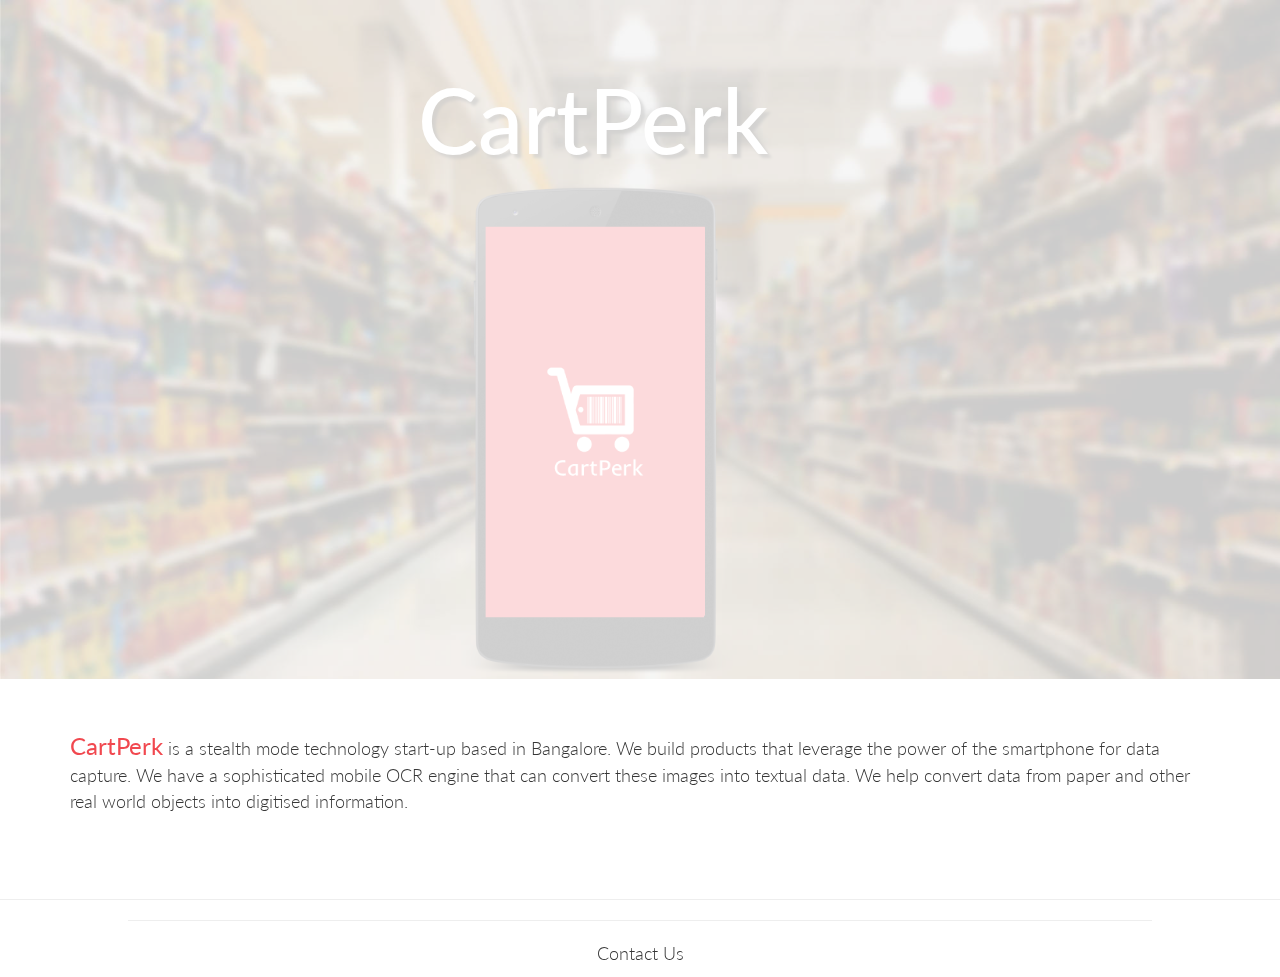
<file: index.html>
<!DOCTYPE html>
<html>
<head>
    <title>CartPerk</title>
    <meta charset="utf-8" />
    <meta content="width=device-width, initial-scale=1, maximum-scale=1" name="viewport">
    <meta name="twitter:card" content="app">
    <meta name="twitter:app:name:googleplay" content="CartPerk:Cashback for shopping">
    <meta name="twitter:app:id:googleplay" content="com.cartperk.android.cartperk">
    <meta name="twitter:description" content="Perk up your shopping with CartPerk. Try it by downloading today.">
    <meta name="twitter:app:country" content="IN">
    <link rel="icon" href="favicon.ico" type="image/x-icon">
    <link rel="shortcut icon" href="favicon.ico" type="image/x-icon">
    <!-- CSS================================================== -->
    <!-- Bootstrap 3-->
    <link href="css/bootstrap.min.css" rel="stylesheet" media="screen">
    <!-- Google Fonts -->
    <link href='http://fonts.googleapis.com/css?family=Lato:300,400|Montserrat+Alternates:400,700' rel='stylesheet' type='text/css'>
    <!-- Template Styles -->
    <link href="css/cartperk.css" rel="stylesheet" media="screen">
</head>
<body>

    <!-- NAVBAR================================================== -->
    <nav class="navbar navbar-default" role="navigation">
        <div class="container-fluid">
            <div class="navbar-header">
                <button type="button" class="navbar-toggle" data-toggle="collapse" data-target=".navbar-ex1-collapse">
                    <span class="sr-only">Toggle navigation</span>
                    <span class="icon-bar"></span>
                    <span class="icon-bar"></span>
                    <span class="icon-bar"></span>
                </button>

                <!-- Replace text with your app name or logo image -->
                <a class="navbar-brand" href="#">CartPerk</a>

            </div>
            <div class="collapse navbar-collapse navbar-ex1-collapse">
                <ul class="nav navbar-nav">
                </ul>
            </div>
        </div>
    </nav>

    <!-- HEADER================================================== -->
    <header>
        <div class="container">
            <div class="row-fluid">
                <div class="col-xs-12 col-sm-12 col-md-offset-3 col-md-5">
                    <h1 class="brand">CartPerk</h1>
                    <div class="carousel-nexus">
                        <img src="img/googlenexus-cartperk.png" class="img-responsive center-img nexus-img" align="middle">
                    </div>
                </div>
            </div>
        </div>
    </header>

    <!-- Intro============================================================= -->
    <section class="intro">
        <div class="container">
            <div class="text-left">
                <p><span class="heading">CartPerk</span> is a stealth mode technology start-up based in Bangalore. We build products that leverage the power of the smartphone for data capture. We have a sophisticated mobile OCR engine that can convert these images into textual data. We help convert data from paper and other real world objects into digitised information.</p>
            </div>
        </div>
    </section>
    <hr>

<!-- Connect ================================================== -->

<section class="footer">
    <hr class="footerbreak"/>
    <ul class="list-inline">
        <li><a href="mailto:support@cartperk.com">Contact Us</a></li>
    </div>
</ul>
</section>


     <!-- JAVASCRIPT================================================== -->
     <script src="js/jquery.js"></script>
     <script src="js/bootstrap.min.js"></script>
     <script src="js/jquery.mobile.custom.min.js"></script> 
     <script src="js/animatescroll.js"></script>
     <script src="js/scripts.js"></script>
     <script src="js/retina.min.js"></script>

     </html>
</file>
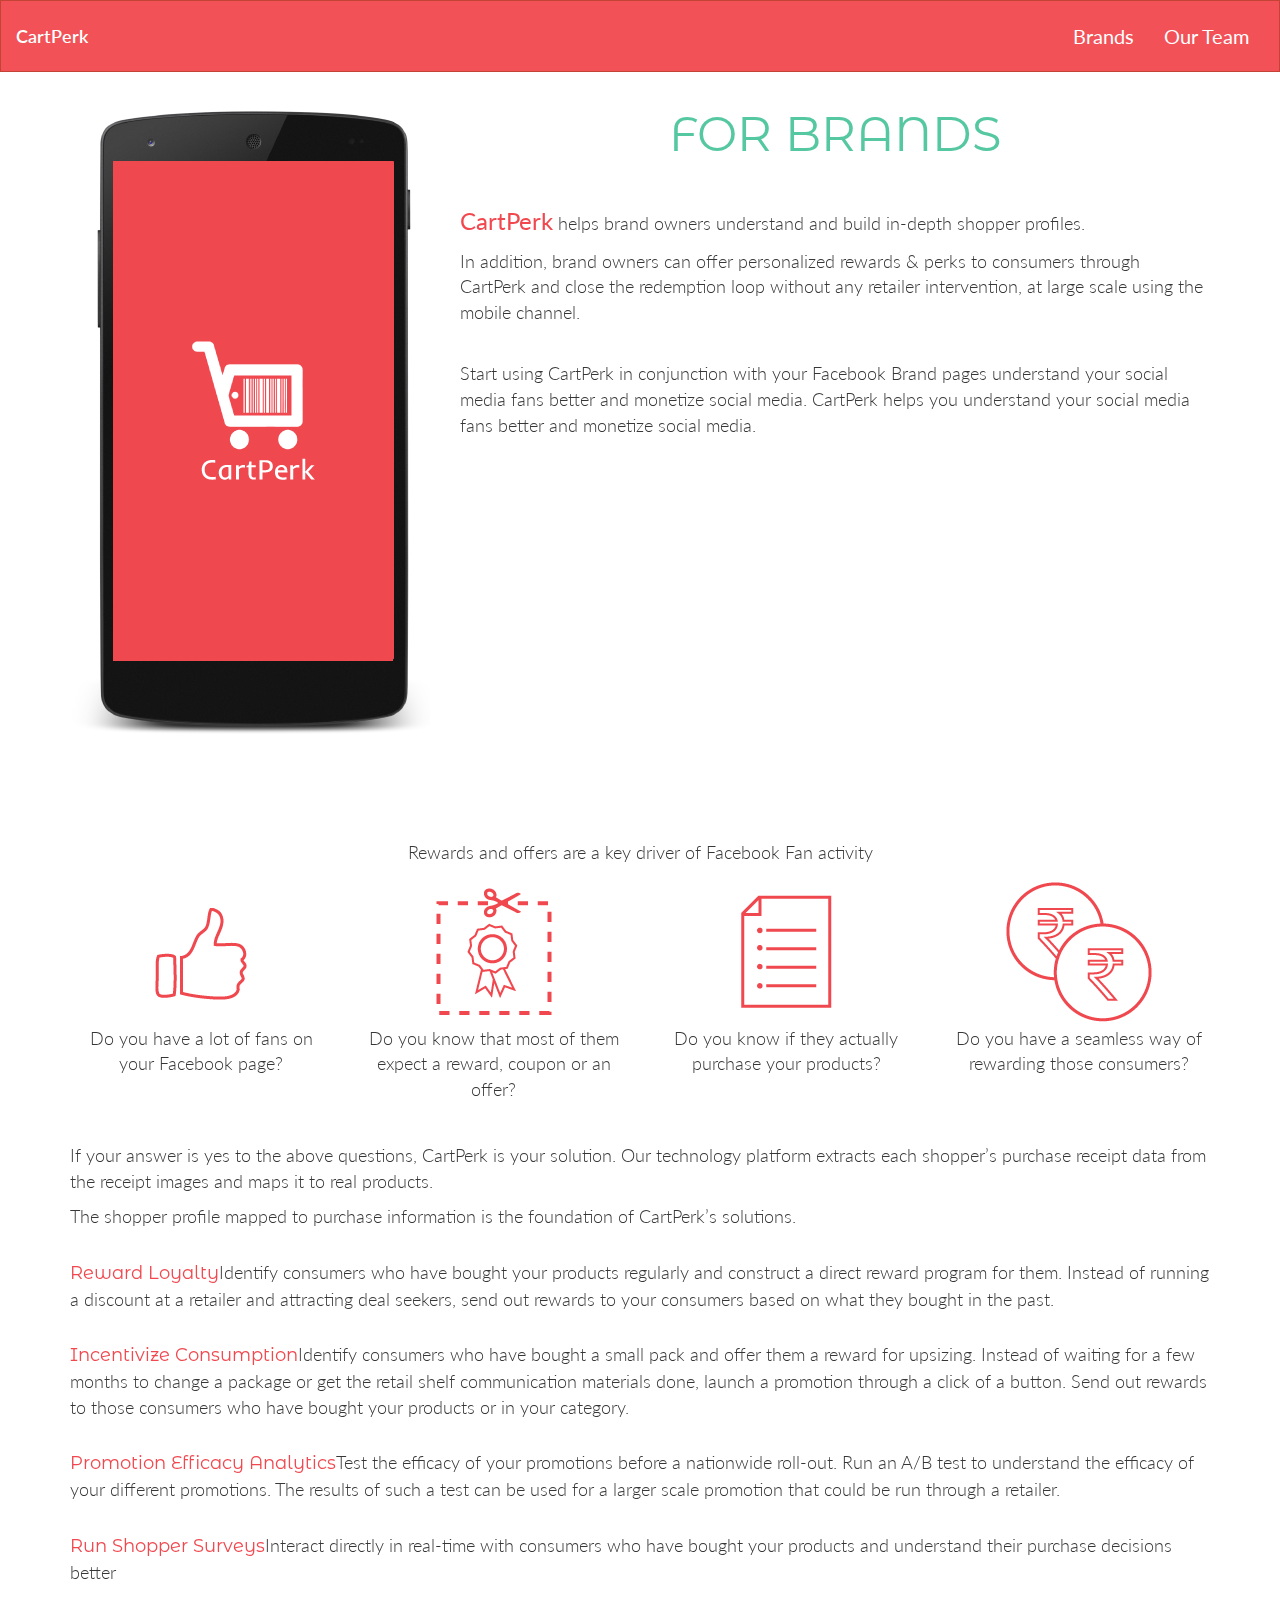
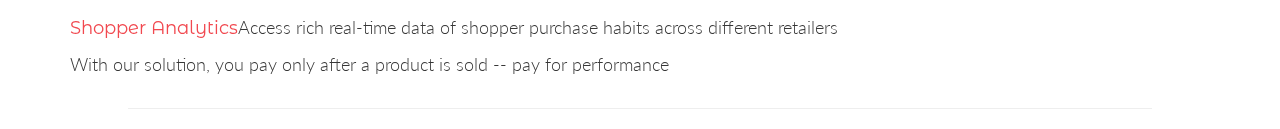
<file: brands.html>
<!DOCTYPE html>
<html>
<head>
	<title>CartPerk - Go Shopping Get Rewarded</title>
	<meta charset="utf-8" />
	<meta content="width=device-width, initial-scale=1, maximum-scale=1, user-scalable=no" name="viewport">
	<link rel="icon" href="favicon.ico" type="image/x-icon">
	<link rel="shortcut icon" href="favicon.ico" type="image/x-icon">	

    <!-- CSS 
    ================================================== -->
    <!-- Bootstrap 3-->
    <link href="css/bootstrap.min.css" rel="stylesheet" media="screen">
    <!-- Google Fonts -->
    <link href='http://fonts.googleapis.com/css?family=Lato:300,400|Montserrat+Alternates:400,700' rel='stylesheet' type='text/css'>
    <!-- Template Styles -->
    <link href="css/cartperk.css" rel="stylesheet" media="screen">
</head>
<body>

	<!-- NAVBAR
	================================================== -->
	<nav class="navbar navbar-default fixed-to-top" role="navigation" style="display:block;">
		<div class="container-fluid">
			<div class="navbar-header">
				<button type="button" class="navbar-toggle" data-toggle="collapse" data-target=".navbar-ex1-collapse">
					<span class="sr-only">Toggle navigation</span>
					<span class="icon-bar"></span>
					<span class="icon-bar"></span>
					<span class="icon-bar"></span>
				</button>

				<!--Replace text with your app name or logo image-->
				<a class="navbar-brand" href="index.html">CartPerk</a>

			</div>
			<div class="collapse navbar-collapse navbar-ex1-collapse">
				<ul class="nav navbar-nav">
					<li><a href="brands.html">Brands</a></li>
					<li><a href="team.html">Our Team</a></li>
				</ul>
			</div>
		</div>
	</nav>
	<div class="container content">
		<div class="carousel-nexus image-left">
			<img src="img/googlenexus-cartperk.png" class="img-responsive nexus-img-brands">
		</div>
		<p class="sectionheading">FOR BRANDS</p>
		<br>
		<div class="text-left">
			<p><span class="heading">CartPerk</span> helps brand owners understand and build in-depth shopper profiles.</p>
			 <p>In addition, brand owners can offer personalized rewards &amp; perks to consumers through CartPerk and close the redemption loop without any retailer intervention, at large scale using the mobile channel. 
			</p>
			<br>
			<p>Start using CartPerk in conjunction with your Facebook Brand pages understand your social media fans better and monetize social media. CartPerk helps you understand your social media fans better and monetize social media.
			</p>
		</div>
	</div>
    <div class="container content">
	    <p>Rewards and offers are a key driver of Facebook Fan activity</p>
		<div class="row ">
			<div class="col-md-3" >
				<img src="./img/havefacebookfan.png" alt="Facebook"></img>
				<p class="info">Do you have a lot of fans on your Facebook page?</p> 
			</div>
			<div class="col-md-3">
				<div>
					<img src="./img/expection.png" alt="Rewards"></img>
					<p class="info">Do you know that most of them expect a reward, coupon or an offer?</p> 
				</div>
			</div>
			<div class="col-md-3">
				<div>
					<img src="./img/arecustomer.png" alt="Purchase"></img>
					<p class="info">Do you know if they actually purchase your products?</p> 
				</div>
			</div>
			<div class="col-md-3">
				<div>
					<img src="./img/canreward.png" alt="Purchase"></img>
					<p class="info">Do you have a seamless way of rewarding those consumers?</p> 
				</div>
			</div>			
		</div>
	</div>
	<section class="brand-detail">
	<div class="container text-left">
		<p>If your answer is yes to the above questions, CartPerk is your solution. Our technology platform extracts each shopper’s purchase receipt data from the receipt images and maps it to real products.</p> 
		<p>The shopper profile mapped to purchase information is the foundation of CartPerk’s solutions.</p>
		<div class="brandfeature">
			<p><span class="brandfeaturelead">Reward Loyalty</span>Identify consumers who have bought your products regularly and construct a direct reward program for them. Instead of running a discount at a retailer and attracting deal seekers, send out rewards to your consumers based on what they bought in the past.
			</p>
		</div>
		<div class="brandfeature">
			<p><span class="brandfeaturelead">Incentivize Consumption</span>Identify consumers who have bought a small pack and offer them a reward for upsizing. Instead of waiting for a few months to change a package or get the retail shelf communication materials done, launch a promotion through a click of a button. Send out rewards to those consumers who have bought your products or in your category.
			</p>
		</div>
		<div class="brandfeature">
			<p><span class="brandfeaturelead">Promotion Efficacy Analytics</span>Test the efficacy of your promotions before a nationwide roll-out. Run an A/B test to understand the efficacy of your different promotions. The results of such a test can be used for a larger scale promotion that could be run through a retailer.
			</p>
		</div>
		<div class="brandfeature">
			<p><span class="brandfeaturelead">Run Shopper Surveys</span>Interact directly in real-time with consumers who have bought your products and understand their purchase decisions better</p>
		</div>
		<div class="brandfeature">
			<p><span class="brandfeaturelead">Shopper Analytics</span>Access rich real-time data of shopper purchase habits across different retailers</p>
		</div>
		<p>With our solution, you pay only after a product is sold -- pay for performance</p>
	</div>
	</section>
	<section class="footer">
		<hr class="footerbreak"/>
	</section>
	<script src="js/jquery.js"></script>
	<script src="js/bootstrap.min.js"></script>		
</body>
</html>
</file>
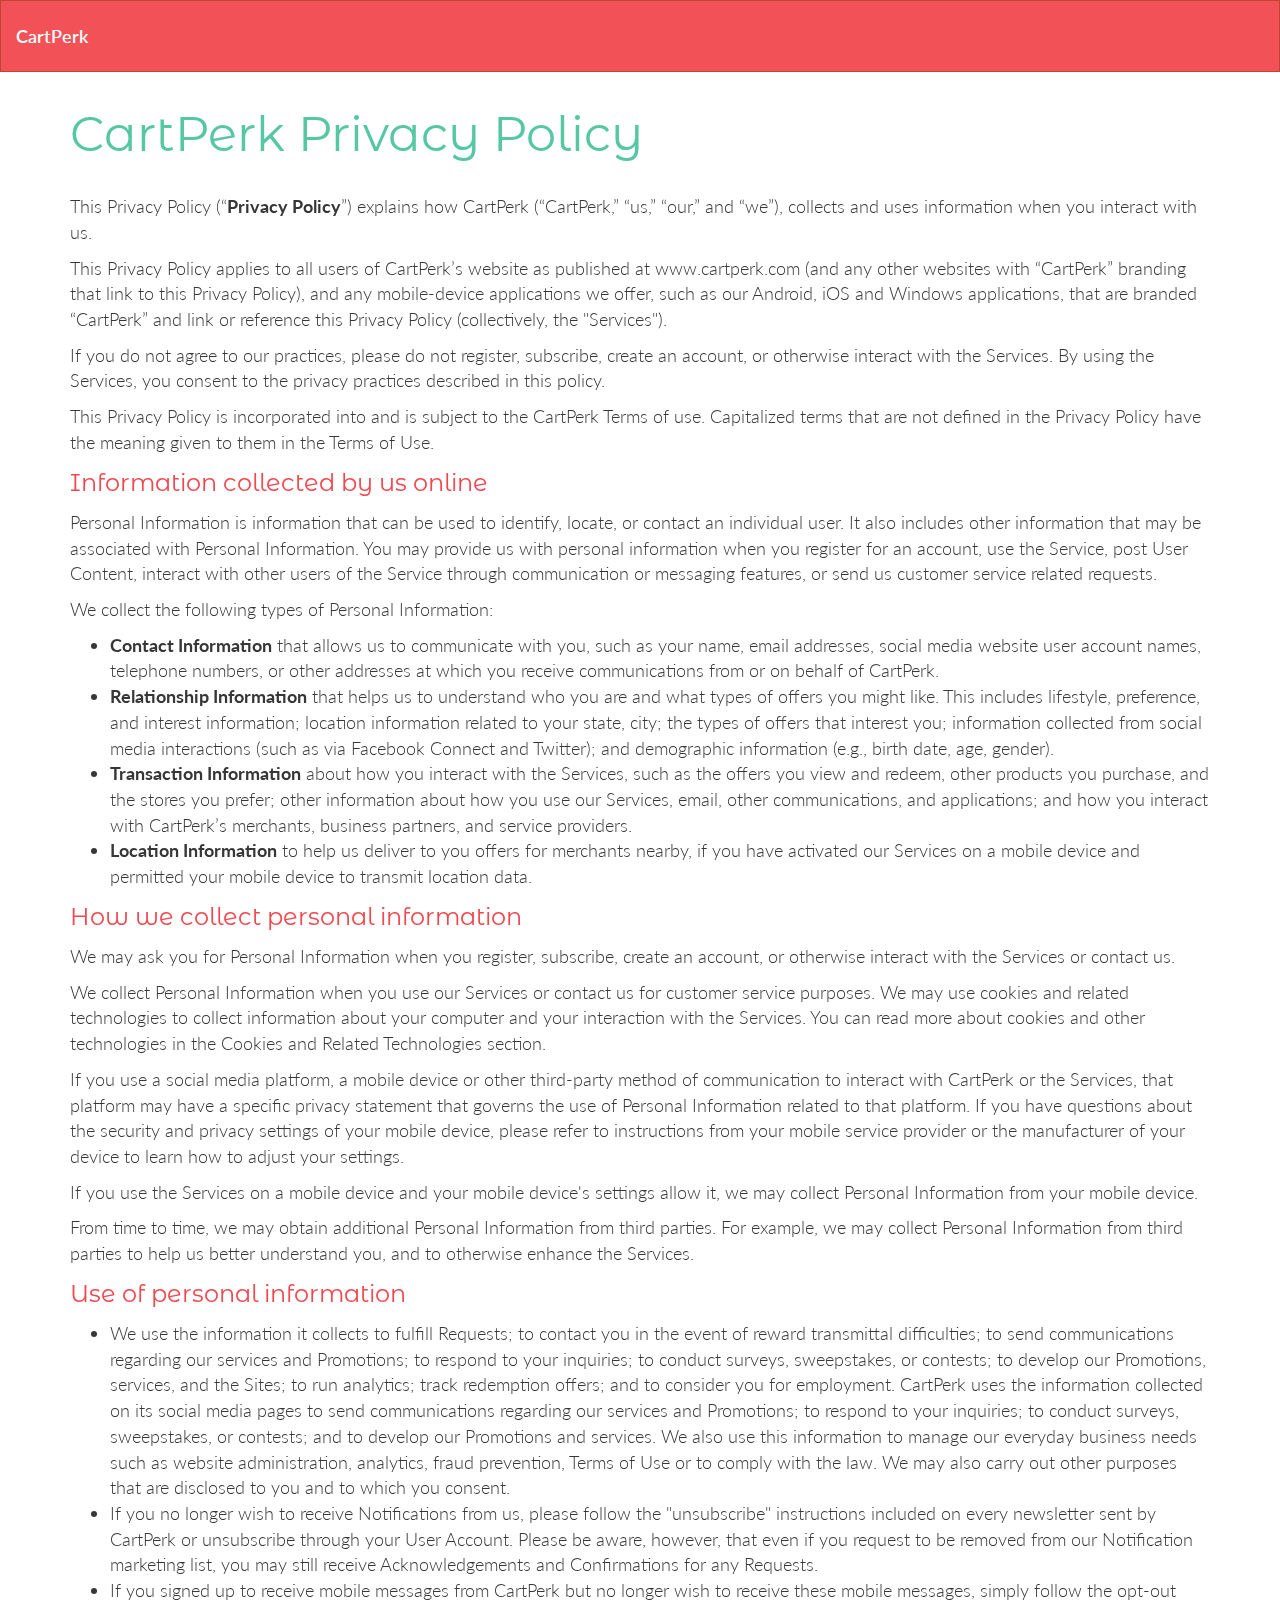
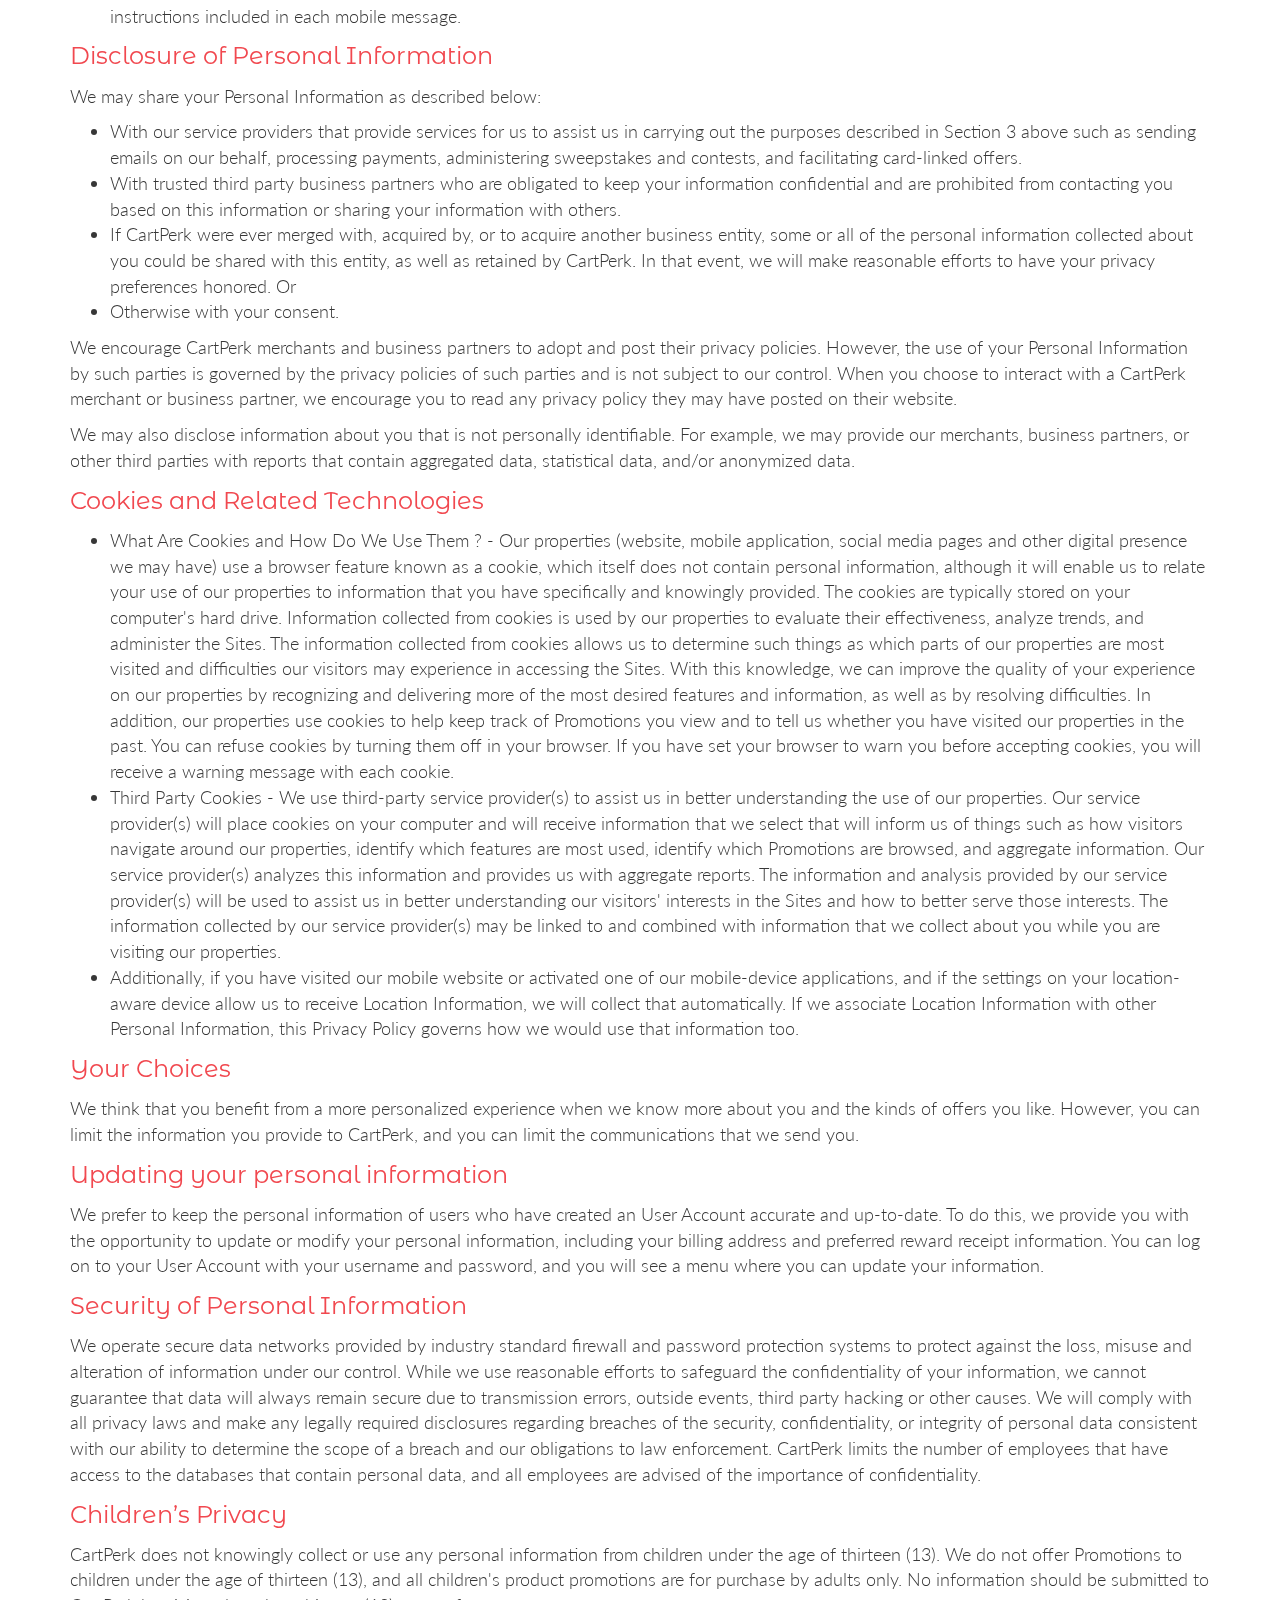
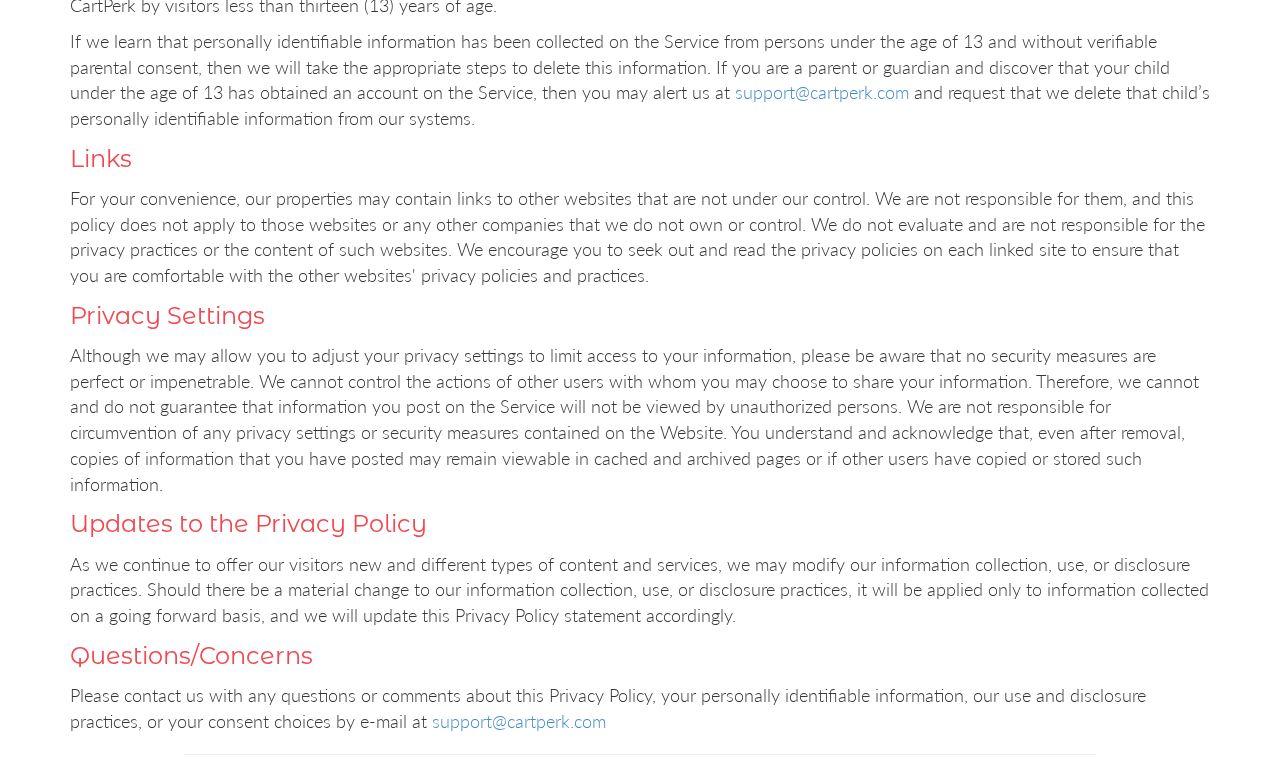
<file: cpp.html>
<!DOCTYPE html>
<html>
<head>
	<title>CartPerk - Go Shopping Get Rewarded</title>
	<meta charset="utf-8" />
	<meta content="width=device-width, initial-scale=1, maximum-scale=1, user-scalable=no" name="viewport">
	<link rel="icon" href="favicon.ico" type="image/x-icon">
	<link rel="shortcut icon" href="favicon.ico" type="image/x-icon">	
    <!-- CSS 
    
    ================================================== -->
    <!-- Bootstrap 3-->
    <link href="css/bootstrap.min.css" rel="stylesheet" media="screen">
    <!-- Google Fonts -->
    <link href='http://fonts.googleapis.com/css?family=Lato:300,400|Montserrat+Alternates:400,700' rel='stylesheet' type='text/css'>
    <!-- Template Styles -->
    <link href="css/cartperk.css" rel="stylesheet" media="screen">
</head>
<body>

	<!-- NAVBAR
	================================================== -->
	<nav class="navbar navbar-default fixed-to-top" role="navigation" style="display:block;">
		<div class="container-fluid">
			<div class="navbar-header">
				<button type="button" class="navbar-toggle" data-toggle="collapse" data-target=".navbar-ex1-collapse">
					<span class="sr-only">Toggle navigation</span>
					<span class="icon-bar"></span>
					<span class="icon-bar"></span>
					<span class="icon-bar"></span>
				</button>

				<!--Replace text with your app name or logo image-->
				<a class="navbar-brand" href="index.html">CartPerk</a>

			</div>
			<div class="collapse navbar-collapse navbar-ex1-collapse">
				<ul class="nav navbar-nav">
				</ul>
			</div>
		</div>
	</nav>
	<div class="container content legalpage">
	<div class="text-left">
		<div class="row">
			<div class="col-md-8 col-sm-8 pageheading">CartPerk Privacy Policy</div>
		</div>
		<br>
		<p>This Privacy Policy (“<b>Privacy Policy</b>”) explains how CartPerk (“CartPerk,” “us,” “our,” and “we”), collects and uses information when you interact with us.</p>
		<p>This Privacy Policy applies to all users of CartPerk’s website as published at www.cartperk.com (and any other websites with “CartPerk” branding that link to this Privacy Policy), and any mobile-device applications we offer, such as our Android, iOS and Windows applications, that are branded “CartPerk” and link or reference this Privacy Policy (collectively, the "Services").</p>
		<p>If you do not agree to our practices, please do not register, subscribe, create an account, or otherwise interact with the Services. By using the Services, you consent to the privacy practices described in this policy.</p>
		<p>This Privacy Policy is incorporated into and is subject to the CartPerk Terms of use. Capitalized terms that are not defined in the Privacy Policy have the meaning given to them in the Terms of Use.</p>
		<div class="legalsection">
		    <p class="heading">Information collected by us online</p>
			<p>Personal Information is information that can be used to identify, locate, or contact an individual user. It also includes other information that may be associated with Personal Information. You may provide us with personal information when you register for an account, use the Service, post User Content, interact with other users of the Service through communication or messaging features, or send us customer service related requests.</p>
			<p>We collect the following types of Personal Information:
			<ul>
				<li><b>Contact Information</b> that allows us to communicate with you, such as your name, email addresses, social media website user account names, telephone numbers, or other addresses at which you receive communications from or on behalf of CartPerk.
				</li>
				<li><b>Relationship Information</b> that helps us to understand who you are and what types of offers you might like. This includes lifestyle, preference, and interest information; location information related to your state, city; the types of offers that interest you; information collected from social media interactions (such as via Facebook Connect and Twitter); and demographic information (e.g., birth date, age, gender).
				</li>
				<li><b>Transaction Information</b> about how you interact with the Services, such as the offers you view and redeem, other products you purchase, and the stores you prefer; other information about how you use our Services, email, other communications, and applications; and how you interact with CartPerk’s merchants, business partners, and service providers.
				</li>
				<li><b>Location Information</b> to help us deliver to you offers for merchants nearby, if you have activated our Services on a mobile device and permitted your mobile device to transmit location data.
				</li>
			</ul>
			</p>
		</div>
		<div class="legalsection">
		    <p class="heading">How we collect personal information</p>
			<p>We may ask you for Personal Information when you register, subscribe, create an account, or otherwise interact with the Services or contact us.</p>
			<p>
			We collect Personal Information when you use our Services or contact us for customer service purposes. We may use cookies and related technologies to collect information about your computer and your interaction with the Services. You can read more about cookies and other technologies in the Cookies and Related Technologies section.</p>
			<p>
			If you use a social media platform, a mobile device or other third-party method of communication to interact with CartPerk or the Services, that platform may have a specific privacy statement that governs the use of Personal Information related to that platform. If you have questions about the security and privacy settings of your mobile device, please refer to instructions from your mobile service provider or the manufacturer of your device to learn how to adjust your settings.</p>
			<p>
			If you use the Services on a mobile device and your mobile device's settings allow it, we may collect Personal Information from your mobile device. </p>
			<p>
			From time to time, we may obtain additional Personal Information from third parties. For example, we may collect Personal Information from third parties to help us better understand you, and to otherwise enhance the Services.
			</p>
		</div>
		<div class="legalsection">
		    <p class="heading">Use of personal information</p>
			<p>
				<ul>
					<li>We use the information it collects to fulfill Requests; to contact you in the event of reward transmittal difficulties; to send communications regarding our services and Promotions; to respond to your inquiries; to conduct surveys, sweepstakes, or contests; to develop our Promotions, services, and the Sites; to run analytics; track redemption offers; and to consider you for employment. CartPerk uses the information collected on its social media pages to send communications regarding our services and Promotions; to respond to your inquiries; to conduct surveys, sweepstakes, or contests; and to develop our Promotions and services. We also use this information to manage our everyday business needs such as website administration, analytics, fraud prevention, Terms of Use or to comply with the law. We may also carry out other purposes that are disclosed to you and to which you consent.
					</li>
					<li>If you no longer wish to receive Notifications from us, please follow the "unsubscribe" instructions included on every newsletter sent by CartPerk or unsubscribe through your User Account. Please be aware, however, that even if you request to be removed from our Notification marketing list, you may still receive Acknowledgements and Confirmations for any Requests.						
					</li>
					<li>If you signed up to receive mobile messages from CartPerk but no longer wish to receive these mobile messages, simply follow the opt-out instructions included in each mobile message.	
					</li>					
				</ul>
			</p>
		</div>

		<div class="legalsection">
		    <p class="heading">Disclosure of Personal Information</p>
			<p>We may share your Personal Information as described below:
				<ul>
					<li>With our service providers that provide services for us to assist us in carrying out the purposes described in Section 3 above such as sending emails on our behalf, processing payments, administering sweepstakes and contests, and facilitating card-linked offers.
					</li>
					<li>With trusted third party business partners who are obligated to keep your information confidential and are prohibited from contacting you based on this information or sharing your information with others.
					</li>
					<li>If CartPerk were ever merged with, acquired by, or to acquire another business entity, some or all of the personal information collected about you could be shared with this entity, as well as retained by CartPerk. In that event, we will make reasonable efforts to have your privacy preferences honored. Or
					</li>
					<li>Otherwise with your consent.
					</li>
				</ul>
			</p>
			<p>We encourage CartPerk merchants and business partners to adopt and post their privacy policies. However, the use of your Personal Information by such parties is governed by the privacy policies of such parties and is not subject to our control. When you choose to interact with a CartPerk merchant or business partner, we encourage you to read any privacy policy they may have posted on their website. </p>
			<p>We may also disclose information about you that is not personally identifiable. For example, we may provide our merchants, business partners, or other third parties with reports that contain aggregated data, statistical data, and/or anonymized data.</p>
		</div>
		<div class="legalsection">
		    <p class="heading">Cookies and Related Technologies</p>
			<p>				
				<ul>
					<li>What Are Cookies and How Do We Use Them ? - Our properties (website, mobile application, social media pages and other digital presence we may have) use a browser feature known as a cookie, which itself does not contain personal information, although it will enable us to relate your use of our properties to information that you have specifically and knowingly provided. The cookies are typically stored on your computer's hard drive. Information collected from cookies is used by our properties to evaluate their effectiveness, analyze trends, and administer the Sites. The information collected from cookies allows us to determine such things as which parts of our properties are most visited and difficulties our visitors may experience in accessing the Sites. With this knowledge, we can improve the quality of your experience on our properties by recognizing and delivering more of the most desired features and information, as well as by resolving difficulties. In addition, our properties use cookies to help keep track of Promotions you view and to tell us whether you have visited our properties in the past. You can refuse cookies by turning them off in your browser. If you have set your browser to warn you before accepting cookies, you will receive a warning message with each cookie.
					</li>
					<li>Third Party Cookies - We use third-party service provider(s) to assist us in better understanding the use of our properties. Our service provider(s) will place cookies on your computer and will receive information that we select that will inform us of things such as how visitors navigate around our properties, identify which features are most used, identify which Promotions are browsed, and aggregate information. Our service provider(s) analyzes this information and provides us with aggregate reports. The information and analysis provided by our service provider(s) will be used to assist us in better understanding our visitors' interests in the Sites and how to better serve those interests. The information collected by our service provider(s) may be linked to and combined with information that we collect about you while you are visiting our properties.
					</li>
					<li>Additionally, if you have visited our mobile website or activated one of our mobile-device applications, and if the settings on your location-aware device allow us to receive Location Information, we will collect that automatically. If we associate Location Information with other Personal Information, this Privacy Policy governs how we would use that information too.
					</li>
				</ul>
			</p>
		</div>
		<div class="legalsection">
		    <p class="heading">Your Choices</p>
			<p>We think that you benefit from a more personalized experience when we know more about you and the kinds of offers you like. However, you can limit the information you provide to CartPerk, and you can limit the communications that we send you.</p>
		</div>
		<div class="legalsection">
		    <p class="heading">Updating your personal information</p>
			<p>We prefer to keep the personal information of users who have created an User Account accurate and up-to-date. To do this, we provide you with the opportunity to update or modify your personal information, including your billing address and preferred reward receipt information. You can log on to your User Account with your username and password, and you will see a menu where you can update your information.</p>
		</div>
		<div class="legalsection">
		    <p class="heading">Security of Personal Information</p>
			<p>We operate secure data networks provided by industry standard firewall and password protection systems to protect against the loss, misuse and alteration of information under our control. While we use reasonable efforts to safeguard the confidentiality of your information, we cannot guarantee that data will always remain secure due to transmission errors, outside events, third party hacking or other causes. We will comply with all privacy laws and make any legally required disclosures regarding breaches of the security, confidentiality, or integrity of personal data consistent with our ability to determine the scope of a breach and our obligations to law enforcement. CartPerk limits the number of employees that have access to the databases that contain personal data, and all employees are advised of the importance of confidentiality.</p>
		</div>
		<div class="legalsection">
		    <p class="heading">Children’s Privacy</p>
			<p>CartPerk does not knowingly collect or use any personal information from children under the age of thirteen (13). We do not offer Promotions to children under the age of thirteen (13), and all children's product promotions are for purchase by adults only. No information should be submitted to CartPerk by visitors less than thirteen (13) years of age.</p>
			<p>If we learn that personally identifiable information has been collected on the Service from persons under the age of 13 and without verifiable parental consent, then we will take the appropriate steps to delete this information. If you are a parent or guardian and discover that your child under the age of 13 has obtained an account on the Service, then you may alert us at <a href="mailto:support@cartperk.com">support@cartperk.com</a> and request that we delete that child’s 
			personally identifiable information from our systems.
			</p>
		</div>		
		<div class="legalsection">
		    <p class="heading">Links</p>
			<p>For your convenience, our properties may contain links to other websites that are not under our control. We are not responsible for them, and this policy does not apply to those websites or any other companies that we do not own or control. We do not evaluate and are not responsible for the privacy practices or the content of such websites. We encourage you to seek out and read the privacy policies on each linked site to ensure that you are comfortable with the other websites' privacy policies and practices.</p>
		</div>
		<div class="legalsection">
		    <p class="heading">Privacy Settings</p>
			<p>Although we may allow you to adjust your privacy settings to limit access to your information, please be aware that no security measures are perfect or impenetrable. We cannot control the actions of other users with whom you may choose to share your information. Therefore, we cannot and do not guarantee that information you post on the Service will not be viewed by unauthorized persons. We are not responsible for circumvention of any privacy settings or security measures contained on the Website. You understand and acknowledge that, even after removal, copies of information that you have posted may remain viewable in cached and archived pages or if other users have copied or stored such information.</p>
		</div>
		<div class="legalsection">
		    <p class="heading">Updates to the Privacy Policy</p>
			<p>As we continue to offer our visitors new and different types of content and services, we may modify our information collection, use, or disclosure practices. Should there be a material change to our information collection, use, or disclosure practices, it will be applied only to information collected on a going forward basis, and we will update this Privacy Policy statement accordingly.</p>
		</div>
		<div class="legalsection">
		    <p class="heading">Questions/Concerns</p>
			<p>Please contact us with any questions or comments about this Privacy Policy, your personally identifiable information, our use and disclosure practices, or your consent choices by e-mail at <a href="mailto:support@cartperk.com">support@cartperk.com</a></p>
		</div>
	</div>
	<section class="footer">
		<hr class="footerbreak"/>
	</section>
	<script src="js/jquery.js"></script>
	<script src="js/bootstrap.min.js"></script>
	<script>
		var currentHash = window.location.hash;
		if (currentHash=="#from-app") {
		   $('.navbar').hide();
		   $('.content').css("padding-top","10px")
		}
	</script>
</body>
</html>
</file>
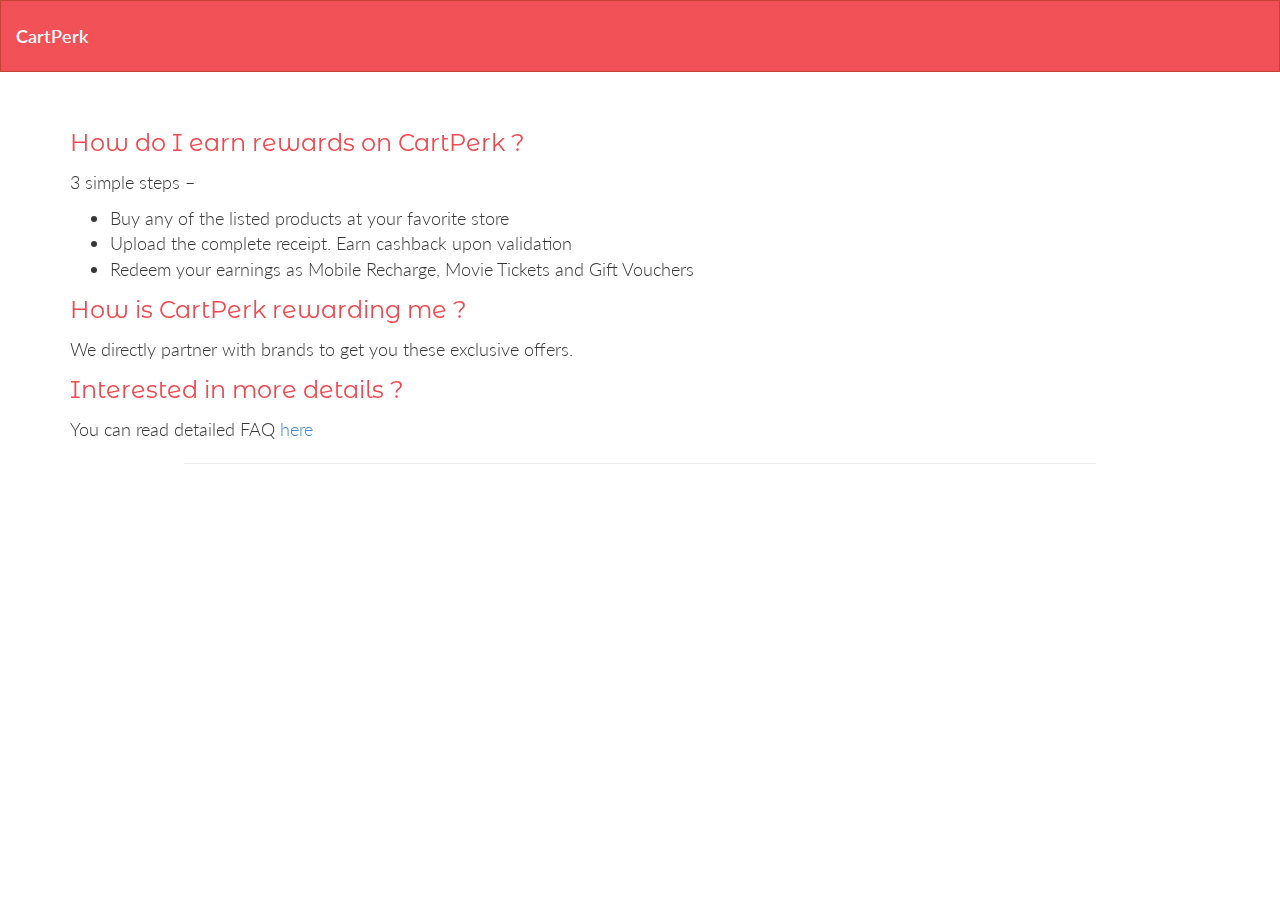
<file: faq.html>
<!DOCTYPE html>
<html>
<head>
	<title>CartPerk - Go Shopping Get Rewarded</title>
	<meta charset="utf-8" />
	<meta content="width=device-width, initial-scale=1, maximum-scale=1, user-scalable=no" name="viewport">
	<link rel="icon" href="favicon.ico" type="image/x-icon">
	<link rel="shortcut icon" href="favicon.ico" type="image/x-icon">	
    <!-- CSS 
    ================================================== -->
    <!-- Bootstrap 3-->
    <link href="css/bootstrap.min.css" rel="stylesheet" media="screen">
    <!-- Google Fonts -->
    <link href='http://fonts.googleapis.com/css?family=Lato:300,400|Montserrat+Alternates:400,700' rel='stylesheet' type='text/css'>
    <!-- Template Styles -->
    <link href="css/cartperk.css" rel="stylesheet" media="screen">
</head>
<body>

	<!-- NAVBAR
	================================================== -->
	<nav class="navbar navbar-default fixed-to-top" role="navigation" style="display:block;">
		<div class="container-fluid">
			<div class="navbar-header">
				<button type="button" class="navbar-toggle" data-toggle="collapse" data-target=".navbar-ex1-collapse">
					<span class="sr-only">Toggle navigation</span>
					<span class="icon-bar"></span>
					<span class="icon-bar"></span>
					<span class="icon-bar"></span>
				</button>

				<!--Replace text with your app name or logo image-->
				<a class="navbar-brand" href="index.html">CartPerk</a>

			</div>
			<div class="collapse navbar-collapse navbar-ex1-collapse">
				<ul class="nav navbar-nav">
				</ul>
			</div>
		</div>
	</nav>
	<div class="container content legalpage">
	<div class="text-left">	
		<br>
		<div class="legalsection">
		    <p class="heading">How do I earn rewards on CartPerk ?</p>
			<p>3 simple steps –</p>
			<ul>
				<li>Buy any of the listed products at your favorite store</li>
				<li>Upload the complete receipt. Earn cashback upon validation</li>
				<li>Redeem your earnings as Mobile Recharge, Movie Tickets and Gift Vouchers</li>
			</ul>
		</div>
		<div class="legalsection">
		    <p class="heading">How is CartPerk rewarding me ?</p>
			<p>We directly partner with brands to get you these exclusive offers.</p>
		</div>
		<div class="legalsection">
		    <p class="heading">Interested in more details ?</p>
			<p>You can read detailed FAQ <a href="faq_detailed.html#from-app">here</a>
		</div>
	</div>
	<section class="footer">
		<hr class="footerbreak"/>
	</section>
	<script src="js/jquery.js"></script>
	<script src="js/bootstrap.min.js"></script>
	<script>
		var currentHash = window.location.hash;
		if (currentHash=="#from-app") {
		   $('.navbar').hide();
		   $('.content').css("padding-top","10px")
		}
	</script>
</body>
</html>
</file>
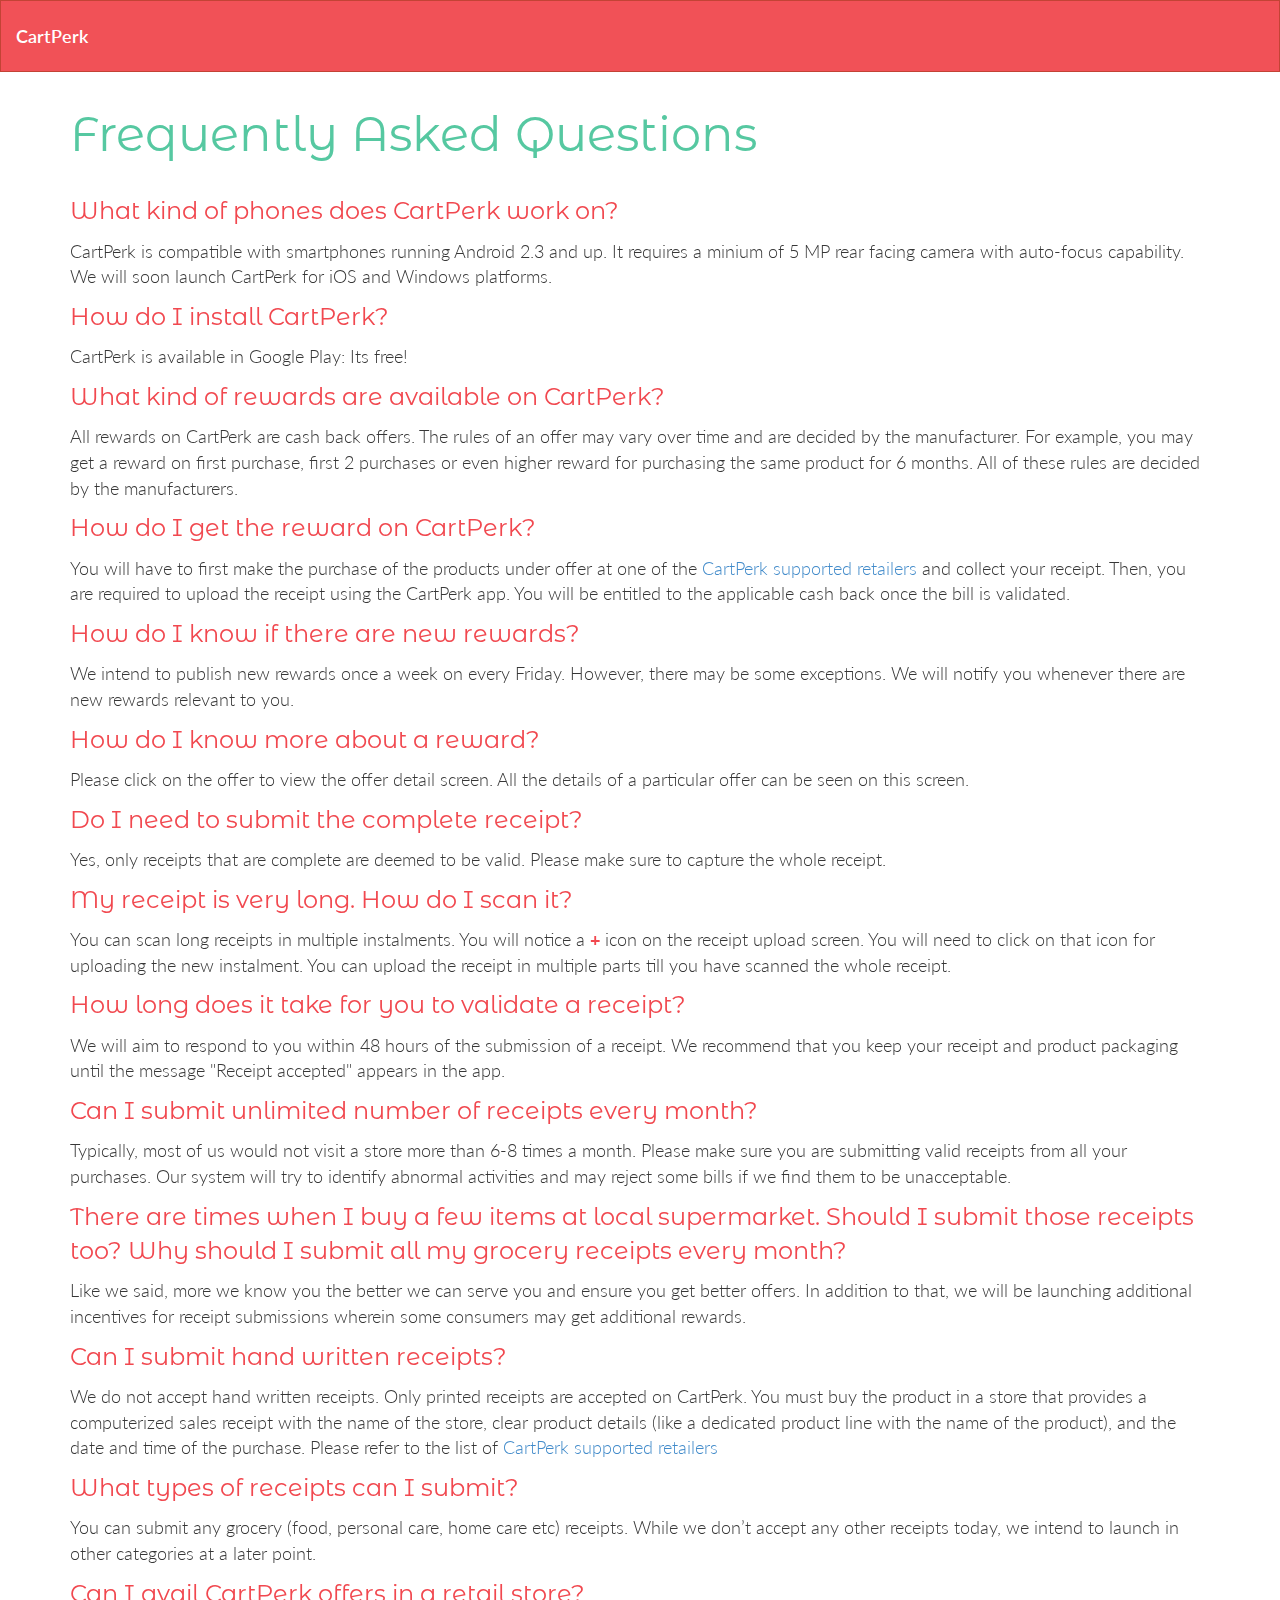
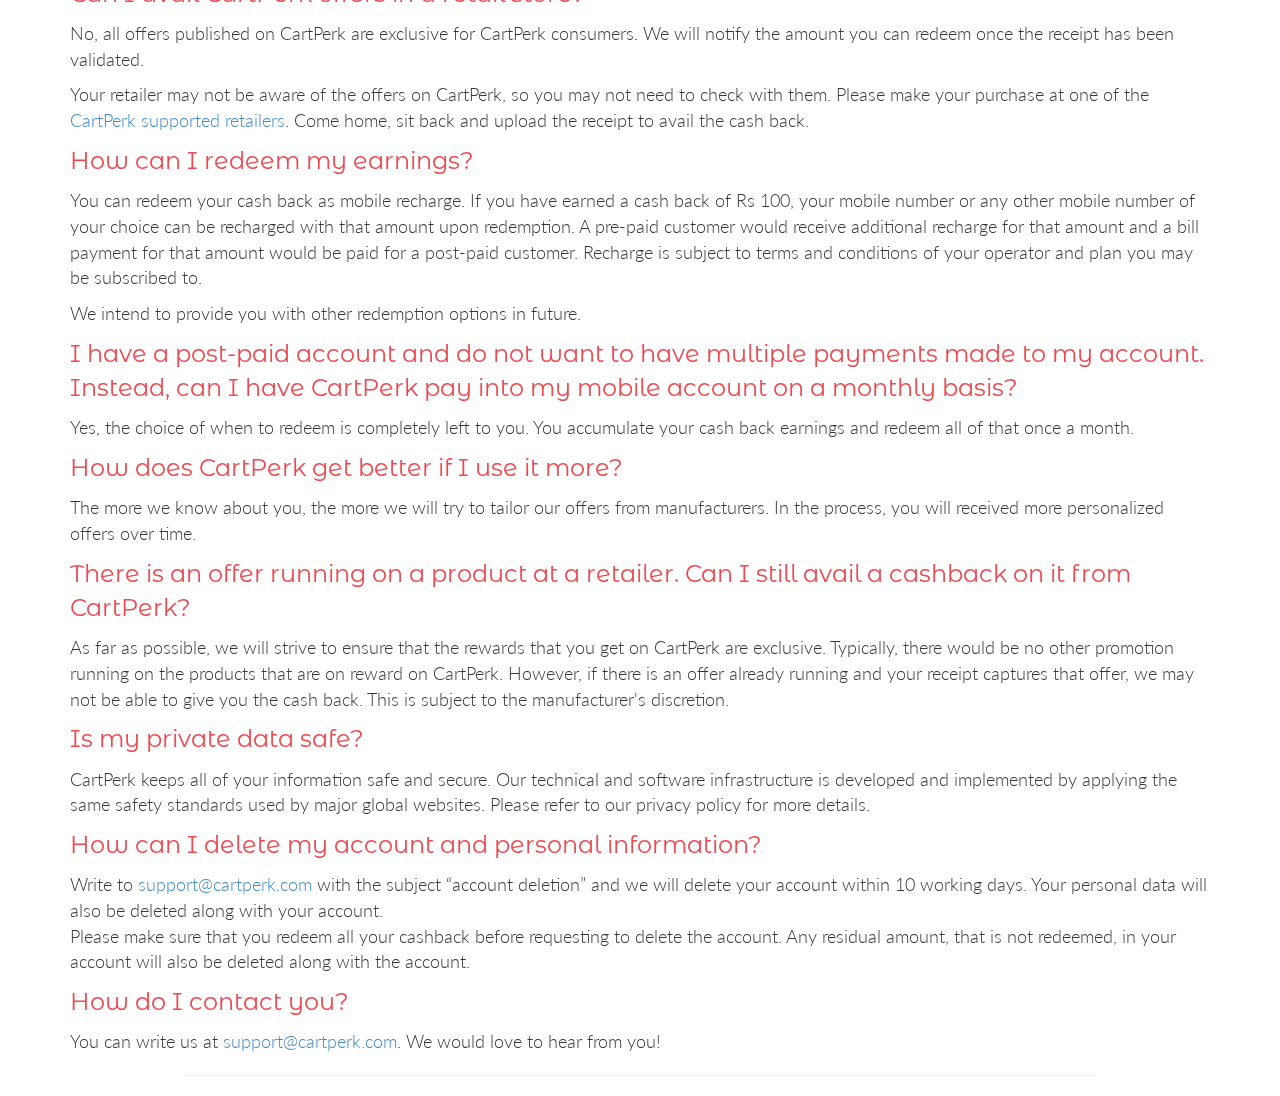
<file: faq_detailed.html>
<!DOCTYPE html>
<html>
<head>
	<title>CartPerk - Go Shopping Get Rewarded</title>
	<meta charset="utf-8" />
	<meta content="width=device-width, initial-scale=1, maximum-scale=1, user-scalable=no" name="viewport">
	<link rel="icon" href="favicon.ico" type="image/x-icon">
	<link rel="shortcut icon" href="favicon.ico" type="image/x-icon">	
    <!-- CSS 
    ================================================== -->
    <!-- Bootstrap 3-->
    <link href="css/bootstrap.min.css" rel="stylesheet" media="screen">
    <!-- Google Fonts -->
    <link href='http://fonts.googleapis.com/css?family=Lato:300,400|Montserrat+Alternates:400,700' rel='stylesheet' type='text/css'>
    <!-- Template Styles -->
    <link href="css/cartperk.css" rel="stylesheet" media="screen">
</head>
<body>

	<!-- NAVBAR
	================================================== -->
	<nav class="navbar navbar-default fixed-to-top" role="navigation" style="display:block;">
		<div class="container-fluid">
			<div class="navbar-header">
				<button type="button" class="navbar-toggle" data-toggle="collapse" data-target=".navbar-ex1-collapse">
					<span class="sr-only">Toggle navigation</span>
					<span class="icon-bar"></span>
					<span class="icon-bar"></span>
					<span class="icon-bar"></span>
				</button>

				<!--Replace text with your app name or logo image-->
				<a class="navbar-brand" href="index.html">CartPerk</a>

			</div>
			<div class="collapse navbar-collapse navbar-ex1-collapse">
				<ul class="nav navbar-nav">
				</ul>
			</div>
		</div>
	</nav>
	<div class="container content legalpage">
	<div class="text-left">	
		<div class="pageheading">Frequently Asked Questions</div>
		<br>
		<div class="legalsection">
		    <p class="heading">What kind of phones does CartPerk work on?</p>
			<p>CartPerk is compatible with smartphones running Android 2.3 and up. It requires a minium of 5 MP rear facing camera with auto-focus capability. We will soon launch CartPerk for iOS and Windows platforms.</p>
		</div>
		<div class="legalsection">
		    <p class="heading">How do I install CartPerk?</p>
			<p>CartPerk is available in Google Play: Its free!</p>
		</div>
		<div class="legalsection">
		    <p class="heading">What kind of rewards are available on CartPerk?</p>
			<p>All rewards on CartPerk are cash back offers. The rules of an offer may vary over time and are decided by the manufacturer. For example, you may get a reward on first purchase, first 2 purchases or even higher reward for purchasing the same product for 6 months. All of these rules are decided by the manufacturers.</p>
		</div>
		<div class="legalsection">
		    <p class="heading">How do I get the reward on CartPerk?</p>
			<p>You will have to first make the purchase of the products under offer at one of the <a href="supportedretailers.html">CartPerk supported retailers</a> and collect your receipt. Then, you are required to upload the receipt using the CartPerk app. You will be entitled to the applicable cash back once the bill is validated.</p>
		</div>
		<div class="legalsection">
		    <p class="heading">How do I know if there are new rewards?</p>
			<p>We intend to publish new rewards once a week on every Friday. However, there may be some exceptions. We will notify you whenever there are new rewards relevant to you.</p>
		</div>
		<div class="legalsection">
		    <p class="heading">How do I know more about a reward?</p>
			<p>Please click on the offer to view the offer detail screen. All the details of a particular offer can be seen on this screen.</p>
		</div>
		<div class="legalsection">
		    <p class="heading">Do I need to submit the complete receipt?</p>
			<p>Yes, only receipts that are complete are deemed to be valid. Please make sure to capture the whole receipt.</p> 
			<!--For example, show an image of a valid receipt and an invalid receipt.- TODO-->
		</div>
		<div class="legalsection">
		    <p class="heading">My receipt is very long. How do I scan it?</p>
			<p>You can scan long receipts in multiple instalments. You will notice a <b class="brand-color">+</b> icon on the receipt upload screen. You will need to click on that icon for uploading the new instalment. You can upload the receipt in multiple parts till you have scanned the whole receipt.</p>
		</div>		
		<div class="legalsection">
		    <p class="heading">How long does it take for you to validate a receipt?</p>
			<p>We will aim to respond to you within 48 hours of the submission of a receipt. We recommend that you keep your receipt and product packaging until the message "Receipt accepted" appears in the app.</p>
		</div>
		<div class="legalsection">
		    <p class="heading">Can I submit unlimited number of receipts every month?</p>
			<p>Typically, most of us would not visit a store more than 6-8 times a month. Please make sure you are submitting valid receipts from all your purchases. Our system will try to identify abnormal activities and may reject some bills if we find them to be unacceptable.</p>
		</div>
		<div class="legalsection">
		    <p class="heading">There are times when I buy a few items at local supermarket. Should I submit those receipts too? Why should I submit all my grocery receipts every month?</p>
			<p>Like we said, more we know you the better we can serve you and ensure you get better offers. In addition to that, we will be launching additional incentives for receipt submissions wherein some consumers may get additional rewards.</p>
		</div>
		<div class="legalsection">
		    <p class="heading">Can I submit hand written receipts?</p>
			<p>We do not accept hand written receipts. Only printed receipts are accepted on CartPerk. You must buy the product in a store that provides a computerized sales receipt with the name of the store, clear product details (like a dedicated product line with the name of the product), and the date and time of the purchase. Please refer to the list of <a href="supportedretailers.html">CartPerk supported retailers</a></p>
		</div>
		<div class="legalsection">
		    <p class="heading">What types of receipts can I submit?</p>
			<p>You can submit any grocery (food, personal care, home care etc) receipts. While we don’t accept any other receipts today, we intend to launch in other categories at a later point.</p>
		</div>
		<div class="legalsection">
		    <p class="heading">Can I avail CartPerk offers in a retail store?</p>
			<p>No, all offers published on CartPerk are exclusive for CartPerk consumers. We will notify the amount you can redeem once the receipt has been validated.</p>
			<p>Your retailer may not be aware of the offers on CartPerk, so you may not need to check with them. Please make your purchase at one of the <a href="supportedretailers.html">CartPerk supported retailers</a>. Come home, sit back and upload the receipt to avail the cash back.</p>
		</div>
		<div class="legalsection">
		    <p class="heading">How can I redeem my earnings?</p>
			<p>You can redeem your cash back as mobile recharge. If you have earned a cash back of Rs 100, your mobile number or any other mobile number of your choice can be recharged with that amount upon redemption. A pre-paid customer would receive additional recharge for that amount and a bill payment for that amount would be paid for a post-paid customer. Recharge is subject to terms and conditions of your operator and plan you may be subscribed to.</p>
			<p>We intend to provide you with other redemption options in future.</p>
		</div>
		<div class="legalsection">
		    <p class="heading">I have a post-paid account and do not want to have multiple payments made to my account. Instead, can I have CartPerk pay into my mobile account on a monthly basis?</p>
			<p>Yes, the choice of when to redeem is completely left to you. You accumulate your cash back earnings and redeem all of that once a month.</p>
		</div>
		<div class="legalsection">
		    <p class="heading">How does CartPerk get better if I use it more?</p>
			<p>The more we know about you, the more we will try to tailor our offers from manufacturers. In the process, you will received more personalized offers over time.</p>
		</div>
		<div class="legalsection">
		    <p class="heading">There is an offer running on a product at a retailer. Can I still avail a cashback on it from CartPerk?</p>
			<p>As far as possible, we will strive to ensure that the rewards that you get on CartPerk are exclusive. Typically, there would be no other promotion running on the products that are on reward on CartPerk. However, if there is an offer already running and your receipt captures that offer, we may not be able to give you the cash back. This is subject to the manufacturer's discretion.</p>
		</div>
		<div class="legalsection">
		    <p class="heading">Is my private data safe?</p>
			<p>CartPerk keeps all of your information safe and secure. Our technical and software infrastructure is developed and implemented by applying the same safety standards used by major global websites. Please refer to our privacy policy for more details.</p>
		</div>
		<div class="legalsection">
		    <p class="heading">How can I delete my account and personal information?</p>
			<p>Write to <a href="mailto:support@cartperk.com">support@cartperk.com</a> with the subject “account deletion” and we will delete your account within 10 working days. Your personal data will also be deleted along with your account. <br>Please make sure that you redeem all your cashback before requesting to delete the account. Any residual amount, that is not redeemed, in your account will also be deleted along with the account.</p>
		</div>
		<div class="legalsection">
		    <p class="heading">How do I contact you?</p>
			<p>You can write us at <a href="mailto:support@cartperk.com">support@cartperk.com</a>. We would love to hear from you!</p>
		</div>
	</div>
	<section class="footer">
		<hr class="footerbreak"/>
	</section>
	<script src="js/jquery.js"></script>
	<script src="js/bootstrap.min.js"></script>
	<script>
		var currentHash = window.location.hash;
		if (currentHash=="#from-app") {
		   $('.navbar').hide();
		   $('.content').css("padding-top","10px")
		}
	</script>
</body>
</html>
</file>
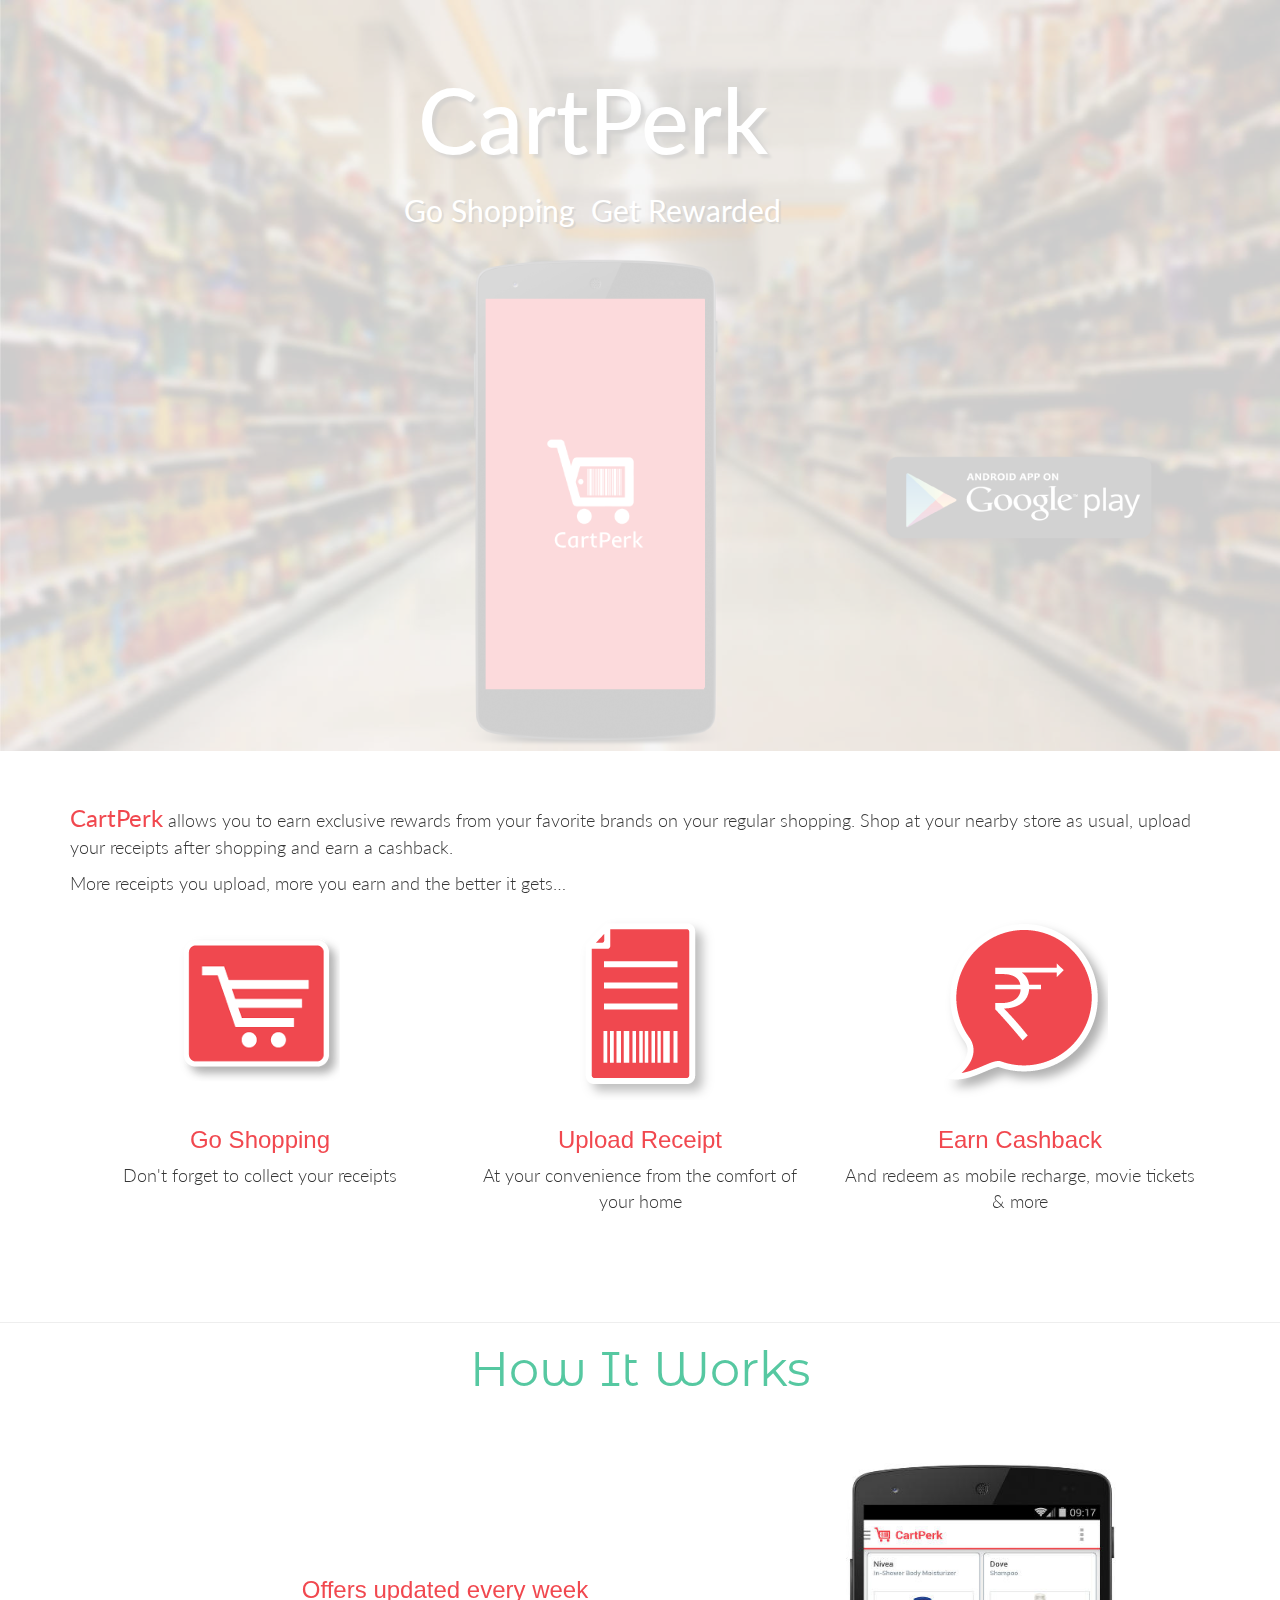
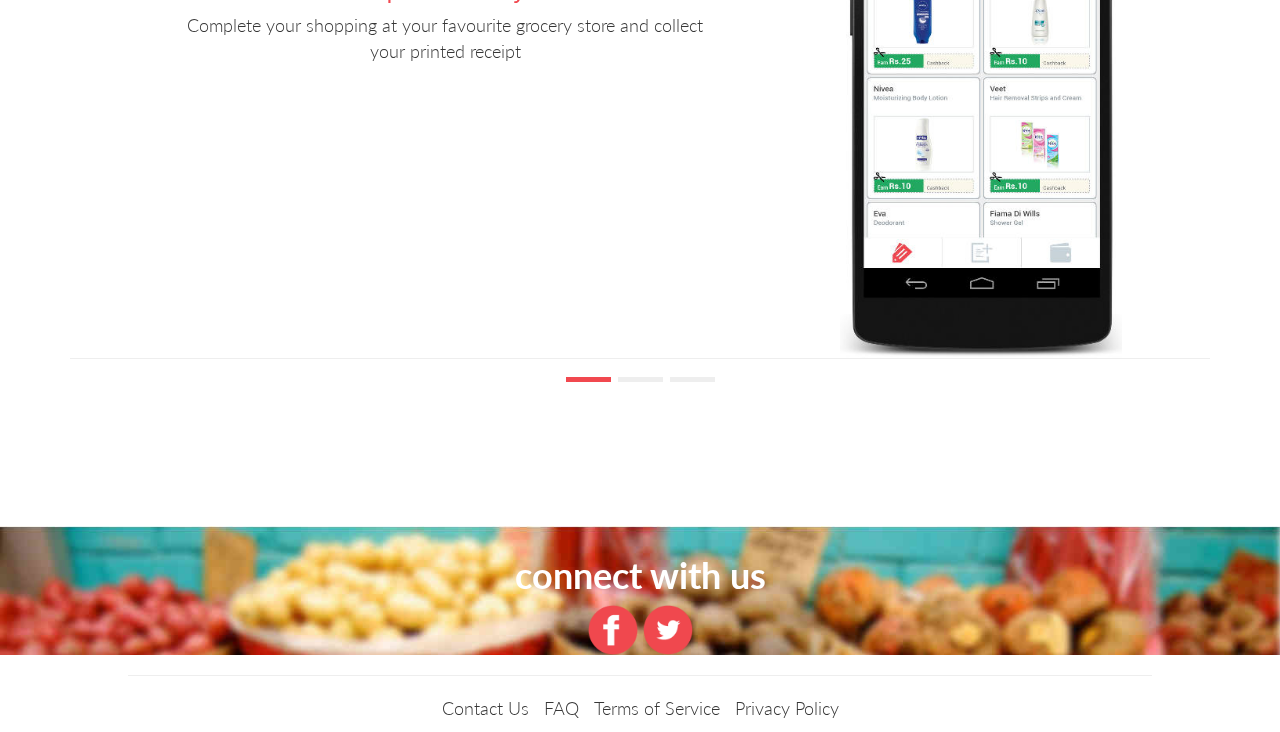
<file: index-bak.html>
<!DOCTYPE html>
<html>
<head>
    <title>CartPerk - Go Shopping Get Rewarded</title>
    <meta charset="utf-8" />
    <meta content="width=device-width, initial-scale=1, maximum-scale=1" name="viewport">
    <meta name="twitter:card" content="app">
    <meta name="twitter:app:name:googleplay" content="CartPerk:Cashback for shopping">
    <meta name="twitter:app:id:googleplay" content="com.cartperk.android.cartperk">
    <meta name="twitter:description" content="Perk up your shopping with CartPerk. Try it by downloading today.">
    <meta name="twitter:app:country" content="IN">
    <link rel="icon" href="favicon.ico" type="image/x-icon">
    <link rel="shortcut icon" href="favicon.ico" type="image/x-icon">
    <!-- CSS================================================== -->
    <!-- Bootstrap 3-->
    <link href="css/bootstrap.min.css" rel="stylesheet" media="screen">
    <!-- Google Fonts -->
    <link href='http://fonts.googleapis.com/css?family=Lato:300,400|Montserrat+Alternates:400,700' rel='stylesheet' type='text/css'>
    <!-- Template Styles -->
    <link href="css/cartperk.css" rel="stylesheet" media="screen">
</head>
<body>

    <!-- NAVBAR================================================== -->
    <nav class="navbar navbar-default" role="navigation">
        <div class="container-fluid">
            <div class="navbar-header">
                <button type="button" class="navbar-toggle" data-toggle="collapse" data-target=".navbar-ex1-collapse">
                    <span class="sr-only">Toggle navigation</span>
                    <span class="icon-bar"></span>
                    <span class="icon-bar"></span>
                    <span class="icon-bar"></span>
                </button>

                <!-- Replace text with your app name or logo image -->
                <a class="navbar-brand" href="#">CartPerk</a>

            </div>
            <div class="collapse navbar-collapse navbar-ex1-collapse">
                <ul class="nav navbar-nav">
                </ul>
            </div>
        </div>
    </nav>

    <!-- HEADER================================================== -->
    <header>
        <div class="container">
            <div class="row-fluid">
                <div class="col-xs-12 col-sm-12 col-md-4 download">
                    <a href="https://play.google.com/store/apps/details?id=com.cartperk.android.cartperk"><img class="img-responsive" src="img/googleplaystore.png"></a>    
                </div>
                <div class="col-xs-12 col-sm-12 col-md-offset-3 col-md-5">
                    <h1 class="brand">CartPerk</h1>
                    <h2 class="lead"><span class="rwd-line">Go Shopping&nbsp;&nbsp;</span><span class="rwd-line">Get Rewarded</span></h2>
                    <div class="carousel-nexus">
                        <img src="img/googlenexus-cartperk.png" class="img-responsive center-img nexus-img" align="middle">
                    </div>
                </div>
            </div>
        </div>
    </header>

    <!-- Intro============================================================= -->
    <section class="intro">
        <div class="container">
            <div class="text-left">
                <p><span class="heading">CartPerk</span> allows you to earn exclusive rewards from your favorite brands on your regular shopping. Shop at your nearby store as usual, upload your receipts after shopping and earn a cashback. </p>
                <p>More receipts you upload, more you earn and the better it gets…</p>
            </div>
            <div class="intro-detail">
                <div class="col-md-4 col-sm-4" >
                    <img class="img-responsive" src="./img/intro-shop.png" alt="Shopping"></img>
                    <h3 class="heading">Go Shopping</h3>
                    <p>Don't forget to collect your receipts</p> 
                </div>
                <div class="col-md-4 col-sm-4">
                    <div>
                        <img class="img-responsive" src="./img/intro-scanreceipt.png" alt="Receipt"></img>
                        <h3 class="heading">Upload Receipt</h3>
                        <p>At your convenience from the comfort of your home</p> 
                    </div>
                </div>
                <div class="col-md-4 col-sm-4">
                    <div>
                        <img class="img-responsive" src="./img/intro-earn.png" alt="Reward"></img>
                        <h3 class="heading">Earn Cashback</h3>
                        <p>And redeem as mobile recharge, movie tickets &amp; more</p> 
                    </div>
                </div>
            </div>
        </div>
    </section>
    <br>
    <br>
    <br>
    <hr>
    <section class="detail">
        <h1 class="sectionheading">How It Works</h1>
        <br>
        <br>
        <div class="container">
            <div id="carousel-example-generic-2" class="carousel slide">

              <!-- Wrapper for slides -->
              <div class="carousel-inner">
                <div class="item active">
                    <div class="row">
                        <div class="col-sm-12 col-md-offset-1 col-md-6 info">
                            <h3 class="heading">Offers updated every week</h3>
                            <p>Complete your shopping at your favourite grocery store and collect your printed receipt</p>
                        </div>
                        <div class="col-sm-12 col-md-5">
                            <div class="app-screenshot">
                                <img src="img/screenshots/google-nexus-app-1.jpg" class="img-responsive" alt="App Screen 1">
                            </div>
                        </div>
                    </div>
                </div>
                <div class="item">
                    <div class="row">
                        <div class="col-sm-12 col-md-offset-1 col-md-6 info">
                            <h3 class="heading">Upload Receipt</h3>
                            <p>Take a picture of your receipt, select the applicable offers and upload.</p>
                        </div>
                        <div class="col-sm-12 col-md-5">
                            <div class="app-screenshot">
                                <img src="img/screenshots/google-nexus-app-2.jpg" class="img-responsive" alt="App Screen 2">
                            </div>
                        </div>
                    </div>
                </div>
                <div class="item">
                  <div class="row">
                    <div class="col-sm-12 col-md-offset-1 col-md-6 info">
                        <h3 class="heading">Redeem</h3>
                        <p>Redeem your earnings as mobile recharge, movie tickets &amp; gift vouchers</p>
                    </div>
                    <div class="col-sm-12 col-md-5">
                        <div class="app-screenshot">
                            <img src="img/screenshots/google-nexus-app-3.jpg" class="img-responsive" alt="App Screen 3">
                        </div>
                    </div>
                </div>
            </div>
        </div>

        <!-- Indicators -->
        <ol class="carousel-indicators">
            <li data-target="#carousel-example-generic-2" data-slide-to="0" class="active"></li>
            <li data-target="#carousel-example-generic-2" data-slide-to="1"></li>
            <li data-target="#carousel-example-generic-2" data-slide-to="2"></li>
        </ol>     
    </div>
</div>
</section>

<!-- Connect ================================================== -->
<section class="connect">
    <div class="container">
        <div class="row">
            <div class="col-md-12">
                <h2>connect with us</h2>
                <a href="https://www.facebook.com/cartperk"><img alt="Facebook" class="social-icon" src="img/facebook.png" height="50" width="50"></a>
                <a href="https://twitter.com/cartperk"><img alt="Twitter" class="social-icon" src="img/twitter.png" height="50" width="50"></a>
            </div>
        </div>
    </div>    
</section>

<section class="footer">
    <hr class="footerbreak"/>
    <ul class="list-inline">
        <li><a href="mailto:support@cartperk.com">Contact Us</a></li>
        <li><a href="faq_detailed.html">FAQ</a></li>
        <li><a href="tos.html">Terms of Service</a></li>
        <li><a href="cpp.html">Privacy Policy</a></li>
    </div>
</ul>
</section>


     <!-- JAVASCRIPT================================================== -->
     <script src="js/jquery.js"></script>
     <script src="js/bootstrap.min.js"></script>
     <script src="js/jquery.mobile.custom.min.js"></script> 
     <script src="js/animatescroll.js"></script>
     <script src="js/scripts.js"></script>
     <script src="js/retina.min.js"></script>

     </html>
</file>
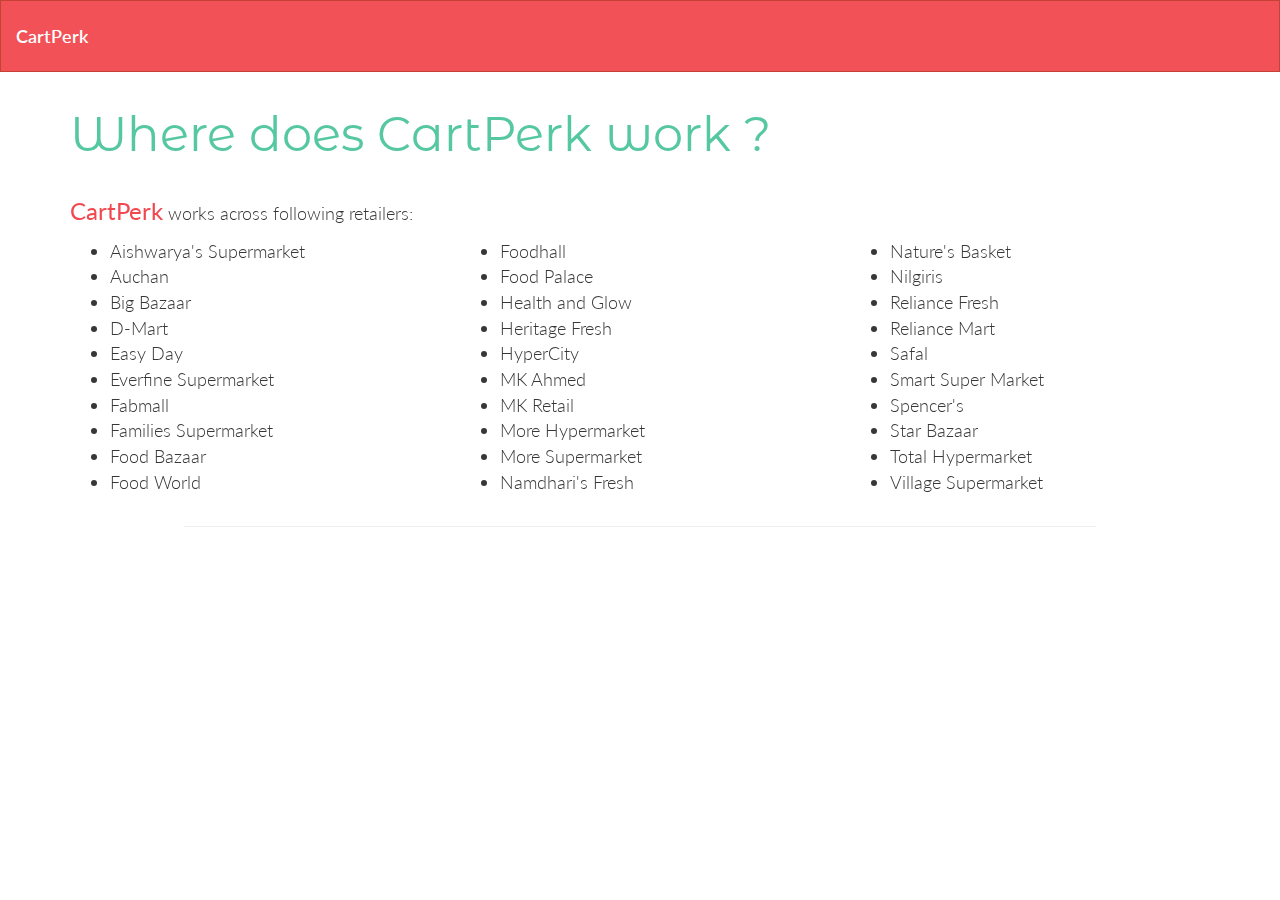
<file: supportedretailers.html>
<!DOCTYPE html>
<html>
<head>
	<title>CartPerk - Go Shopping Get Rewarded</title>
	<meta charset="utf-8" />
	<meta content="width=device-width, initial-scale=1, maximum-scale=1, user-scalable=no" name="viewport">
	<link rel="icon" href="favicon.ico" type="image/x-icon">
	<link rel="shortcut icon" href="favicon.ico" type="image/x-icon">	
    <!-- CSS 
    ================================================== -->
    <!-- Bootstrap 3-->
    <link href="css/bootstrap.min.css" rel="stylesheet" media="screen">
    <!-- Google Fonts -->
    <link href='http://fonts.googleapis.com/css?family=Lato:300,400|Montserrat+Alternates:400,700' rel='stylesheet' type='text/css'>
    <!-- Template Styles -->
    <link href="css/cartperk.css" rel="stylesheet" media="screen">
</head>
<body>

	<!-- NAVBAR
	================================================== -->
	<nav class="navbar navbar-default fixed-to-top" role="navigation" style="display:none;">
		<div class="container-fluid">
			<div class="navbar-header">
				<button type="button" class="navbar-toggle" data-toggle="collapse" data-target=".navbar-ex1-collapse">
					<span class="sr-only">Toggle navigation</span>
					<span class="icon-bar"></span>
					<span class="icon-bar"></span>
					<span class="icon-bar"></span>
				</button>

				<!--Replace text with your app name or logo image-->
				<a class="navbar-brand" href="index.html">CartPerk</a>

			</div>
			<div class="collapse navbar-collapse navbar-ex1-collapse">
				<ul class="nav navbar-nav">
				</ul>
			</div>
		</div>
	</nav>
	<div class="container content" style="padding-top:10px">
	<div class="text-left">	
		<div class="pageheading">Where does CartPerk work ?</div>
			<br>
			<p><span class="heading">CartPerk</span> works across following retailers:</p>
		<div class="row">
			<div class="col-md-4">
				<ul>
					<li>Aishwarya's Supermarket</li>
					<li>Auchan</li>
					<li>Big Bazaar</li>
					<li>D-Mart</li>
					<li>Easy Day</li>
					<li>Everfine Supermarket</li>
					<li>Fabmall</li>
					<li>Families Supermarket</li>
					<li>Food Bazaar</li>
					<li>Food World</li>
				</ul>
			</div>
			<div class="col-md-4">
				<ul>
					<li>Foodhall</li>
					<li>Food Palace</li>
					<li>Health and Glow</li>
					<li>Heritage Fresh</li>
					<li>HyperCity</li>
					<li>MK Ahmed</li>
					<li>MK Retail</li>
					<li>More Hypermarket</li>
					<li>More Supermarket</li>
					<li>Namdhari's Fresh</li>
				</ul>
			</div>
			<div class="col-md-4">
				<ul>
					<li>Nature's Basket</li>
					<li>Nilgiris</li>
					<li>Reliance Fresh</li>
					<li>Reliance Mart</li>
					<li>Safal</li>
					<li>Smart Super Market</li>
					<li>Spencer's</li>
					<li>Star Bazaar</li>
					<li>Total Hypermarket</li>
					<li>Village Supermarket</li>
				</ul>
			</div>
		</div>
	</div>
	<section class="footer">
		<hr class="footerbreak"/>
	</section>
	<script src="js/jquery.js"></script>
	<script src="js/bootstrap.min.js"></script>
	<script>
		var currentHash = window.location.hash;
		if (currentHash !="#from-app") {
		   $('.navbar').show();
		   $('.content').css("padding-top","100px")
		}
	</script>
</body>
</html>
</file>
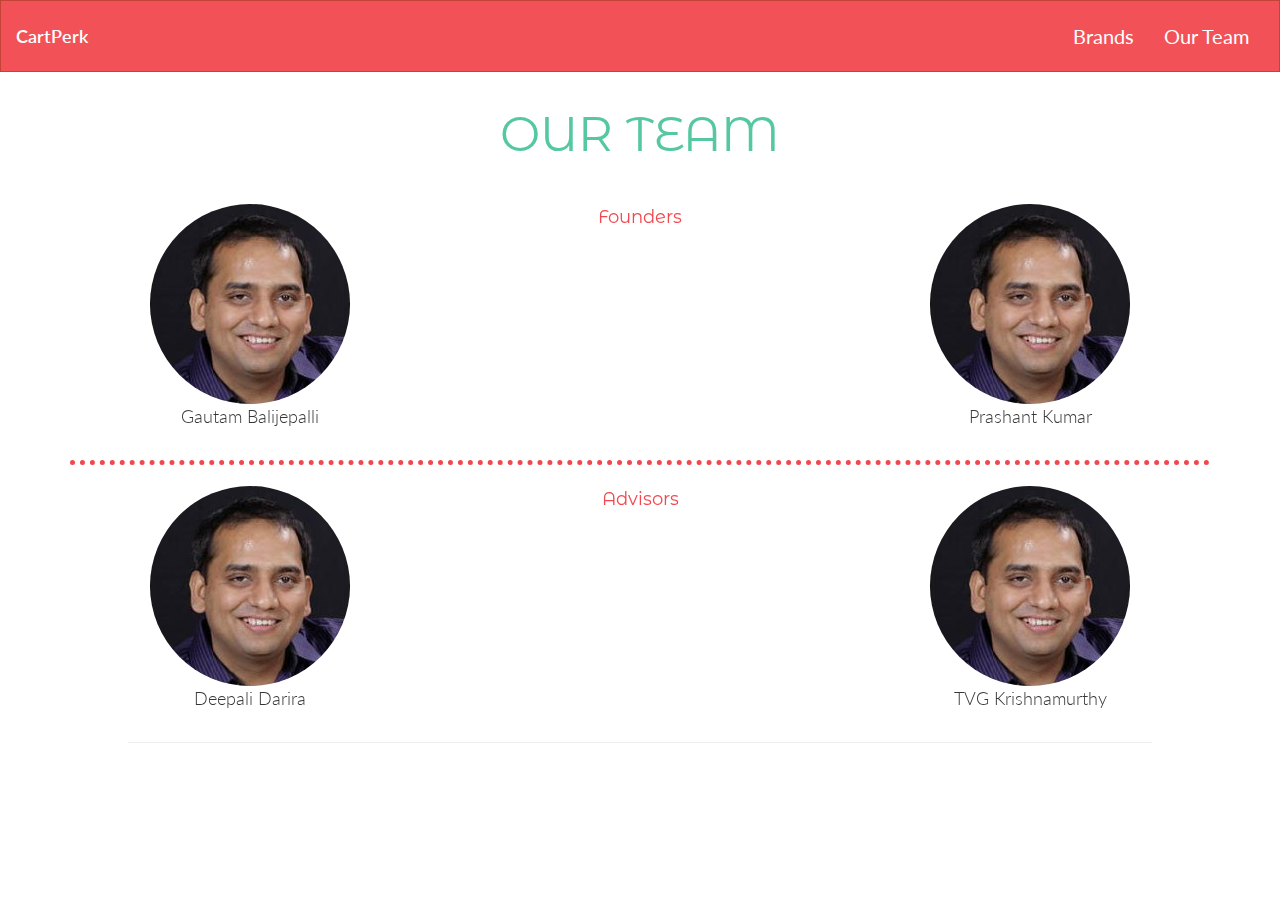
<file: team.html>
<!DOCTYPE html>
<html>
<head>
	<title>CartPerk - Go Shopping Get Rewarded</title>
	<meta charset="utf-8" />
	<meta content="width=device-width, initial-scale=1, maximum-scale=1, user-scalable=no" name="viewport">
	<link rel="icon" href="favicon.ico" type="image/x-icon">
	<link rel="shortcut icon" href="favicon.ico" type="image/x-icon">	
    <!-- CSS 
    ================================================== -->
    <!-- Bootstrap 3-->
    <link href="css/bootstrap.min.css" rel="stylesheet" media="screen">
    <!-- Google Fonts -->
    <link href='http://fonts.googleapis.com/css?family=Lato:300,400|Montserrat+Alternates:400,700' rel='stylesheet' type='text/css'>
    <!-- Template Styles -->
    <link href="css/cartperk.css" rel="stylesheet" media="screen">
</head>
<body>

	<!-- NAVBAR
	================================================== -->
	<nav class="navbar navbar-default fixed-to-top" role="navigation" style="display:block;">
		<div class="container-fluid">
			<div class="navbar-header">
				<button type="button" class="navbar-toggle" data-toggle="collapse" data-target=".navbar-ex1-collapse">
					<span class="sr-only">Toggle navigation</span>
					<span class="icon-bar"></span>
					<span class="icon-bar"></span>
					<span class="icon-bar"></span>
				</button>

				<!--Replace text with your app name or logo image-->
				<a class="navbar-brand" href="index.html">CartPerk</a>

			</div>
			<div class="collapse navbar-collapse navbar-ex1-collapse">
				<ul class="nav navbar-nav">
					<li><a href="brands.html">Brands</a></li>
					<li><a href="team.html">Our Team</a></li>
				</ul>
			</div>
		</div>
	</nav>
	<div class="container content">
		<p class="sectionheading">OUR TEAM</p>
		<br>
		<div class="row ">
			<div class="col-md-4" >
				<img class="img-circle" src="./img/founder1.jpg" alt="Facebook"></img>
				<p class="teamname">Gautam Balijepalli</p> 
			</div>
			<div class="col-md-4">
				<span class="teamheading">Founders</span>
			</div>
			<div class="col-md-4">
				<img class="img-circle" src="./img/founder1.jpg" alt="Facebook"></img>
				<p class="teamname">Prashant Kumar</p> 
			</div>			
		</div>
		<hr class="linebreak"/>		
		<div class="row ">
			<div class="col-md-4" >
				<img class="img-circle" src="./img/founder1.jpg" alt="Facebook"></img>
				<p class="teamname">Deepali Darira</p> 
			</div>
			<div class="col-md-4">
				<span class="teamheading">Advisors</span>
			</div>
			<div class="col-md-4">
				<img class="img-circle" src="./img/founder1.jpg" alt="Facebook"></img>
				<p class="teamname">TVG Krishnamurthy</p> 
			</div>			
		</div>
	</div>
	<section class="footer">
		<hr class="footerbreak"/>
	</section>
	<script src="js/jquery.js"></script>
	<script src="js/bootstrap.min.js"></script>	
</body>
</html>
</file>
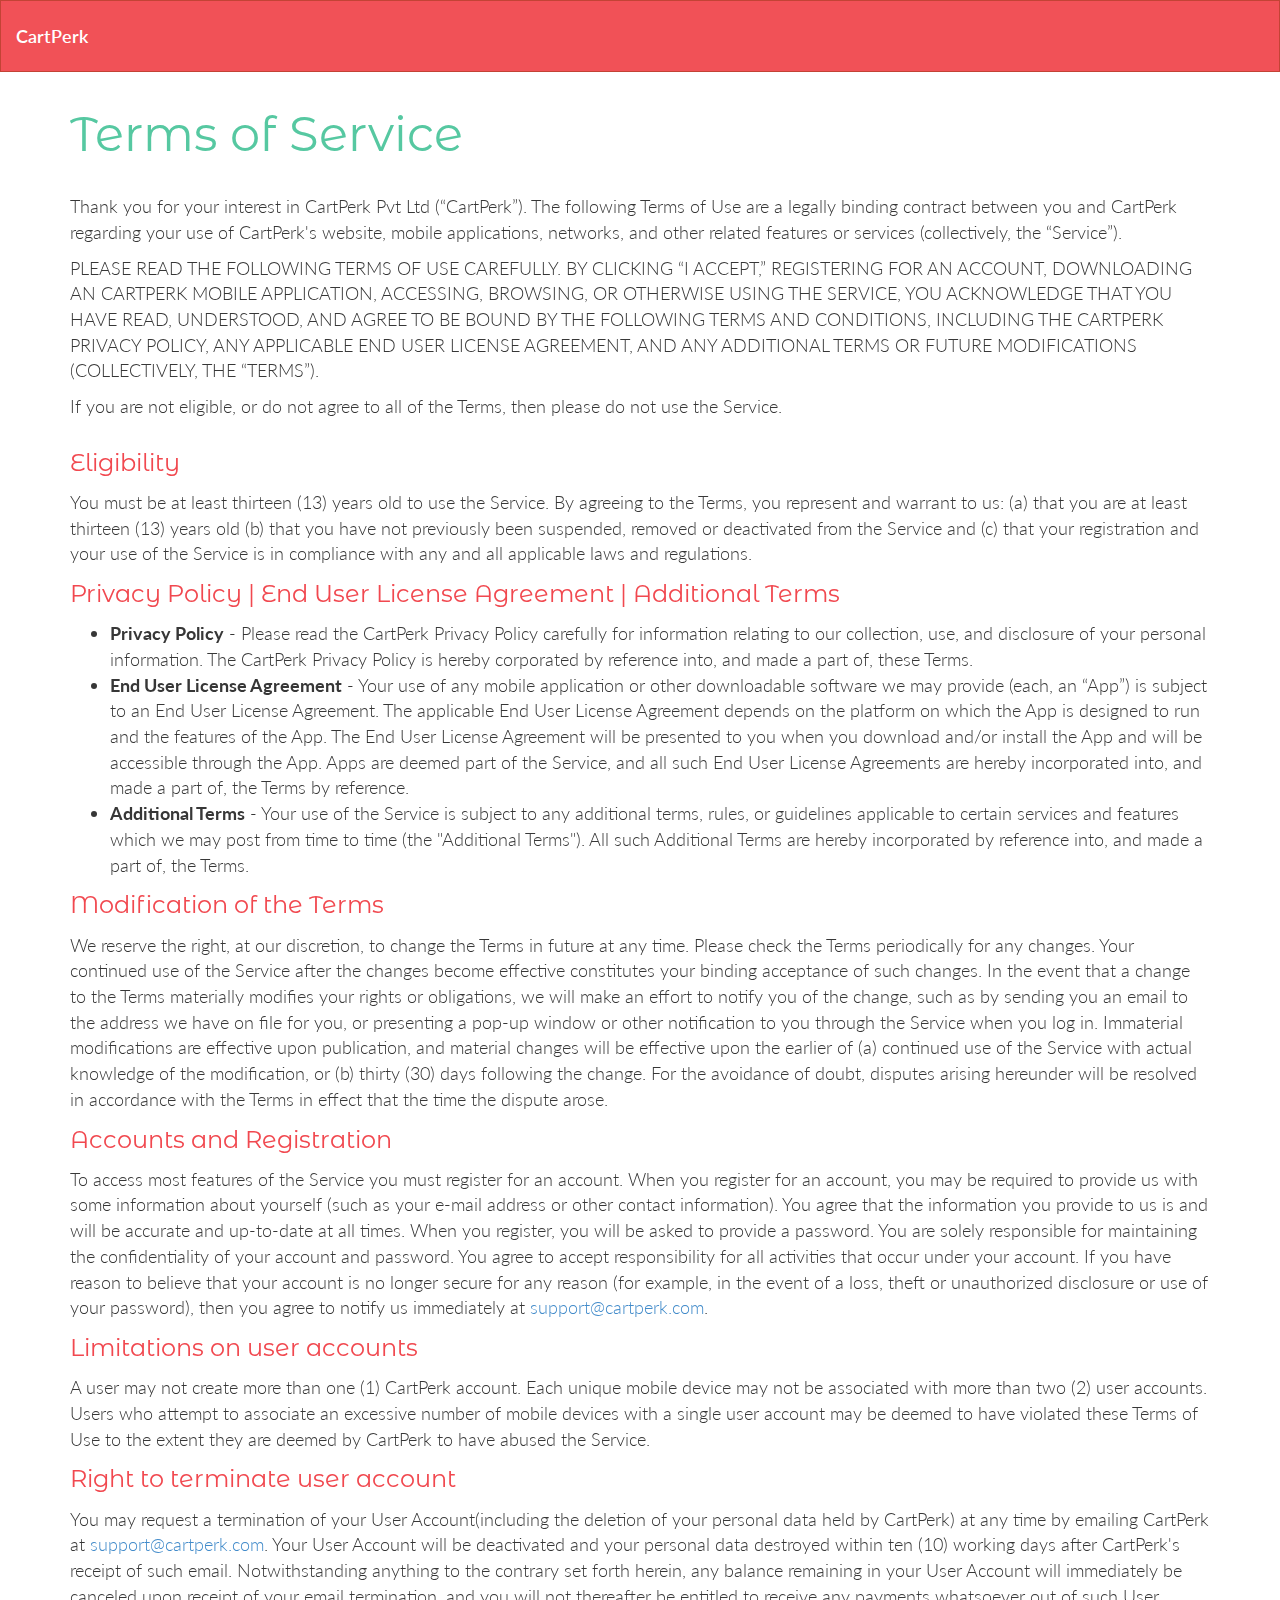
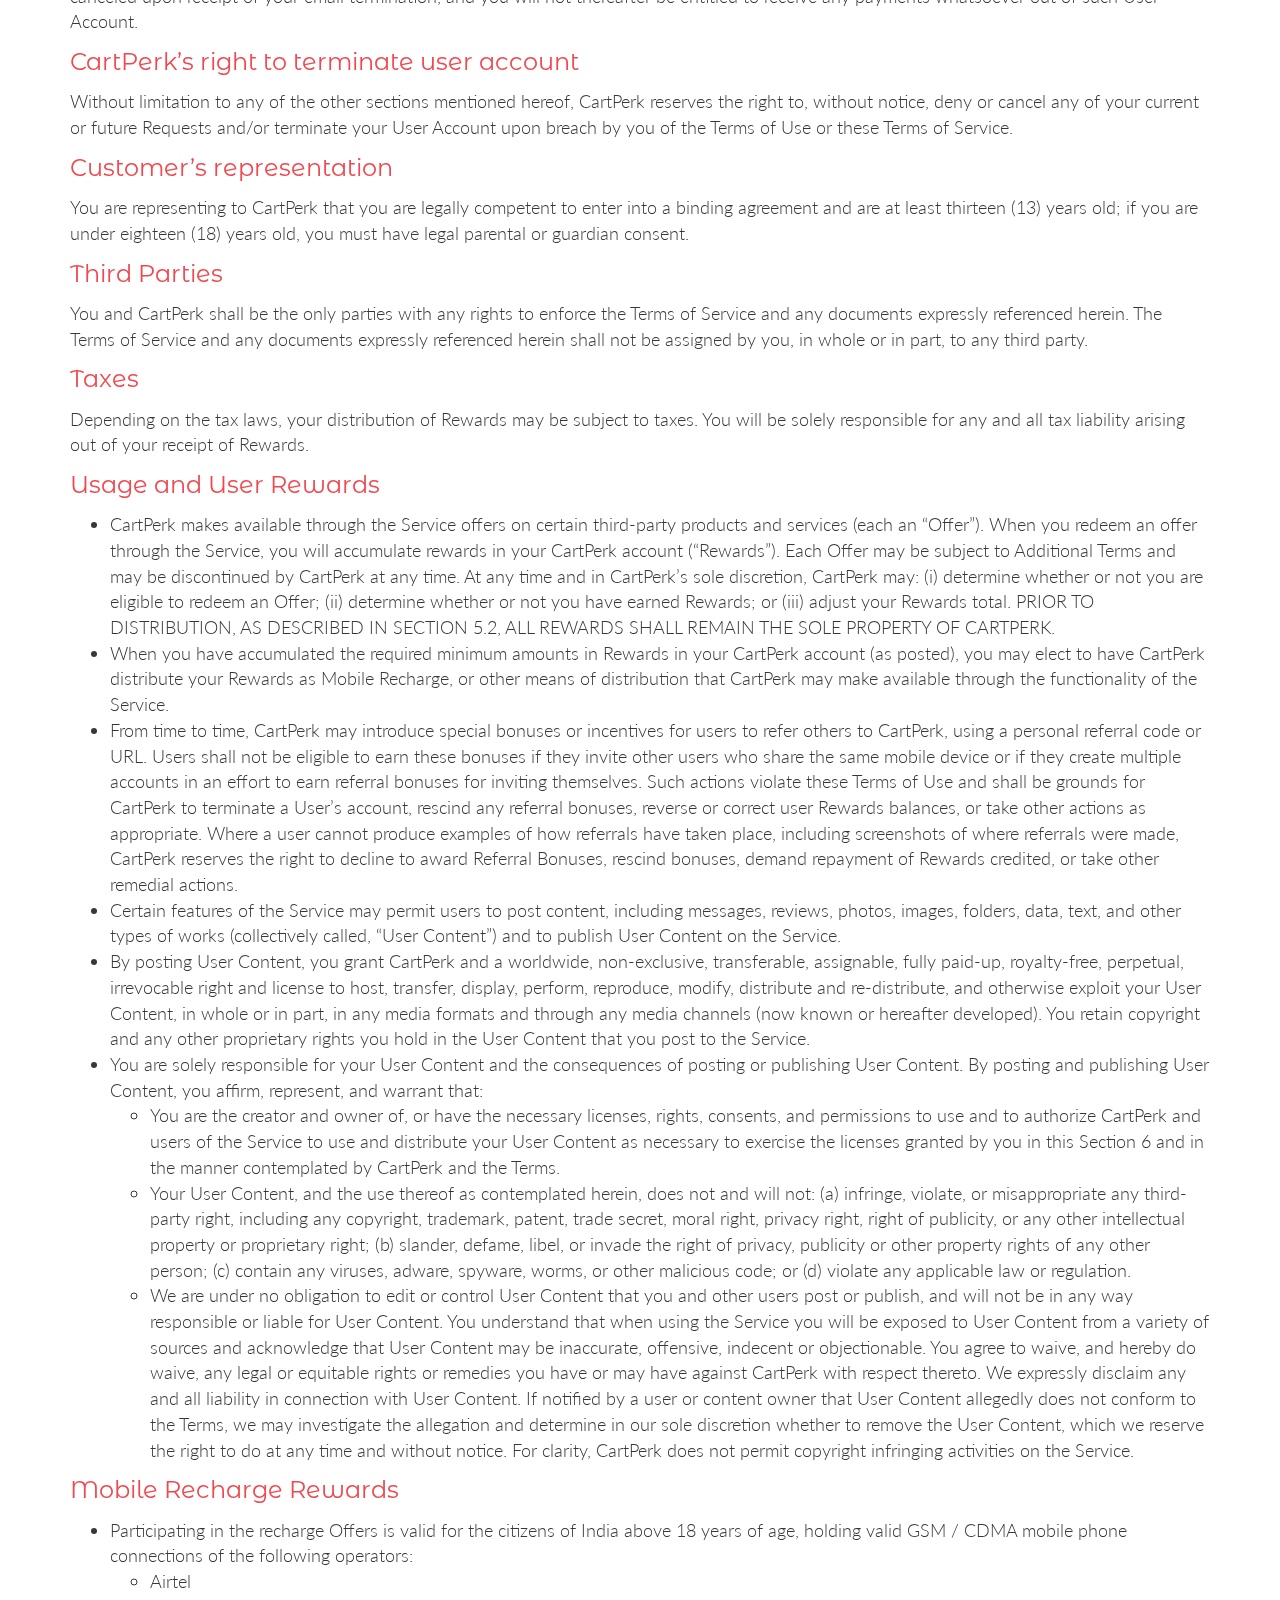
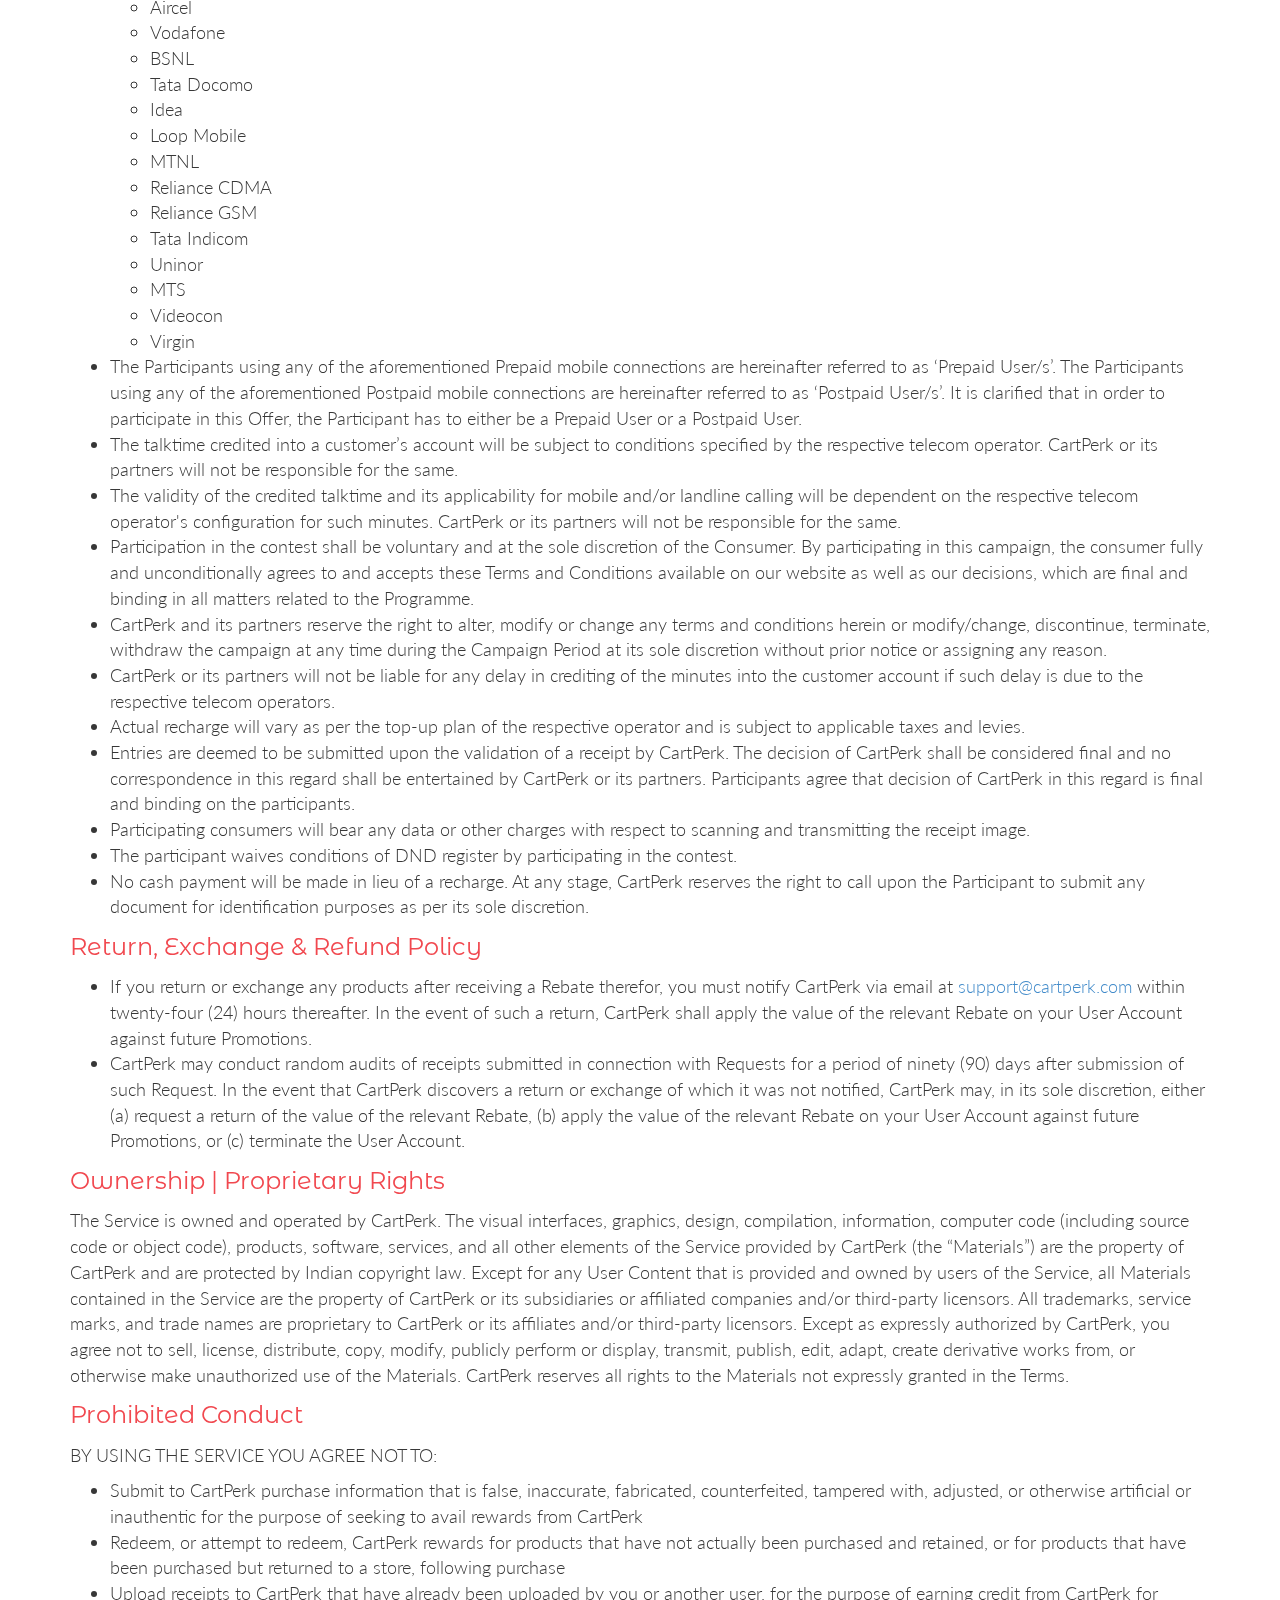
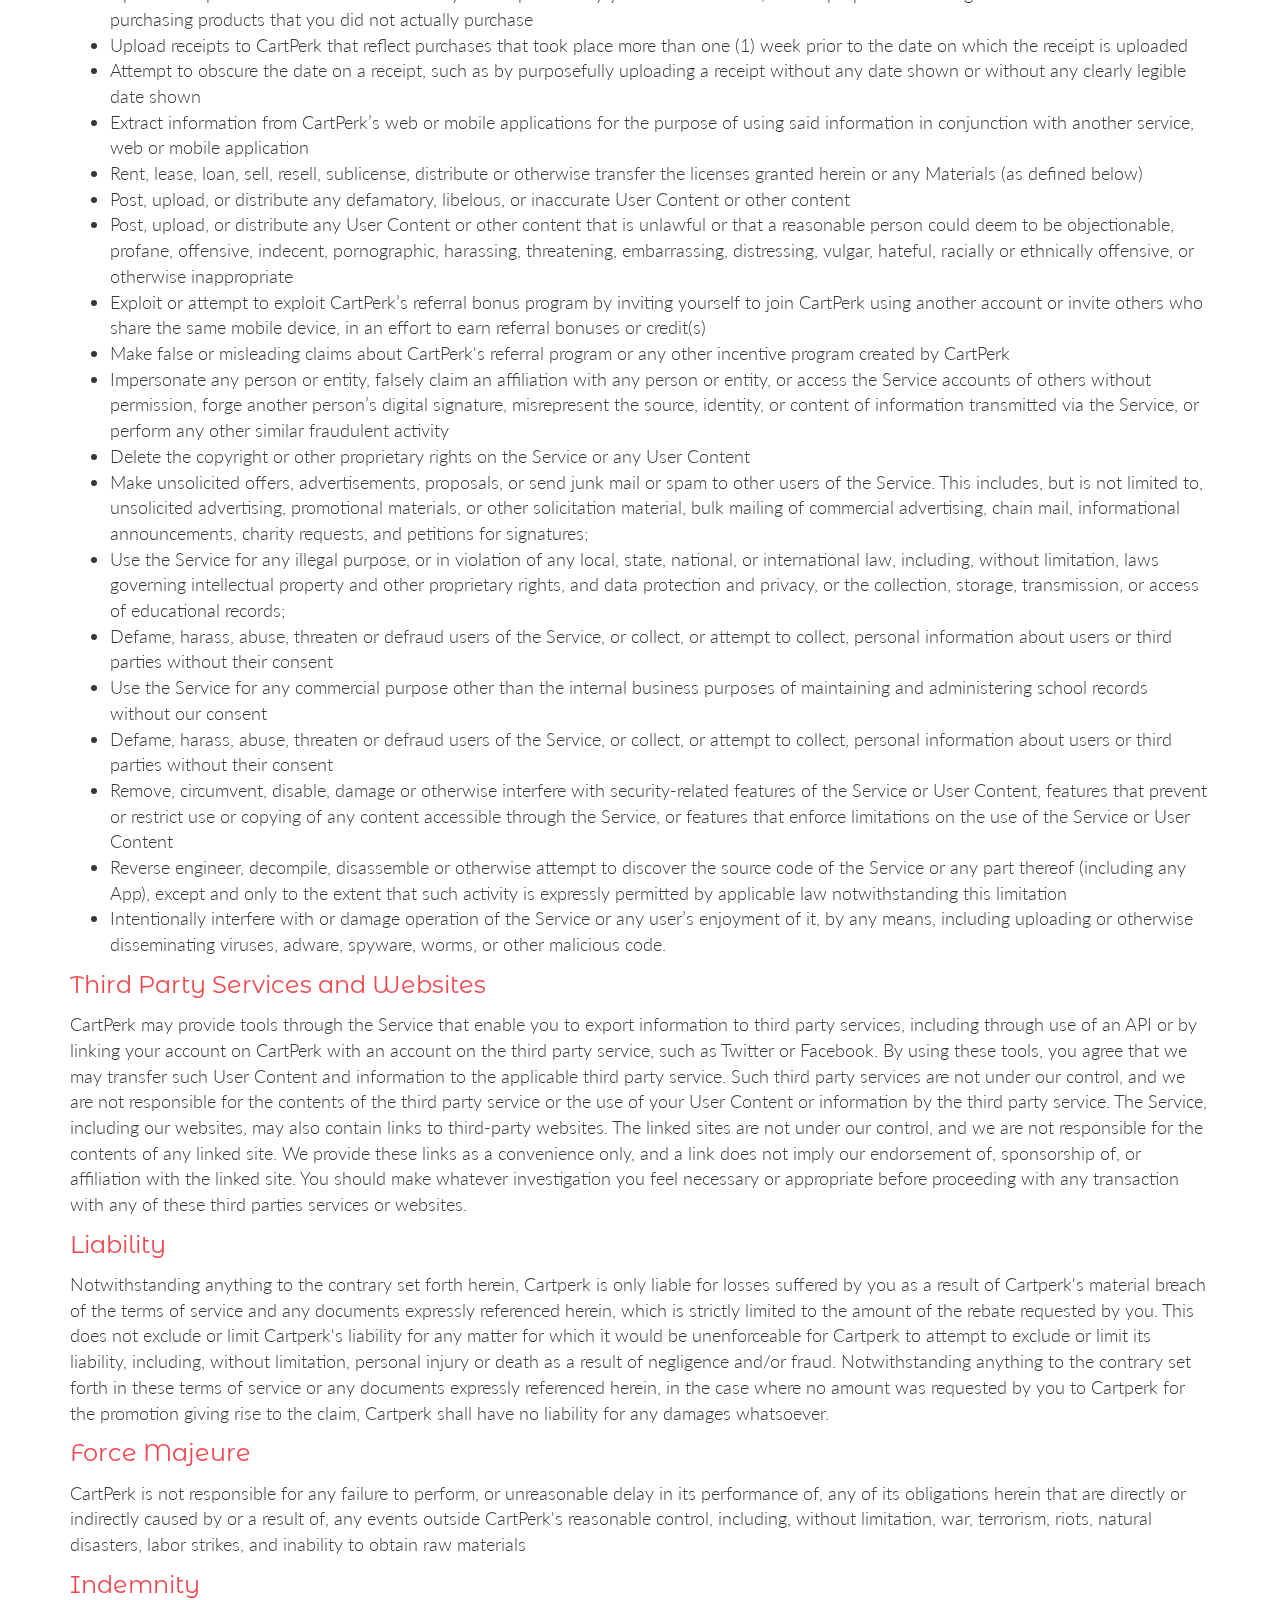
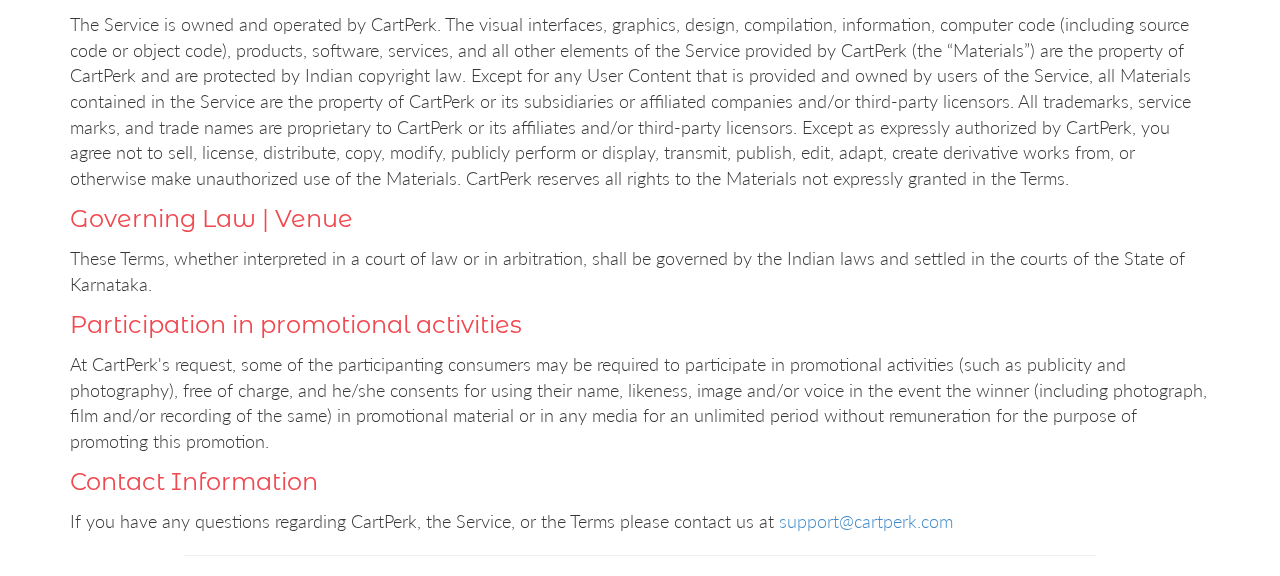
<file: tos.html>
<!DOCTYPE html>
<html>
<head>
	<title>CartPerk - Go Shopping Get Rewarded</title>
	<meta charset="utf-8" />
	<meta content="width=device-width, initial-scale=1, maximum-scale=1, user-scalable=no" name="viewport">
	<link rel="icon" href="favicon.ico" type="image/x-icon">
	<link rel="shortcut icon" href="favicon.ico" type="image/x-icon">	
    <!-- CSS 
    ================================================== -->
    <!-- Bootstrap 3-->
    <link href="css/bootstrap.min.css" rel="stylesheet" media="screen">
    <!-- Google Fonts -->
    <link href='http://fonts.googleapis.com/css?family=Lato:300,400|Montserrat+Alternates:400,700' rel='stylesheet' type='text/css'>
    <!-- Template Styles -->
    <link href="css/cartperk.css" rel="stylesheet" media="screen">
</head>
<body>

	<!-- NAVBAR
	================================================== -->
	<nav class="navbar navbar-default fixed-to-top" role="navigation" style="display:block;">
		<div class="container-fluid">
			<div class="navbar-header">
				<button type="button" class="navbar-toggle" data-toggle="collapse" data-target=".navbar-ex1-collapse">
					<span class="sr-only">Toggle navigation</span>
					<span class="icon-bar"></span>
					<span class="icon-bar"></span>
					<span class="icon-bar"></span>
				</button>

				<!--Replace text with your app name or logo image-->
				<a class="navbar-brand" href="index.html">CartPerk</a>

			</div>
			<div class="collapse navbar-collapse navbar-ex1-collapse">
				<ul class="nav navbar-nav">
				</ul>
			</div>
		</div>
	</nav>
	<div class="container content legalpage">
	<div class="text-left">
		<div class="row">
			<div class="col-md-8 col-sm-8 pageheading">Terms of Service</div>
		</div>
		<br>
		<p>Thank you for your interest in CartPerk Pvt Ltd (“CartPerk”). The following Terms of Use are a legally binding contract between you and CartPerk regarding your use of CartPerk's website, mobile applications, networks, and other related features or services (collectively, the “Service”). </p>
		<p>PLEASE READ THE FOLLOWING TERMS OF USE CAREFULLY. BY CLICKING “I ACCEPT,” REGISTERING FOR AN ACCOUNT, DOWNLOADING AN CARTPERK MOBILE APPLICATION, ACCESSING, BROWSING, OR OTHERWISE USING THE SERVICE, YOU ACKNOWLEDGE THAT YOU HAVE READ, UNDERSTOOD, 	AND AGREE TO BE BOUND BY THE FOLLOWING TERMS AND CONDITIONS, INCLUDING THE CARTPERK PRIVACY POLICY, ANY APPLICABLE END USER LICENSE AGREEMENT, AND ANY ADDITIONAL TERMS OR FUTURE MODIFICATIONS (COLLECTIVELY, THE “TERMS”).
		</p>
		If you are not eligible, or do not agree to all of the Terms, then please do not use the Service.
		<br><br>
		<div class="legalsection">
		    <p class="heading">Eligibility</p>
			<p>You must be at least thirteen (13) years old to use the Service. By agreeing to the Terms, you represent and warrant to us: (a) that you are at least thirteen (13) years old (b) that you have not previously been suspended, removed or deactivated from the Service and (c) that your registration and your use of the Service is in compliance with any and all applicable laws and regulations.
			</p>
		</div>
		<div class="legalsection">
		    <p class="heading">Privacy Policy | End User License Agreement | Additional Terms</p>
			<ul>
				<li><b>Privacy Policy</b> - Please read the CartPerk Privacy Policy carefully for information relating to our collection, use, and disclosure of your personal information. The CartPerk Privacy Policy is hereby corporated by reference into, and made a part of, these Terms.
				</li>
				<li><b>End User License Agreement</b> - Your use of any mobile application or other downloadable software we may provide (each, an “App”) is subject to an End User License Agreement. The applicable End User License Agreement depends on the platform on which the App is designed to run and the features of the App. The End User License Agreement will be presented to you when you download and/or install the App and will be accessible through the App. Apps are deemed part of the Service, and all such End User License Agreements are hereby incorporated into, and made a part of, the Terms by reference.
				</li>
				<li><b>Additional Terms</b> - Your use of the Service is subject to any additional terms, rules, or guidelines applicable to certain services and features which we may post from time to time (the "Additional Terms"). All such Additional Terms are hereby incorporated by reference into, and made a part of, the Terms.
				</li>
			</ul>
		</div>
		<div class="legalsection">
		    <p class="heading">Modification of the Terms</p>
			<p>We reserve the right, at our discretion, to change the Terms in future at any time. Please check the Terms periodically for any changes. Your continued use of the Service after the changes become effective constitutes your binding acceptance of such changes. In the event that a change to the Terms materially modifies your rights or obligations, we will make an effort to notify you of the change, such as by sending you an email to the address we have on file for you, or presenting a pop-up window or other notification to you through the Service when you log in. Immaterial modifications are effective upon publication, and material changes will be effective upon the earlier of (a) continued use of the Service with actual knowledge of the modification, or (b) thirty (30) days following the change. For the avoidance of doubt, disputes arising hereunder will be resolved in accordance with the Terms in effect that the time the dispute arose.
			</p>
		</div>
		<div class="legalsection">
		    <p class="heading">Accounts and Registration</p>
			<p>To access most features of the Service you must register for an account. When you register for an account, you may be required to provide us with some information about yourself (such as your e-mail address or other contact information). You agree that the information you provide to us is and will be accurate and up-to-date at all times. When you register, you will be asked to provide a password. You are solely responsible for maintaining the confidentiality of your account and password. You agree to accept responsibility for all activities that occur under your account. If you have reason to believe that your account is no longer secure for any reason (for example, in the event of a loss, theft or unauthorized disclosure or use of your password), then you agree to notify us immediately at <a href="mailto:support@cartperk.com">support@cartperk.com</a>.
			</p>
		</div>
		<div class="legalsection">
		    <p class="heading">Limitations on user accounts</p>
			<p>A user may not create more than one (1) CartPerk account. Each unique mobile device may not be associated with more than two (2) user accounts. Users who attempt to associate an excessive number of mobile devices with a single user account may be deemed to have violated these Terms of Use to the extent they are deemed by CartPerk to have abused the Service.
			</p>
		</div>
		<div class="legalsection">
		    <p class="heading">Right to terminate user account</p>
			<p>You may request a termination of your User Account(including the deletion of your personal data held by CartPerk) at any time by emailing CartPerk at <a href="mailto:support@cartperk.com">support@cartperk.com</a>. Your User Account will be deactivated and your personal data destroyed within ten (10) working days after CartPerk's receipt of such email. Notwithstanding anything to the contrary set forth herein, any balance remaining in your User Account will immediately be canceled upon receipt of your email termination, and you will not thereafter be entitled to receive any payments whatsoever out of such User Account.
			</p>
		</div>
		<div class="legalsection">
		    <p class="heading">CartPerk’s right to terminate user account</p>
			<p>Without limitation to any of the other sections mentioned hereof, CartPerk reserves the right to, without notice, deny or cancel any of your current or future Requests and/or terminate your User Account upon breach by you of the Terms of Use or these Terms of Service.
			</p>
		</div>
		<div class="legalsection">
		    <p class="heading">Customer’s representation</p>
			<p>You are representing to CartPerk that you are legally competent to enter into a binding agreement and are at least thirteen (13) years old; if you are under eighteen (18) years old, you must have legal parental or guardian consent.
			</p>
		</div>
		<div class="legalsection">
		    <p class="heading">Third Parties</p>
			<p>You and CartPerk shall be the only parties with any rights to enforce the Terms of Service and any documents expressly referenced herein. The Terms of Service and any documents expressly referenced herein shall not be assigned by you, in whole or in part, to any third party.
			</p>
		</div>
		<div class="legalsection">
		    <p class="heading">Taxes</p>
			<p>Depending on the tax laws, your distribution of Rewards may be subject to taxes. You will be solely responsible for any and all tax liability arising out of your receipt of Rewards.
			</p>
		</div>
		<div class="legalsection">
		    <p class="heading">Usage and User Rewards</p>
			<ul>
				<li>CartPerk makes available through the Service offers on certain third-party products and services (each an “Offer”). When you redeem an offer through the Service, you will accumulate rewards in your CartPerk account (“Rewards”). Each Offer may be subject to Additional Terms and may be discontinued by CartPerk at any time. At any time and in CartPerk’s sole discretion, CartPerk may: (i) determine whether or not you are eligible to redeem an Offer; (ii) determine whether or not you have earned Rewards; or (iii) adjust your Rewards total. PRIOR TO DISTRIBUTION, AS DESCRIBED IN SECTION 5.2, ALL REWARDS SHALL REMAIN THE SOLE PROPERTY OF CARTPERK.
				</li>
				<li>When you have accumulated the required minimum amounts in Rewards in your CartPerk account (as posted), you may elect to have CartPerk distribute your Rewards as Mobile Recharge, or other means of distribution that CartPerk may make available through the functionality of the Service.
				</li>
				<li>From time to time, CartPerk may introduce special bonuses or incentives for users to refer others to CartPerk, using a personal referral code or URL. Users shall not be eligible to earn these bonuses if they invite other users who share the same mobile device or if they create multiple accounts in an effort to earn referral bonuses for inviting themselves. Such actions violate these Terms of Use and shall be grounds for CartPerk to terminate a User’s account, rescind any referral bonuses, reverse or correct user Rewards balances, or take other actions as appropriate. Where a user cannot produce examples of how referrals have taken place, including screenshots of where referrals were made, CartPerk reserves the right to decline to award Referral Bonuses, rescind bonuses, demand repayment of Rewards credited, or take other remedial actions.
				</li>
				<li>Certain features of the Service may permit users to post content, including messages, reviews, photos, images, folders, data, text, and other types of works (collectively called, “User Content”) and to publish User Content on the Service.
				</li>
				<li>By posting User Content, you grant CartPerk and a worldwide, non-exclusive, transferable, assignable, fully paid-up, royalty-free, perpetual, irrevocable right and license to host, transfer, display, perform, reproduce, modify, distribute and re-distribute, and otherwise exploit your User Content, in whole or in part, in any media formats and through any media channels (now known or hereafter developed). You retain copyright and any other proprietary rights you hold in the User Content that you post to the Service.
				</li>
				<li>You are solely responsible for your User Content and the consequences of posting or publishing User Content. By posting and publishing User Content, you affirm, represent, and warrant that:
					<ul>
						<li>You are the creator and owner of, or have the necessary licenses, rights, consents, and permissions to use and to authorize CartPerk and users of the Service to use and distribute your User Content as necessary to exercise the licenses granted by you in this Section 6 and in the manner contemplated by CartPerk and the Terms.
						</li>
						<li>Your User Content, and the use thereof as contemplated herein, does not and will not: (a) infringe, violate, or misappropriate any third-party right, including any copyright, trademark, patent, trade secret, moral right, privacy right, right of publicity, or any other intellectual property or proprietary right; (b) slander, defame, libel, or invade the right of privacy, publicity or other property rights of any other person; (c) contain any viruses, adware, spyware, worms, or other malicious code; or (d) violate any applicable law or regulation.
						</li>
						<li>We are under no obligation to edit or control User Content that you and other users post or publish, and will not be in any way responsible or liable for User Content. You understand that when using the Service you will be exposed to User Content from a variety of sources and acknowledge that User Content may be inaccurate, offensive, indecent or objectionable. You agree to waive, and hereby do waive, any legal or equitable rights or remedies you have or may have against CartPerk with respect thereto. We expressly disclaim any and all liability in connection with User Content. If notified by a user or content owner that User Content allegedly does not conform to the Terms, we may investigate the allegation and determine in our sole discretion whether to remove the User Content, which we reserve the right to do at any time and without notice. For clarity, CartPerk does not permit copyright infringing activities on the Service.
						</li>
					</ul>
				</li>
			</ul>
		</div>
		<div class="legalsection">
		    <p class="heading">Mobile Recharge Rewards</p>
			<ul>
				<li> Participating in the recharge Offers is valid for the citizens of India above 18 years of age, holding valid GSM / CDMA mobile phone connections of the following operators:
					<ul>
						<li>Airtel</li>
						<li>Aircel</li>
						<li>Vodafone</li>
						<li>BSNL</li>
						<li>Tata Docomo</li>
						<li>Idea</li>
						<li>Loop Mobile</li>
						<li>MTNL</li>
						<li>Reliance CDMA</li>
						<li>Reliance GSM</li>
						<li>Tata Indicom</li>
						<li>Uninor</li>
						<li>MTS</li>
						<li>Videocon</li>
						<li>Virgin</li>
					</ul>
				</li>
				<li>The Participants using any of the aforementioned Prepaid mobile connections are hereinafter referred to as ‘Prepaid User/s’. The Participants using any of the aforementioned Postpaid mobile connections are hereinafter referred to as ‘Postpaid User/s’. It is clarified that in order to participate in this Offer, the Participant has to either be a Prepaid User or a Postpaid User.
				</li>
				<li>The talktime credited into a customer’s account will be subject to conditions specified by the respective telecom operator. CartPerk or its partners will not be responsible for the same.
				</li>
				<li>The validity of the credited talktime and its applicability for mobile and/or landline calling will be dependent on the respective telecom operator's configuration for such minutes. CartPerk or its partners will not be responsible for the same.
				</li>
				<li>Participation in the contest shall be voluntary and at the sole discretion of the Consumer. By participating in this campaign, the consumer fully and unconditionally agrees to and accepts these Terms and Conditions available on our website as well as our decisions, which are final and binding in all matters related to the Programme.
				</li>
				<li>CartPerk and its partners reserve the right to alter, modify or change any terms and conditions herein or modify/change, discontinue, terminate, withdraw the campaign at any time during the Campaign Period at its sole discretion without prior notice or assigning any reason.
				</li>
				<li>CartPerk or its partners will not be liable for any delay in crediting of the minutes into the customer account if such delay is due to the respective telecom operators.
				</li>
				<li>Actual recharge will vary as per the top-up plan of the respective operator and is subject to applicable taxes and levies.					
				</li>
				<li>Entries are deemed to be submitted upon the validation of a receipt by CartPerk. The decision of CartPerk shall be considered final and no correspondence in this regard shall be entertained by CartPerk or its partners. Participants agree that decision of CartPerk in this regard is final and binding on the participants.					
				</li>
				<li>Participating consumers will bear any data or other charges with respect to scanning and transmitting the receipt image.					
				</li>
				<li>The participant waives conditions of DND register by participating in the contest.					
				</li>
				<li>No cash payment will be made in lieu of a recharge. At any stage, CartPerk reserves the right to call upon the Participant to submit any document for identification purposes as per its sole discretion.
				</li>
			</ul>
		</div>		
		<div class="legalsection">
		    <p class="heading">Return, Exchange &amp; Refund Policy</p>
			<ul>
				<li>If you return or exchange any products after receiving a Rebate therefor, you must notify CartPerk via email at <a href="mailto:support@cartperk.com">support@cartperk.com</a> within twenty-four (24) hours thereafter. In the event of such a return, CartPerk shall apply the value of the relevant Rebate on your User Account against future Promotions.
				</li>
				<li>CartPerk may conduct random audits of receipts submitted in connection with Requests for a period of ninety (90) days after submission of such Request. In the event that CartPerk discovers a return or exchange of which it was not notified, CartPerk may, in its sole discretion, either (a) request a return of the value of the relevant Rebate, (b) apply the value of the relevant Rebate on your User Account against future Promotions, or (c) terminate the User Account.
				</li>
			</ul>
		</div>
		<div class="legalsection">
		    <p class="heading">Ownership | Proprietary Rights</p>
			<p>The Service is owned and operated by CartPerk. The visual interfaces, graphics, design, compilation, information, computer code (including source code or object code), products, software, services, and all other elements of the Service provided by CartPerk (the “Materials”) are the property of CartPerk and are protected by Indian copyright law. Except for any User Content that is provided and owned by users of the Service, all Materials contained in the Service are the property of CartPerk or its subsidiaries or affiliated companies and/or third-party licensors. All trademarks, service marks, and trade names are proprietary to CartPerk or its affiliates and/or third-party licensors. Except as expressly authorized by CartPerk, you agree not to sell, license, distribute, copy, modify, publicly perform or display, transmit, publish, edit, adapt, create derivative works from, or otherwise make unauthorized use of the Materials. CartPerk reserves all rights to the Materials not expressly granted in the Terms.
			</p>
		</div>
		<div class="legalsection">
		    <p class="heading">Prohibited Conduct</p>
		    <p>BY USING THE SERVICE YOU AGREE NOT TO:</p>
			<ul>
				<li>Submit to CartPerk purchase information that is false, inaccurate, fabricated, counterfeited, tampered with, adjusted, or otherwise artificial or inauthentic for the purpose of seeking to avail rewards from CartPerk
				</li>
				<li>Redeem, or attempt to redeem, CartPerk rewards for products that have not actually been purchased and retained, or for products that have been purchased but returned to a store, following purchase
				</li>
				<li>Upload receipts to CartPerk that have already been uploaded by you or another user, for the purpose of earning credit from CartPerk for purchasing products that you did not actually purchase
				</li>
				<li>Upload receipts to CartPerk that reflect purchases that took place more than one (1) week prior to the date on which the receipt is uploaded
				</li>
				<li>Attempt to obscure the date on a receipt, such as by purposefully uploading a receipt without any date shown or without any clearly legible date shown
				</li>
				<li>Extract information from CartPerk’s web or mobile applications for the purpose of using said information in conjunction with another service, web or mobile application
				</li>
				<li>Rent, lease, loan, sell, resell, sublicense, distribute or otherwise transfer the licenses granted herein or any Materials (as defined below)
				</li>
				<li>Post, upload, or distribute any defamatory, libelous, or inaccurate User Content or other content
				</li>
				<li>Post, upload, or distribute any User Content or other content that is unlawful or that a reasonable person could deem to be objectionable, profane, offensive, indecent, pornographic, harassing, threatening, embarrassing, distressing, vulgar, hateful, racially or ethnically offensive, or otherwise inappropriate
				</li>
				<li>Exploit or attempt to exploit CartPerk’s referral bonus program by inviting yourself to join CartPerk using another account or invite others who share the same mobile device, in an effort to earn referral bonuses or credit(s)
				</li>
				<li>Make false or misleading claims about CartPerk's referral program or any other incentive program created by CartPerk
				</li>
				<li>Impersonate any person or entity, falsely claim an affiliation with any person or entity, or access the Service accounts of others without permission, forge another person’s digital signature, misrepresent the source, identity, or content of information transmitted via the Service, or perform any other similar fraudulent activity
				</li>
				<li>Delete the copyright or other proprietary rights on the Service or any User Content
				</li>
				<li>Make unsolicited offers, advertisements, proposals, or send junk mail or spam to other users of the Service. This includes, but is not limited to, unsolicited advertising, promotional materials, or other solicitation material, bulk mailing of commercial advertising, chain mail, informational announcements, charity requests, and petitions for signatures;
				</li>
				<li>Use the Service for any illegal purpose, or in violation of any local, state, national, or international law, including, without limitation, laws governing intellectual property and other proprietary rights, and data protection and privacy, or the collection, storage, transmission, or access of educational records;
				</li>
				<li>Defame, harass, abuse, threaten or defraud users of the Service, or collect, or attempt to collect, personal information about users or third parties without their consent
				</li>
				<li>Use the Service for any commercial purpose other than the internal business purposes of maintaining and administering school records without our consent
				</li>
				<li>Defame, harass, abuse, threaten or defraud users of the Service, or collect, or attempt to collect, personal information about users or third parties without their consent
				</li>
				<li>Remove, circumvent, disable, damage or otherwise interfere with security-related features of the Service or User Content, features that prevent or restrict use or copying of any content accessible through the Service, or features that enforce limitations on the use of the Service or User Content
				</li>
				<li>Reverse engineer, decompile, disassemble or otherwise attempt to discover the source code of the Service or any part thereof (including any App), except and only to the extent that such activity is expressly permitted by applicable law notwithstanding this limitation
				</li>
				<li>Intentionally interfere with or damage operation of the Service or any user’s enjoyment of it, by any means, including uploading or otherwise disseminating viruses, adware, spyware, worms, or other malicious code.
				</li>
			</ul>
		</div>
		<div class="legalsection">
		    <p class="heading">Third Party Services and Websites</p>
			<p>CartPerk may provide tools through the Service that enable you to export information to third party services, including through use of an API or by linking your account on CartPerk with an account on the third party service, such as Twitter or Facebook. By using these tools, you agree that we may transfer such User Content and information to the applicable third party service. Such third party services are not under our control, and we are not responsible for the contents of the third party service or the use of your User Content or information by the third party service. The Service, including our websites, may also contain links to third-party websites. The linked sites are not under our control, and we are not responsible for the contents of any linked site. We provide these links as a convenience only, and a link does not imply our endorsement of, sponsorship of, or affiliation with the linked site. You should make whatever investigation you feel necessary or appropriate before proceeding with any transaction with any of these third parties services or websites.
			</p>
		</div>
		<div class="legalsection">
		    <p class="heading">Liability</p>
			<p>Notwithstanding anything to the contrary set forth herein, Cartperk is only liable for losses suffered by you as a result of Cartperk's material breach of the terms of service and any documents expressly referenced herein, which is strictly limited to the amount of the rebate requested by you. This does not exclude or limit Cartperk's liability for any matter for which it would be unenforceable for Cartperk to attempt to exclude or limit its liability, including, without limitation, personal injury or death as a result of negligence and/or fraud. Notwithstanding anything to the contrary set forth in these terms of service or any documents expressly referenced herein, in the case where no amount was requested by you to Cartperk for the promotion giving rise to the claim, Cartperk shall have no liability for any damages whatsoever.
			</p>
		</div>
		<div class="legalsection">
		    <p class="heading">Force Majeure</p>
			<p>CartPerk is not responsible for any failure to perform, or unreasonable delay in its performance of, any of its obligations herein that are directly or indirectly caused by or a result of, any events outside CartPerk's reasonable control, including, without limitation, war, terrorism, riots, natural disasters, labor strikes, and inability to obtain raw materials</p>
		</div>
		<div class="legalsection">
		    <p class="heading">Indemnity</p>
			<p>The Service is owned and operated by CartPerk. The visual interfaces, graphics, design, compilation, information, computer code (including source code or object code), products, software, services, and all other elements of the Service provided by CartPerk (the “Materials”) are the property of CartPerk and are protected by Indian copyright law. Except for any User Content that is provided and owned by users of the Service, all Materials contained in the Service are the property of CartPerk or its subsidiaries or affiliated companies and/or third-party licensors. All trademarks, service marks, and trade names are proprietary to CartPerk or its affiliates and/or third-party licensors. Except as expressly authorized by CartPerk, you agree not to sell, license, distribute, copy, modify, publicly perform or display, transmit, publish, edit, adapt, create derivative works from, or otherwise make unauthorized use of the Materials. CartPerk reserves all rights to the Materials not expressly granted in the Terms.
			</p>
		</div>
		<div class="legalsection">
		    <p class="heading">Governing Law | Venue</p>
			<p>These Terms, whether interpreted in a court of law or in arbitration, shall be governed by the Indian laws and settled in the courts of the State of Karnataka. 
			</p> 
		</div>
		<div class="legalsection">
		    <p class="heading">Participation in promotional activities</p>
			<p>At CartPerk's request, some of the participanting consumers may be required to participate in promotional activities (such as publicity and photography), free of charge, and he/she consents for using their name, likeness, image and/or voice in the event the winner (including photograph, film and/or recording of the same) in promotional material or in any media for an unlimited period without remuneration for the purpose of promoting this promotion. 
			</p> 
		</div>		
		<div class="legalsection">
		    <p class="heading">Contact Information</p>
			<p>If you have any questions regarding CartPerk, the Service, or the Terms please contact us at <a href="mailto:support@cartperk.com">support@cartperk.com</a>
			</p>
		</div>

	</div>
	<section class="footer">
		<hr class="footerbreak"/>
	</section>
	<script src="js/jquery.js"></script>
	<script src="js/bootstrap.min.js"></script>	
	<script>
		var currentHash = window.location.hash;
		if (currentHash=="#from-app") {
		   $('.navbar').hide();
		   $('.content').css("padding-top","10px")
		}
	</script>
		
</body>
</html>
</file>
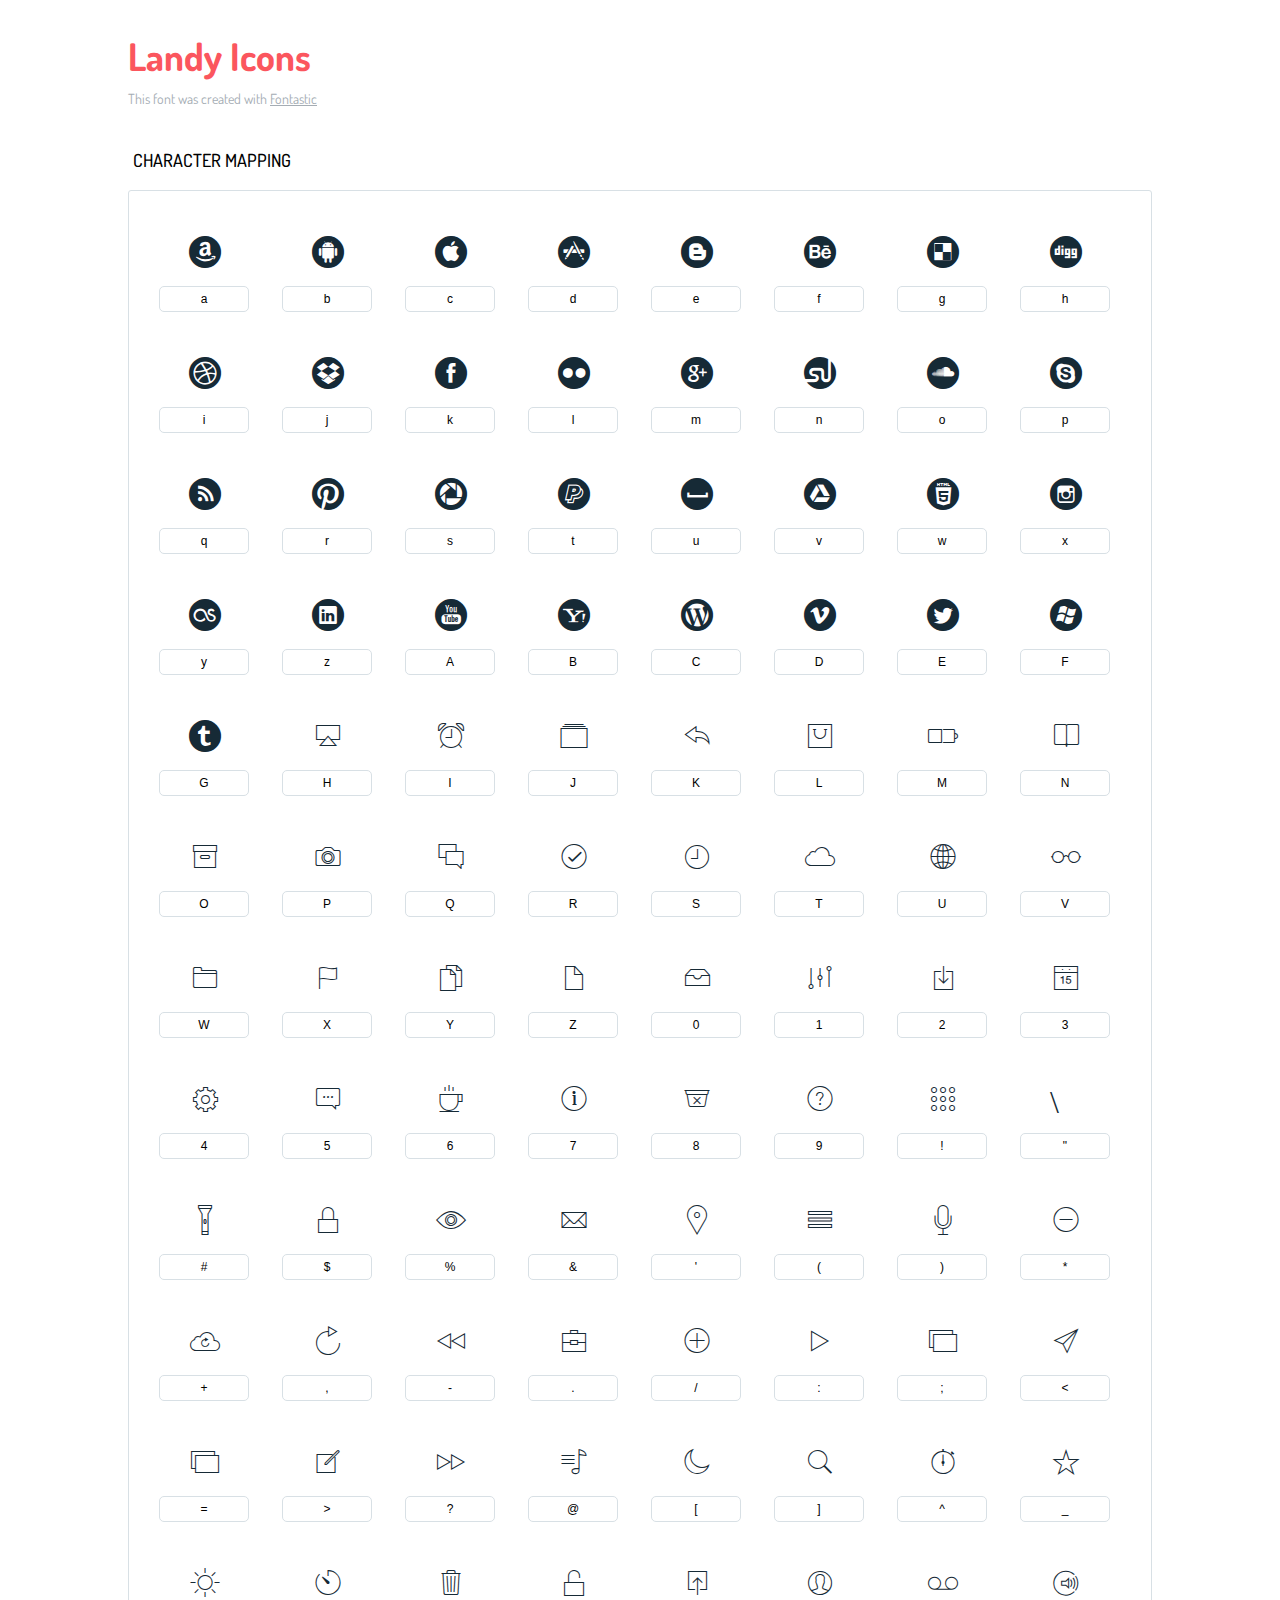
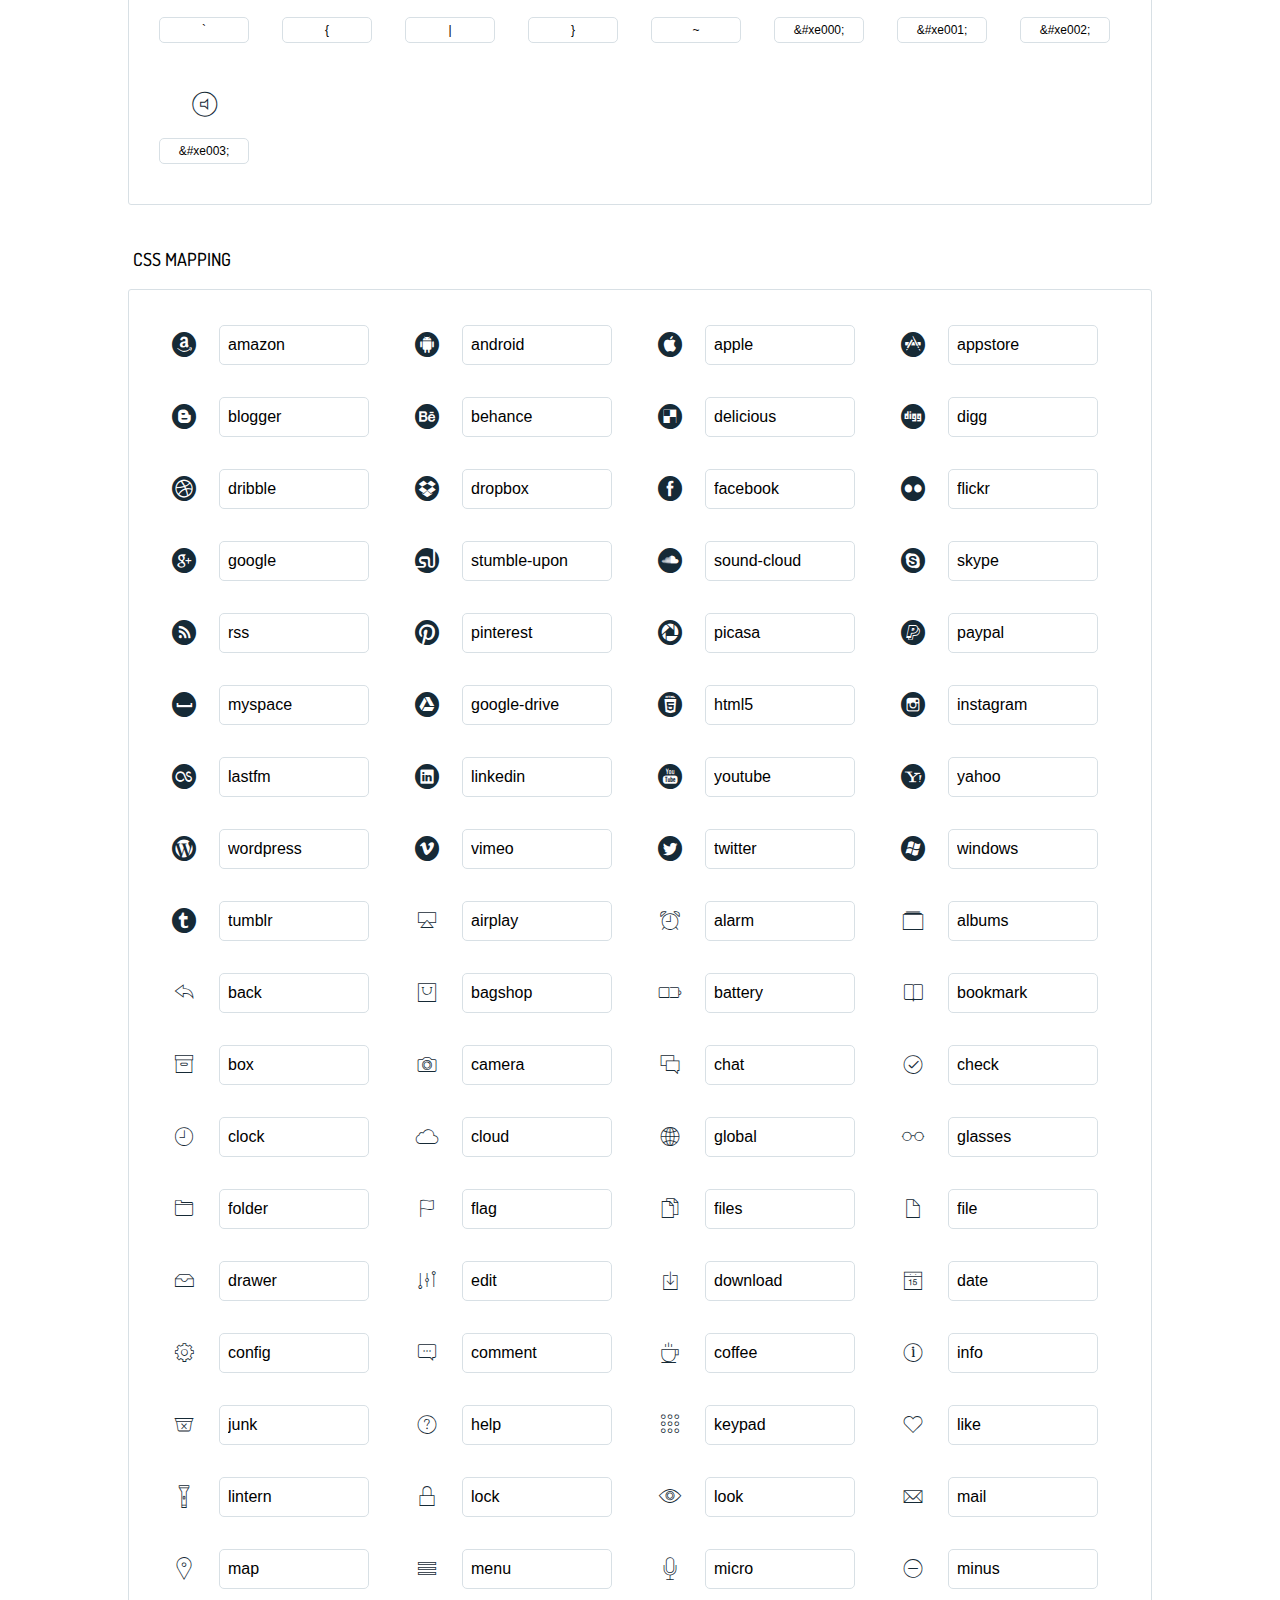
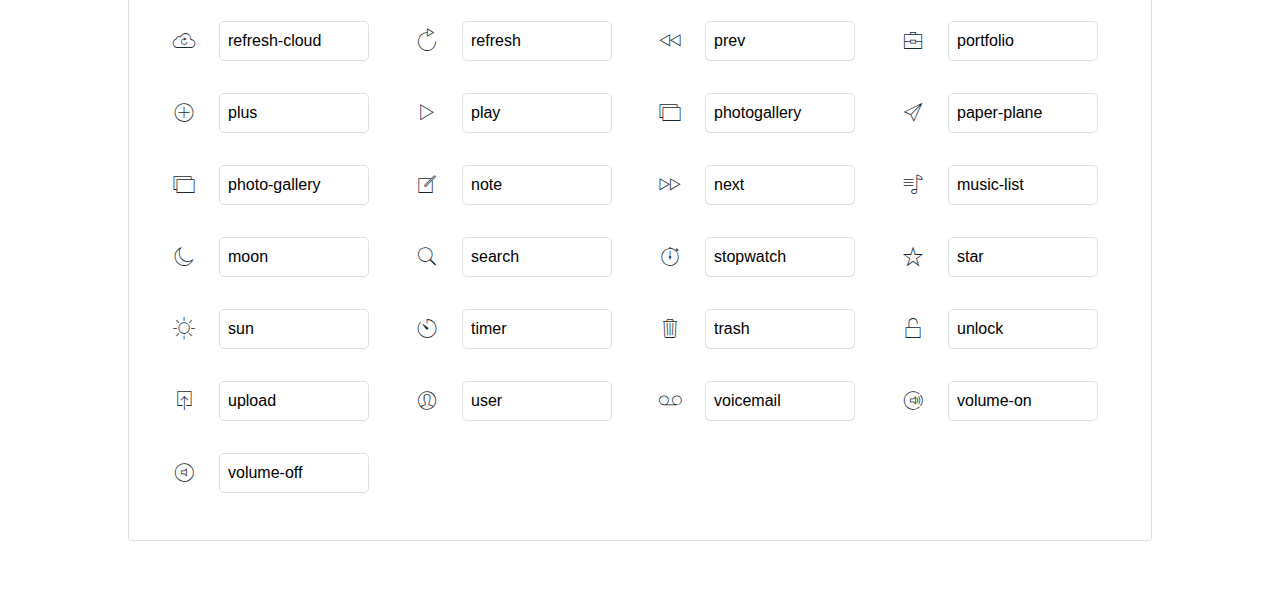
<file: landy-icons/icons-reference.html>
<!DOCTYPE html>
<html lang="en">
  <head>
    <meta charset="utf-8">
    <meta http-equiv="X-UA-Compatible" content="IE=edge,chrome=1">
    <meta name="viewport" content="width=device-width,initial-scale=1">
    <title>Font Reference - Landy Icons </title>
    <link href="http://fonts.googleapis.com/css?family=Dosis:400,500,700" rel="stylesheet" type="text/css">
    <link rel="stylesheet" href="../css/iconfont.css">
    <style type="text/css">
      html,body,div,span,applet,object,iframe,h1,h2,h3,h4,h5,h6,p,blockquote,pre,a,abbr,acronym,address,big,cite,code,del,dfn,em,img,ins,kbd,q,s,samp,small,strike,strong,sub,sup,tt,var,dl,dt,dd,ol,ul,li,fieldset,form,label,legend,table,caption,tbody,tfoot,thead,tr,th,td{margin:0;padding:0;border:0;outline:0;font-weight:inherit;font-style:inherit;font-family:inherit;font-size:100%;vertical-align:baseline}
body{line-height:1;color:#000;background:#fff}
ol,ul{list-style:none}
table{border-collapse:separate;border-spacing:0;vertical-align:middle}
caption,th,td{text-align:left;font-weight:normal;vertical-align:middle}
a img{border:none}
*{-webkit-box-sizing:border-box;-moz-box-sizing:border-box;box-sizing:border-box}
body{font-family:'Dosis','Tahoma',sans-serif}
.container{margin:15px auto;width:80%}
h1{margin:40px 0 20px;font-weight:700;font-size:38px;line-height:32px;color:#fb565e}
h2{font-size:18px;padding:0 0 21px 5px;margin:45px 0 0 0;text-transform:uppercase;font-weight:500}
.small{font-size:14px;color:#a5adb4;}
.small a{color:#a5adb4;}
.small a:hover{color:#fb565e}
.glyphs.character-mapping{margin:0 0 20px 0;padding:20px 0 20px 30px;color:rgba(0,0,0,0.5);border:1px solid #d8e0e5;-webkit-border-radius:3px;border-radius:3px;}
.glyphs.character-mapping li{margin:0 30px 20px 0;display:inline-block;width:90px}
.glyphs.character-mapping .icon{margin:10px 0 10px 15px;padding:15px;position:relative;width:55px;height:55px;color:#162a36 !important;overflow:hidden;-webkit-border-radius:3px;border-radius:3px;font-size:32px;}
.glyphs.character-mapping .icon svg{fill:#000}
.glyphs.character-mapping input{margin:0;padding:5px 0;line-height:12px;font-size:12px;display:block;width:100%;border:1px solid #d8e0e5;-webkit-border-radius:5px;border-radius:5px;text-align:center;outline:0;}
.glyphs.character-mapping input:focus{border:1px solid #fbde4a;-webkit-box-shadow:inset 0 0 3px #fbde4a;box-shadow:inset 0 0 3px #fbde4a}
.glyphs.character-mapping input:hover{-webkit-box-shadow:inset 0 0 3px #fbde4a;box-shadow:inset 0 0 3px #fbde4a}
.glyphs.css-mapping{margin:0 0 60px 0;padding:30px 0 20px 30px;color:rgba(0,0,0,0.5);border:1px solid #d8e0e5;-webkit-border-radius:3px;border-radius:3px;}
.glyphs.css-mapping li{margin:0 30px 20px 0;padding:0;display:inline-block;overflow:hidden}
.glyphs.css-mapping .icon{margin:0;margin-right:10px;padding:13px;height:50px;width:50px;color:#162a36 !important;overflow:hidden;float:left;font-size:24px}
.glyphs.css-mapping input{margin:0;margin-top:5px;padding:8px;line-height:16px;font-size:16px;display:block;width:150px;height:40px;border:1px solid #d8e0e5;-webkit-border-radius:5px;border-radius:5px;background:#fff;outline:0;float:right;}
.glyphs.css-mapping input:focus{border:1px solid #fbde4a;-webkit-box-shadow:inset 0 0 3px #fbde4a;box-shadow:inset 0 0 3px #fbde4a}
.glyphs.css-mapping input:hover{-webkit-box-shadow:inset 0 0 3px #fbde4a;box-shadow:inset 0 0 3px #fbde4a}

      
    </style>
  </head>
  <body>
    <div class="container">
      <h1>Landy Icons</h1>
      <p class="small">This font was created with <a href="http://fontastic.me/">Fontastic</a></p>
      <h2>Character mapping</h2>
      <ul class="glyphs character-mapping">
        <li>
          <div data-icon="a" class="icon"></div>
          <input type="text" readonly="readonly" value="a">
        </li>
        <li>
          <div data-icon="b" class="icon"></div>
          <input type="text" readonly="readonly" value="b">
        </li>
        <li>
          <div data-icon="c" class="icon"></div>
          <input type="text" readonly="readonly" value="c">
        </li>
        <li>
          <div data-icon="d" class="icon"></div>
          <input type="text" readonly="readonly" value="d">
        </li>
        <li>
          <div data-icon="e" class="icon"></div>
          <input type="text" readonly="readonly" value="e">
        </li>
        <li>
          <div data-icon="f" class="icon"></div>
          <input type="text" readonly="readonly" value="f">
        </li>
        <li>
          <div data-icon="g" class="icon"></div>
          <input type="text" readonly="readonly" value="g">
        </li>
        <li>
          <div data-icon="h" class="icon"></div>
          <input type="text" readonly="readonly" value="h">
        </li>
        <li>
          <div data-icon="i" class="icon"></div>
          <input type="text" readonly="readonly" value="i">
        </li>
        <li>
          <div data-icon="j" class="icon"></div>
          <input type="text" readonly="readonly" value="j">
        </li>
        <li>
          <div data-icon="k" class="icon"></div>
          <input type="text" readonly="readonly" value="k">
        </li>
        <li>
          <div data-icon="l" class="icon"></div>
          <input type="text" readonly="readonly" value="l">
        </li>
        <li>
          <div data-icon="m" class="icon"></div>
          <input type="text" readonly="readonly" value="m">
        </li>
        <li>
          <div data-icon="n" class="icon"></div>
          <input type="text" readonly="readonly" value="n">
        </li>
        <li>
          <div data-icon="o" class="icon"></div>
          <input type="text" readonly="readonly" value="o">
        </li>
        <li>
          <div data-icon="p" class="icon"></div>
          <input type="text" readonly="readonly" value="p">
        </li>
        <li>
          <div data-icon="q" class="icon"></div>
          <input type="text" readonly="readonly" value="q">
        </li>
        <li>
          <div data-icon="r" class="icon"></div>
          <input type="text" readonly="readonly" value="r">
        </li>
        <li>
          <div data-icon="s" class="icon"></div>
          <input type="text" readonly="readonly" value="s">
        </li>
        <li>
          <div data-icon="t" class="icon"></div>
          <input type="text" readonly="readonly" value="t">
        </li>
        <li>
          <div data-icon="u" class="icon"></div>
          <input type="text" readonly="readonly" value="u">
        </li>
        <li>
          <div data-icon="v" class="icon"></div>
          <input type="text" readonly="readonly" value="v">
        </li>
        <li>
          <div data-icon="w" class="icon"></div>
          <input type="text" readonly="readonly" value="w">
        </li>
        <li>
          <div data-icon="x" class="icon"></div>
          <input type="text" readonly="readonly" value="x">
        </li>
        <li>
          <div data-icon="y" class="icon"></div>
          <input type="text" readonly="readonly" value="y">
        </li>
        <li>
          <div data-icon="z" class="icon"></div>
          <input type="text" readonly="readonly" value="z">
        </li>
        <li>
          <div data-icon="A" class="icon"></div>
          <input type="text" readonly="readonly" value="A">
        </li>
        <li>
          <div data-icon="B" class="icon"></div>
          <input type="text" readonly="readonly" value="B">
        </li>
        <li>
          <div data-icon="C" class="icon"></div>
          <input type="text" readonly="readonly" value="C">
        </li>
        <li>
          <div data-icon="D" class="icon"></div>
          <input type="text" readonly="readonly" value="D">
        </li>
        <li>
          <div data-icon="E" class="icon"></div>
          <input type="text" readonly="readonly" value="E">
        </li>
        <li>
          <div data-icon="F" class="icon"></div>
          <input type="text" readonly="readonly" value="F">
        </li>
        <li>
          <div data-icon="G" class="icon"></div>
          <input type="text" readonly="readonly" value="G">
        </li>
        <li>
          <div data-icon="H" class="icon"></div>
          <input type="text" readonly="readonly" value="H">
        </li>
        <li>
          <div data-icon="I" class="icon"></div>
          <input type="text" readonly="readonly" value="I">
        </li>
        <li>
          <div data-icon="J" class="icon"></div>
          <input type="text" readonly="readonly" value="J">
        </li>
        <li>
          <div data-icon="K" class="icon"></div>
          <input type="text" readonly="readonly" value="K">
        </li>
        <li>
          <div data-icon="L" class="icon"></div>
          <input type="text" readonly="readonly" value="L">
        </li>
        <li>
          <div data-icon="M" class="icon"></div>
          <input type="text" readonly="readonly" value="M">
        </li>
        <li>
          <div data-icon="N" class="icon"></div>
          <input type="text" readonly="readonly" value="N">
        </li>
        <li>
          <div data-icon="O" class="icon"></div>
          <input type="text" readonly="readonly" value="O">
        </li>
        <li>
          <div data-icon="P" class="icon"></div>
          <input type="text" readonly="readonly" value="P">
        </li>
        <li>
          <div data-icon="Q" class="icon"></div>
          <input type="text" readonly="readonly" value="Q">
        </li>
        <li>
          <div data-icon="R" class="icon"></div>
          <input type="text" readonly="readonly" value="R">
        </li>
        <li>
          <div data-icon="S" class="icon"></div>
          <input type="text" readonly="readonly" value="S">
        </li>
        <li>
          <div data-icon="T" class="icon"></div>
          <input type="text" readonly="readonly" value="T">
        </li>
        <li>
          <div data-icon="U" class="icon"></div>
          <input type="text" readonly="readonly" value="U">
        </li>
        <li>
          <div data-icon="V" class="icon"></div>
          <input type="text" readonly="readonly" value="V">
        </li>
        <li>
          <div data-icon="W" class="icon"></div>
          <input type="text" readonly="readonly" value="W">
        </li>
        <li>
          <div data-icon="X" class="icon"></div>
          <input type="text" readonly="readonly" value="X">
        </li>
        <li>
          <div data-icon="Y" class="icon"></div>
          <input type="text" readonly="readonly" value="Y">
        </li>
        <li>
          <div data-icon="Z" class="icon"></div>
          <input type="text" readonly="readonly" value="Z">
        </li>
        <li>
          <div data-icon="0" class="icon"></div>
          <input type="text" readonly="readonly" value="0">
        </li>
        <li>
          <div data-icon="1" class="icon"></div>
          <input type="text" readonly="readonly" value="1">
        </li>
        <li>
          <div data-icon="2" class="icon"></div>
          <input type="text" readonly="readonly" value="2">
        </li>
        <li>
          <div data-icon="3" class="icon"></div>
          <input type="text" readonly="readonly" value="3">
        </li>
        <li>
          <div data-icon="4" class="icon"></div>
          <input type="text" readonly="readonly" value="4">
        </li>
        <li>
          <div data-icon="5" class="icon"></div>
          <input type="text" readonly="readonly" value="5">
        </li>
        <li>
          <div data-icon="6" class="icon"></div>
          <input type="text" readonly="readonly" value="6">
        </li>
        <li>
          <div data-icon="7" class="icon"></div>
          <input type="text" readonly="readonly" value="7">
        </li>
        <li>
          <div data-icon="8" class="icon"></div>
          <input type="text" readonly="readonly" value="8">
        </li>
        <li>
          <div data-icon="9" class="icon"></div>
          <input type="text" readonly="readonly" value="9">
        </li>
        <li>
          <div data-icon="!" class="icon"></div>
          <input type="text" readonly="readonly" value="!">
        </li>
        <li>
          <div data-icon="\"" class="icon"></div>
          <input type="text" readonly="readonly" value="&quot;">
        </li>
        <li>
          <div data-icon="#" class="icon"></div>
          <input type="text" readonly="readonly" value="#">
        </li>
        <li>
          <div data-icon="$" class="icon"></div>
          <input type="text" readonly="readonly" value="$">
        </li>
        <li>
          <div data-icon="%" class="icon"></div>
          <input type="text" readonly="readonly" value="%">
        </li>
        <li>
          <div data-icon="&" class="icon"></div>
          <input type="text" readonly="readonly" value="&amp;">
        </li>
        <li>
          <div data-icon="'" class="icon"></div>
          <input type="text" readonly="readonly" value="&#39;">
        </li>
        <li>
          <div data-icon="(" class="icon"></div>
          <input type="text" readonly="readonly" value="(">
        </li>
        <li>
          <div data-icon=")" class="icon"></div>
          <input type="text" readonly="readonly" value=")">
        </li>
        <li>
          <div data-icon="*" class="icon"></div>
          <input type="text" readonly="readonly" value="*">
        </li>
        <li>
          <div data-icon="+" class="icon"></div>
          <input type="text" readonly="readonly" value="+">
        </li>
        <li>
          <div data-icon="," class="icon"></div>
          <input type="text" readonly="readonly" value=",">
        </li>
        <li>
          <div data-icon="-" class="icon"></div>
          <input type="text" readonly="readonly" value="-">
        </li>
        <li>
          <div data-icon="." class="icon"></div>
          <input type="text" readonly="readonly" value=".">
        </li>
        <li>
          <div data-icon="/" class="icon"></div>
          <input type="text" readonly="readonly" value="/">
        </li>
        <li>
          <div data-icon=":" class="icon"></div>
          <input type="text" readonly="readonly" value=":">
        </li>
        <li>
          <div data-icon=";" class="icon"></div>
          <input type="text" readonly="readonly" value=";">
        </li>
        <li>
          <div data-icon="<" class="icon"></div>
          <input type="text" readonly="readonly" value="&lt;">
        </li>
        <li>
          <div data-icon="=" class="icon"></div>
          <input type="text" readonly="readonly" value="=">
        </li>
        <li>
          <div data-icon=">" class="icon"></div>
          <input type="text" readonly="readonly" value="&gt;">
        </li>
        <li>
          <div data-icon="?" class="icon"></div>
          <input type="text" readonly="readonly" value="?">
        </li>
        <li>
          <div data-icon="@" class="icon"></div>
          <input type="text" readonly="readonly" value="@">
        </li>
        <li>
          <div data-icon="[" class="icon"></div>
          <input type="text" readonly="readonly" value="[">
        </li>
        <li>
          <div data-icon="]" class="icon"></div>
          <input type="text" readonly="readonly" value="]">
        </li>
        <li>
          <div data-icon="^" class="icon"></div>
          <input type="text" readonly="readonly" value="^">
        </li>
        <li>
          <div data-icon="_" class="icon"></div>
          <input type="text" readonly="readonly" value="_">
        </li>
        <li>
          <div data-icon="`" class="icon"></div>
          <input type="text" readonly="readonly" value="`">
        </li>
        <li>
          <div data-icon="{" class="icon"></div>
          <input type="text" readonly="readonly" value="{">
        </li>
        <li>
          <div data-icon="|" class="icon"></div>
          <input type="text" readonly="readonly" value="|">
        </li>
        <li>
          <div data-icon="}" class="icon"></div>
          <input type="text" readonly="readonly" value="}">
        </li>
        <li>
          <div data-icon="~" class="icon"></div>
          <input type="text" readonly="readonly" value="~">
        </li>
        <li>
          <div data-icon="&#xe000;" class="icon"></div>
          <input type="text" readonly="readonly" value="&amp;#xe000;">
        </li>
        <li>
          <div data-icon="&#xe001;" class="icon"></div>
          <input type="text" readonly="readonly" value="&amp;#xe001;">
        </li>
        <li>
          <div data-icon="&#xe002;" class="icon"></div>
          <input type="text" readonly="readonly" value="&amp;#xe002;">
        </li>
        <li>
          <div data-icon="&#xe003;" class="icon"></div>
          <input type="text" readonly="readonly" value="&amp;#xe003;">
        </li>
      </ul>
      <h2>CSS mapping</h2>
      <ul class="glyphs css-mapping">
        <li>
          <div class="icon icon-amazon"></div>
          <input type="text" readonly="readonly" value="amazon">
        </li>
        <li>
          <div class="icon icon-android"></div>
          <input type="text" readonly="readonly" value="android">
        </li>
        <li>
          <div class="icon icon-apple"></div>
          <input type="text" readonly="readonly" value="apple">
        </li>
        <li>
          <div class="icon icon-appstore"></div>
          <input type="text" readonly="readonly" value="appstore">
        </li>
        <li>
          <div class="icon icon-blogger"></div>
          <input type="text" readonly="readonly" value="blogger">
        </li>
        <li>
          <div class="icon icon-behance"></div>
          <input type="text" readonly="readonly" value="behance">
        </li>
        <li>
          <div class="icon icon-delicious"></div>
          <input type="text" readonly="readonly" value="delicious">
        </li>
        <li>
          <div class="icon icon-digg"></div>
          <input type="text" readonly="readonly" value="digg">
        </li>
        <li>
          <div class="icon icon-dribble"></div>
          <input type="text" readonly="readonly" value="dribble">
        </li>
        <li>
          <div class="icon icon-dropbox"></div>
          <input type="text" readonly="readonly" value="dropbox">
        </li>
        <li>
          <div class="icon icon-facebook"></div>
          <input type="text" readonly="readonly" value="facebook">
        </li>
        <li>
          <div class="icon icon-flickr"></div>
          <input type="text" readonly="readonly" value="flickr">
        </li>
        <li>
          <div class="icon icon-google"></div>
          <input type="text" readonly="readonly" value="google">
        </li>
        <li>
          <div class="icon icon-stumble-upon"></div>
          <input type="text" readonly="readonly" value="stumble-upon">
        </li>
        <li>
          <div class="icon icon-sound-cloud"></div>
          <input type="text" readonly="readonly" value="sound-cloud">
        </li>
        <li>
          <div class="icon icon-skype"></div>
          <input type="text" readonly="readonly" value="skype">
        </li>
        <li>
          <div class="icon icon-rss"></div>
          <input type="text" readonly="readonly" value="rss">
        </li>
        <li>
          <div class="icon icon-pinterest"></div>
          <input type="text" readonly="readonly" value="pinterest">
        </li>
        <li>
          <div class="icon icon-picasa"></div>
          <input type="text" readonly="readonly" value="picasa">
        </li>
        <li>
          <div class="icon icon-paypal"></div>
          <input type="text" readonly="readonly" value="paypal">
        </li>
        <li>
          <div class="icon icon-myspace"></div>
          <input type="text" readonly="readonly" value="myspace">
        </li>
        <li>
          <div class="icon icon-google-drive"></div>
          <input type="text" readonly="readonly" value="google-drive">
        </li>
        <li>
          <div class="icon icon-html5"></div>
          <input type="text" readonly="readonly" value="html5">
        </li>
        <li>
          <div class="icon icon-instagram"></div>
          <input type="text" readonly="readonly" value="instagram">
        </li>
        <li>
          <div class="icon icon-lastfm"></div>
          <input type="text" readonly="readonly" value="lastfm">
        </li>
        <li>
          <div class="icon icon-linkedin"></div>
          <input type="text" readonly="readonly" value="linkedin">
        </li>
        <li>
          <div class="icon icon-youtube"></div>
          <input type="text" readonly="readonly" value="youtube">
        </li>
        <li>
          <div class="icon icon-yahoo"></div>
          <input type="text" readonly="readonly" value="yahoo">
        </li>
        <li>
          <div class="icon icon-wordpress"></div>
          <input type="text" readonly="readonly" value="wordpress">
        </li>
        <li>
          <div class="icon icon-vimeo"></div>
          <input type="text" readonly="readonly" value="vimeo">
        </li>
        <li>
          <div class="icon icon-twitter"></div>
          <input type="text" readonly="readonly" value="twitter">
        </li>
        <li>
          <div class="icon icon-windows"></div>
          <input type="text" readonly="readonly" value="windows">
        </li>
        <li>
          <div class="icon icon-tumblr"></div>
          <input type="text" readonly="readonly" value="tumblr">
        </li>
        <li>
          <div class="icon icon-airplay"></div>
          <input type="text" readonly="readonly" value="airplay">
        </li>
        <li>
          <div class="icon icon-alarm"></div>
          <input type="text" readonly="readonly" value="alarm">
        </li>
        <li>
          <div class="icon icon-albums"></div>
          <input type="text" readonly="readonly" value="albums">
        </li>
        <li>
          <div class="icon icon-back"></div>
          <input type="text" readonly="readonly" value="back">
        </li>
        <li>
          <div class="icon icon-bagshop"></div>
          <input type="text" readonly="readonly" value="bagshop">
        </li>
        <li>
          <div class="icon icon-battery"></div>
          <input type="text" readonly="readonly" value="battery">
        </li>
        <li>
          <div class="icon icon-bookmark"></div>
          <input type="text" readonly="readonly" value="bookmark">
        </li>
        <li>
          <div class="icon icon-box"></div>
          <input type="text" readonly="readonly" value="box">
        </li>
        <li>
          <div class="icon icon-camera"></div>
          <input type="text" readonly="readonly" value="camera">
        </li>
        <li>
          <div class="icon icon-chat"></div>
          <input type="text" readonly="readonly" value="chat">
        </li>
        <li>
          <div class="icon icon-check"></div>
          <input type="text" readonly="readonly" value="check">
        </li>
        <li>
          <div class="icon icon-clock"></div>
          <input type="text" readonly="readonly" value="clock">
        </li>
        <li>
          <div class="icon icon-cloud"></div>
          <input type="text" readonly="readonly" value="cloud">
        </li>
        <li>
          <div class="icon icon-global"></div>
          <input type="text" readonly="readonly" value="global">
        </li>
        <li>
          <div class="icon icon-glasses"></div>
          <input type="text" readonly="readonly" value="glasses">
        </li>
        <li>
          <div class="icon icon-folder"></div>
          <input type="text" readonly="readonly" value="folder">
        </li>
        <li>
          <div class="icon icon-flag"></div>
          <input type="text" readonly="readonly" value="flag">
        </li>
        <li>
          <div class="icon icon-files"></div>
          <input type="text" readonly="readonly" value="files">
        </li>
        <li>
          <div class="icon icon-file"></div>
          <input type="text" readonly="readonly" value="file">
        </li>
        <li>
          <div class="icon icon-drawer"></div>
          <input type="text" readonly="readonly" value="drawer">
        </li>
        <li>
          <div class="icon icon-edit"></div>
          <input type="text" readonly="readonly" value="edit">
        </li>
        <li>
          <div class="icon icon-download"></div>
          <input type="text" readonly="readonly" value="download">
        </li>
        <li>
          <div class="icon icon-date"></div>
          <input type="text" readonly="readonly" value="date">
        </li>
        <li>
          <div class="icon icon-config"></div>
          <input type="text" readonly="readonly" value="config">
        </li>
        <li>
          <div class="icon icon-comment"></div>
          <input type="text" readonly="readonly" value="comment">
        </li>
        <li>
          <div class="icon icon-coffee"></div>
          <input type="text" readonly="readonly" value="coffee">
        </li>
        <li>
          <div class="icon icon-info"></div>
          <input type="text" readonly="readonly" value="info">
        </li>
        <li>
          <div class="icon icon-junk"></div>
          <input type="text" readonly="readonly" value="junk">
        </li>
        <li>
          <div class="icon icon-help"></div>
          <input type="text" readonly="readonly" value="help">
        </li>
        <li>
          <div class="icon icon-keypad"></div>
          <input type="text" readonly="readonly" value="keypad">
        </li>
        <li>
          <div class="icon icon-like"></div>
          <input type="text" readonly="readonly" value="like">
        </li>
        <li>
          <div class="icon icon-lintern"></div>
          <input type="text" readonly="readonly" value="lintern">
        </li>
        <li>
          <div class="icon icon-lock"></div>
          <input type="text" readonly="readonly" value="lock">
        </li>
        <li>
          <div class="icon icon-look"></div>
          <input type="text" readonly="readonly" value="look">
        </li>
        <li>
          <div class="icon icon-mail"></div>
          <input type="text" readonly="readonly" value="mail">
        </li>
        <li>
          <div class="icon icon-map"></div>
          <input type="text" readonly="readonly" value="map">
        </li>
        <li>
          <div class="icon icon-menu"></div>
          <input type="text" readonly="readonly" value="menu">
        </li>
        <li>
          <div class="icon icon-micro"></div>
          <input type="text" readonly="readonly" value="micro">
        </li>
        <li>
          <div class="icon icon-minus"></div>
          <input type="text" readonly="readonly" value="minus">
        </li>
        <li>
          <div class="icon icon-refresh-cloud"></div>
          <input type="text" readonly="readonly" value="refresh-cloud">
        </li>
        <li>
          <div class="icon icon-refresh"></div>
          <input type="text" readonly="readonly" value="refresh">
        </li>
        <li>
          <div class="icon icon-prev"></div>
          <input type="text" readonly="readonly" value="prev">
        </li>
        <li>
          <div class="icon icon-portfolio"></div>
          <input type="text" readonly="readonly" value="portfolio">
        </li>
        <li>
          <div class="icon icon-plus"></div>
          <input type="text" readonly="readonly" value="plus">
        </li>
        <li>
          <div class="icon icon-play"></div>
          <input type="text" readonly="readonly" value="play">
        </li>
        <li>
          <div class="icon icon-photogallery"></div>
          <input type="text" readonly="readonly" value="photogallery">
        </li>
        <li>
          <div class="icon icon-paper-plane"></div>
          <input type="text" readonly="readonly" value="paper-plane">
        </li>
        <li>
          <div class="icon icon-photo-gallery"></div>
          <input type="text" readonly="readonly" value="photo-gallery">
        </li>
        <li>
          <div class="icon icon-note"></div>
          <input type="text" readonly="readonly" value="note">
        </li>
        <li>
          <div class="icon icon-next"></div>
          <input type="text" readonly="readonly" value="next">
        </li>
        <li>
          <div class="icon icon-music-list"></div>
          <input type="text" readonly="readonly" value="music-list">
        </li>
        <li>
          <div class="icon icon-moon"></div>
          <input type="text" readonly="readonly" value="moon">
        </li>
        <li>
          <div class="icon icon-search"></div>
          <input type="text" readonly="readonly" value="search">
        </li>
        <li>
          <div class="icon icon-stopwatch"></div>
          <input type="text" readonly="readonly" value="stopwatch">
        </li>
        <li>
          <div class="icon icon-star"></div>
          <input type="text" readonly="readonly" value="star">
        </li>
        <li>
          <div class="icon icon-sun"></div>
          <input type="text" readonly="readonly" value="sun">
        </li>
        <li>
          <div class="icon icon-timer"></div>
          <input type="text" readonly="readonly" value="timer">
        </li>
        <li>
          <div class="icon icon-trash"></div>
          <input type="text" readonly="readonly" value="trash">
        </li>
        <li>
          <div class="icon icon-unlock"></div>
          <input type="text" readonly="readonly" value="unlock">
        </li>
        <li>
          <div class="icon icon-upload"></div>
          <input type="text" readonly="readonly" value="upload">
        </li>
        <li>
          <div class="icon icon-user"></div>
          <input type="text" readonly="readonly" value="user">
        </li>
        <li>
          <div class="icon icon-voicemail"></div>
          <input type="text" readonly="readonly" value="voicemail">
        </li>
        <li>
          <div class="icon icon-volume-on"></div>
          <input type="text" readonly="readonly" value="volume-on">
        </li>
        <li>
          <div class="icon icon-volume-off"></div>
          <input type="text" readonly="readonly" value="volume-off">
        </li>
      </ul>
    </div><script type="text/javascript">
(function() {
  var glyphs, _i, _len, _ref;

  _ref = document.getElementsByClassName('glyphs');
  for (_i = 0, _len = _ref.length; _i < _len; _i++) {
    glyphs = _ref[_i];
    glyphs.addEventListener('click', function(event) {
      if (event.target.tagName === 'INPUT') {
        return event.target.select();
      }
    });
  }

}).call(this);
</script>
  </body>
</html>
</file>
<file: css/iconfont.css>
@charset "UTF-8";

@font-face {
  font-family: "landyicons";
  src:url("../landy-icons/landyicons.eot");
  src:url("../landy-icons/landyicons.eot?#iefix") format("embedded-opentype"),
    url("../landy-icons/landyicons.ttf") format("truetype"),
    url("../landy-icons/landyicons.svg#landyicons") format("svg"),
    url("../landy-icons/landyicons.woff") format("woff");
  font-weight: normal;
  font-style: normal;

}

[data-icon]:before {
  font-family: "landyicons";
  content: attr(data-icon);
  font-style: normal;
  font-weight: normal;
  font-variant: normal;
  text-transform: none !important;
  speak: none;
  display: inline-block;
  text-decoration: none;
  width: 1em;
  line-height: 1em;
  -webkit-font-smoothing: antialiased;
}

[class^="icon-"]:before,
[class*=" icon-"]:before {
  font-family: "landyicons";
  font-style: normal;
  font-weight: normal;
  font-variant: normal;
  text-transform: none !important;
  speak: none;
  display: inline-block;
  text-decoration: none;
  width: 1em;
  line-height: 1em;
  -webkit-font-smoothing: antialiased;
}


.icon-amazon:before {
  content: "a";
}

.icon-android:before {
  content: "b";
}

.icon-apple:before {
  content: "c";
}

.icon-appstore:before {
  content: "d";
}

.icon-blogger:before {
  content: "e";
}

.icon-behance:before {
  content: "f";
}

.icon-delicious:before {
  content: "g";
}

.icon-digg:before {
  content: "h";
}

.icon-dribble:before {
  content: "i";
}

.icon-dropbox:before {
  content: "j";
}

.icon-facebook:before {
  content: "k";
}

.icon-flickr:before {
  content: "l";
}

.icon-google:before {
  content: "m";
}

.icon-stumble-upon:before {
  content: "n";
}

.icon-sound-cloud:before {
  content: "o";
}

.icon-skype:before {
  content: "p";
}

.icon-rss:before {
  content: "q";
}

.icon-pinterest:before {
  content: "r";
}

.icon-picasa:before {
  content: "s";
}

.icon-paypal:before {
  content: "t";
}

.icon-myspace:before {
  content: "u";
}

.icon-google-drive:before {
  content: "v";
}

.icon-html5:before {
  content: "w";
}

.icon-instagram:before {
  content: "x";
}

.icon-lastfm:before {
  content: "y";
}

.icon-linkedin:before {
  content: "z";
}

.icon-youtube:before {
  content: "A";
}

.icon-yahoo:before {
  content: "B";
}

.icon-wordpress:before {
  content: "C";
}

.icon-vimeo:before {
  content: "D";
}

.icon-twitter:before {
  content: "E";
}

.icon-windows:before {
  content: "F";
}

.icon-tumblr:before {
  content: "G";
}

.icon-airplay:before {
  content: "H";
}

.icon-alarm:before {
  content: "I";
}

.icon-albums:before {
  content: "J";
}

.icon-back:before {
  content: "K";
}

.icon-bagshop:before {
  content: "L";
}

.icon-battery:before {
  content: "M";
}

.icon-bookmark:before {
  content: "N";
}

.icon-box:before {
  content: "O";
}

.icon-camera:before {
  content: "P";
}

.icon-chat:before {
  content: "Q";
}

.icon-check:before {
  content: "R";
}

.icon-clock:before {
  content: "S";
}

.icon-cloud:before {
  content: "T";
}

.icon-global:before {
  content: "U";
}

.icon-glasses:before {
  content: "V";
}

.icon-folder:before {
  content: "W";
}

.icon-flag:before {
  content: "X";
}

.icon-files:before {
  content: "Y";
}

.icon-file:before {
  content: "Z";
}

.icon-drawer:before {
  content: "0";
}

.icon-edit:before {
  content: "1";
}

.icon-download:before {
  content: "2";
}

.icon-date:before {
  content: "3";
}

.icon-config:before {
  content: "4";
}

.icon-comment:before {
  content: "5";
}

.icon-coffee:before {
  content: "6";
}

.icon-info:before {
  content: "7";
}

.icon-junk:before {
  content: "8";
}

.icon-help:before {
  content: "9";
}

.icon-keypad:before {
  content: "!";
}

.icon-like:before {
  content: "\"";
}

.icon-lintern:before {
  content: "#";
}

.icon-lock:before {
  content: "$";
}

.icon-look:before {
  content: "%";
}

.icon-mail:before {
  content: "&";
}

.icon-map:before {
  content: "'";
}

.icon-menu:before {
  content: "(";
}

.icon-micro:before {
  content: ")";
}

.icon-minus:before {
  content: "*";
}

.icon-refresh-cloud:before {
  content: "+";
}

.icon-refresh:before {
  content: ",";
}

.icon-prev:before {
  content: "-";
}

.icon-portfolio:before {
  content: ".";
}

.icon-plus:before {
  content: "/";
}

.icon-play:before {
  content: ":";
}

.icon-photogallery:before {
  content: ";";
}

.icon-paper-plane:before {
  content: "<";
}

.icon-photo-gallery:before {
  content: "=";
}

.icon-note:before {
  content: ">";
}

.icon-next:before {
  content: "?";
}

.icon-music-list:before {
  content: "@";
}

.icon-moon:before {
  content: "[";
}

.icon-search:before {
  content: "]";
}

.icon-stopwatch:before {
  content: "^";
}

.icon-star:before {
  content: "_";
}

.icon-sun:before {
  content: "`";
}

.icon-timer:before {
  content: "{";
}

.icon-trash:before {
  content: "|";
}

.icon-unlock:before {
  content: "}";
}

.icon-upload:before {
  content: "~";
}

.icon-user:before {
  content: "\e000";
}

.icon-voicemail:before {
  content: "\e001";
}

.icon-volume-on:before {
  content: "\e002";
}

.icon-volume-off:before {
  content: "\e003";
}
</file>
<file: css/cartperk.css>
@import "animate.min.css";

/*-----------------------------------------------------------------------------------*/
/* GENERAL
/*-----------------------------------------------------------------------------------*/

body{
	text-align: center;
	font-family: 'Lato', sans-serif;
	font-weight: 300;
	color: #373737;
	font-size: 18px;
}

h1,h2,.h1,.h2 {
	font-family: 'Lato', sans-serif;
	font-weight: 700;
}

h3,.h3 {
	font-weight: 400;
}

h4 {
	font-weight: 400;
}

p{
	color: #373737;
	font-size: 18px;
}

.lead{
	font-weight: 300;
}

.brand-color {
	color: #f1484f;
}

.rwd-line {
	display: block;
}

button {
	display: inline-block;
	margin-bottom: 0;
	margin-bottom: 10px;
	padding: 6px 12px;
	border: 1px solid transparent;
	border-radius: 4px;
	border-radius: 5px;
	vertical-align: middle;
	text-align: center;
	white-space: nowrap;
	font-weight: normal;
	line-height: 1.428571429;
	cursor: pointer;
	-webkit-user-select: none;
	-moz-user-select: none;
	-ms-user-select: none;
	-o-user-select: none;
	user-select: none;
}

.visibility{
	visibility: hidden;
}

.animated{
	visibility: visible!important;
}

.content {
	padding-top: 100px;
}

/*-----------------------------------------------------------------------------------*/
/*	KEY COLOR
/*-----------------------------------------------------------------------------------*/

/*---- Typography ----*/
header h1, 
.payoff h1,
.details .carousel,
.social a:hover{
	color: #ffffff;
}

.features p{
	color: #06b872;
}

/*---- Background ----*/
.features,
.detail .carousel-indicators .active {
	background: #f1484f;	
}

/*-----------------------------------------------------------------------------------*/
/* NAVBAR
/*-----------------------------------------------------------------------------------*/


nav.navbar{
	position: fixed;
	top: -72px;
	margin-bottom: 0px;
	padding: 10px 0px 10px 0px;
	width: 100%;
	border-radius: 0px;
	transition: all 0.2s;
}

.navbar-nav{
	float: right;
}

nav.navbar.fixed-to-top{
	top: 0px;
}

.navbar-default{
	border-color: #c0392b;
	background: #f1484f;
	opacity: 0.95;
	display: none;

}

.navbar-default .navbar-nav>li>a {
	color: #ffffff;
	font-weight: 400;
	font-size: 20px;
}

.navbar-default .navbar-nav>li>a:hover, .navbar-default .navbar-nav>li>a:focus{
	color: #ffbbbc;;	
	cursor: pointer;
	-webkit-transition: all 300ms ease-in-out;
	-moz-transition: all 300ms ease-in-out;
	-ms-transition: all 300ms ease-in-out;
	-o-transition: all 300ms ease-in-out;
	transition: all 300ms ease-in-out;
}

.navbar-default .navbar-brand{
	color: #ffffff;
	font-weight: 600;	
}

.navbar-default .navbar-brand:hover, .navbar-default .navbar-brand:focus {
	color: #ffbbbc;
}

.navbar .navbar-toggle {
    border-color: transparent;
}

.navbar-default .navbar-toggle .icon-bar {
    background-color: #ffffff;
    border-color: transparent;
}

.navbar-default .navbar-toggle:hover, .navbar-default .navbar-toggle:focus {
	background-color: #ffbbbc;
}

/*-----------------------------------------------------------------------------------*/
/* HEADER 
/*-----------------------------------------------------------------------------------*/

header{
	padding: 50px 0px 0px 0px;
	background: url('../img/homepage-photo.jpg');
	background-size: cover;
	background-position:center; 
	background-repeat: no-repeat;
	color: white;
 	opacity : 0.2;	
}

header h1{
	font-size: 60px;
	font-weight: 500;
	text-shadow: 4px 4px 2px rgba(0,0,0,0.6);
}

header, .social{
	background-position-y: 0px;
}

header h2.lead{
	font-size: 30px;
	font-weight: 400;
	text-shadow: 2px 2px 1px rgba(0,0,0,0.6);
}

.nexus-img {
	height: 500px;
}

.carousel-nexus{
	display: block;
	margin-right: auto;
	margin-left: auto;
}

.center-img{
	margin: 0 auto;
}

.carousel-nexus-inner{
	margin-right: auto;
	margin-left: auto;
	height: 640px;
	overflow: hidden;
	padding: 61px 0px 0px 7px;
}
*+
.carousel-nexus .logo {
	padding-top: 50%;
}

header .carousel {
	position: relative;
	margin-right: auto;
	margin-left: auto;
	padding: 95px 0px 0px 4px;
	width: 282px;
}

header .carousel-indicators .active {
	width: 15px;
	height: 15px;
	background: #444444;
}

header .carousel-indicators {
	bottom: -63px;
}

header .carousel-indicators li {
	display: inline-block;
	margin: 1px;
	width: 15px;
	height: 15px;
	border: 1px solid #666666;
	border-radius: 10px;
	text-indent: -999px;
	cursor: pointer;
}

.download button {
	width: 285px;
	height: 101px;
	background: url(../img/googleplaystore.png) no-repeat;
}

.download {
	margin-top: 10px;
}

.download .img-responsive {
	margin: 0 auto;
}

/*-----------------------------------------------------------------------------------*/
/* Intro 
/*-----------------------------------------------------------------------------------*/

.intro {
	padding-top: 50px;
	min-height: 200px;
}

.intro-detail .img-responsive {
	margin: 0 auto;
}

.heading{
	color: #f1484f;
	font-weight: 400;
	font-size: 18px
}

.info {
	color: #373737;
}

.sectionheading {
	font-family: 'Montserrat Alternates', sans-serif;
	font-weight: 400;
	color: #56C8A1;
}

.pageheading {
	text-align: left;
	font-family: 'Montserrat Alternates', sans-serif;
	font-weight: 400;
	color: #56C8A1;	
	font-size: 24px;
}

/*-----------------------------------------------------------------------------------*/
/* Detail
/*-----------------------------------------------------------------------------------*/

.howitworks {
	padding-top: 30px;
	background-color: #f3f3ec;
}

.howitworks .detail{
	margin-top: 5%;
}

.detail p{
	margin-bottom: 60px;
}

.detail .app-screenshot{
	overflow: hidden;
	overflow: hidden;
	margin-right: auto;
	margin-left: auto;
}

.detail .app-screenshot img{
	margin-right: auto;
	margin-left: auto;
	width: 282px;
}

.detail .carousel-indicators {
	position: relative;
	bottom: 0;
	left: 0;
	margin-top: 0px;
	margin-bottom: 0px;
	margin-left: 0px;
	padding: 5px;
	padding-bottom: 8px;
	width: 100%;
	border-top: 1px solid #eee;
	background: #ffffff;
}

.detail .carousel-indicators .active {
	width: 45px;
	height: 5px;
	border: none;
	border-radius: 0px;
}

.detail .carousel-indicators li {
	display: inline-block;
	margin: 1px;
	width: 45px;
	height: 5px;
	border: none;
	border-radius: 0px;
	background: #eeeeee;
	text-indent: -999px;
	cursor: pointer;
}


.connect {
	padding: 10px 0px 0px 0px;
	margin-top: 10%;
	background: url('../img/connect-photo.jpg');
	background-size: cover;
	background-repeat: no-repeat;
	color: white;
}

.footerbreak {
	margin-left: 10%;
	margin-right: 10%;
}

.footer a {
	font-family: 'Lato', sans-serif;
	font-weight: 300;
	color: #373737;
}

.brand-detail {
	margin-top: 30px;
}

.brandfeature {
	margin-top: 30px;
}

.brandfeatureheading {
	font-family: 'Montserrat Alternates', sans-serif;
	font-weight: 400;
	color: #f1484f;	
}

.brandfeaturelead {
	font-family: 'Montserrat Alternates', sans-serif;
	font-weight: 400;	
	color: #f1484f;

}-

.teamname {
	font-weight: 400;
	margin-top: 10px;
}

.teamheading {
	font-family: 'Montserrat Alternates', sans-serif;
	font-weight: 400;
	color: #f1484f;
	vertical-align: center;
}

.linebreak {
  border-top: 5px dotted #f1484f;
  height: 1px;
}

.leagalsection {
  margin-bottom: 5px;
}

.legalsection .heading {
	font-family: 'Montserrat Alternates', sans-serif;
	font-weight: 400;
	color: #f1484f;	
}

.legalpage p {
}

.legalpage ul {
}

.headingdate {
	font-family: 'Montserrat Alternates', sans-serif;
	font-weight: 400;
	color: #000000;
	text-align: right;
}

.footer .nav li {
} 


/*-----------------------------------------------------------------------------------*/
/*	MEDIA QUERIES
/*-----------------------------------------------------------------------------------*/

@media (min-width:768px) {
	.image-left {
	   max-width: 100%;
	   float: left !important;
	   margin-left: 0px !important;
	   margin-right: 30px !important;
	}	
}

@media (max-width: 768px) {
	.navbar-nav {
		float: left;
		text-align: left;
	}

}

@media (min-width: 992px) {
	h1,.h1 {
		font-size: 42px;
	}

	h2,.h2 {
		font-size: 36px;
	}

	h3,.h3 {
		font-size: 30px
	}

	h4 {
		font-size: 24px;
	}

	p{
		font-size: 18px;
	}

	button{
		font-size: 18px;
	}

	.brand {
		font-size: 90px;
	}

	header h1{
		font-size: 70px;
		font-weight: 500;
		text-shadow: 4px 4px 3px rgba(0,0,0,0.6);
	}

	header h2.lead {
		font-weight: 400;
		font-size: 30px;
		text-shadow: 2px 2px 1px rgba(0,0,0,0.6);
	}

	.rwd-line {
		display: inline;
	}

	.download {
		float: right !important;
		margin-top: 400px;
	}

	.detail .info {
		padding-top: 100px;
	}

	.pageheading {
		font-size: 48px;
	}

	.heading {
		font-size: 24px;
	}

	.sectionheading {
		font-size: 48px;
	}
}

@media (-webkit-min-device-pixel-ratio: 2), (min-resolution: 192dpi) { 
    /* Retina-specific stuff here */
    .purchasebutton.app-store, .get-it button.app-store{
        background: url(../img/badge-appstore@2x.png) #3a3a3a no-repeat 0px 5px;
        background-size: 98%;
    	color: white;
    }
}
</file>
